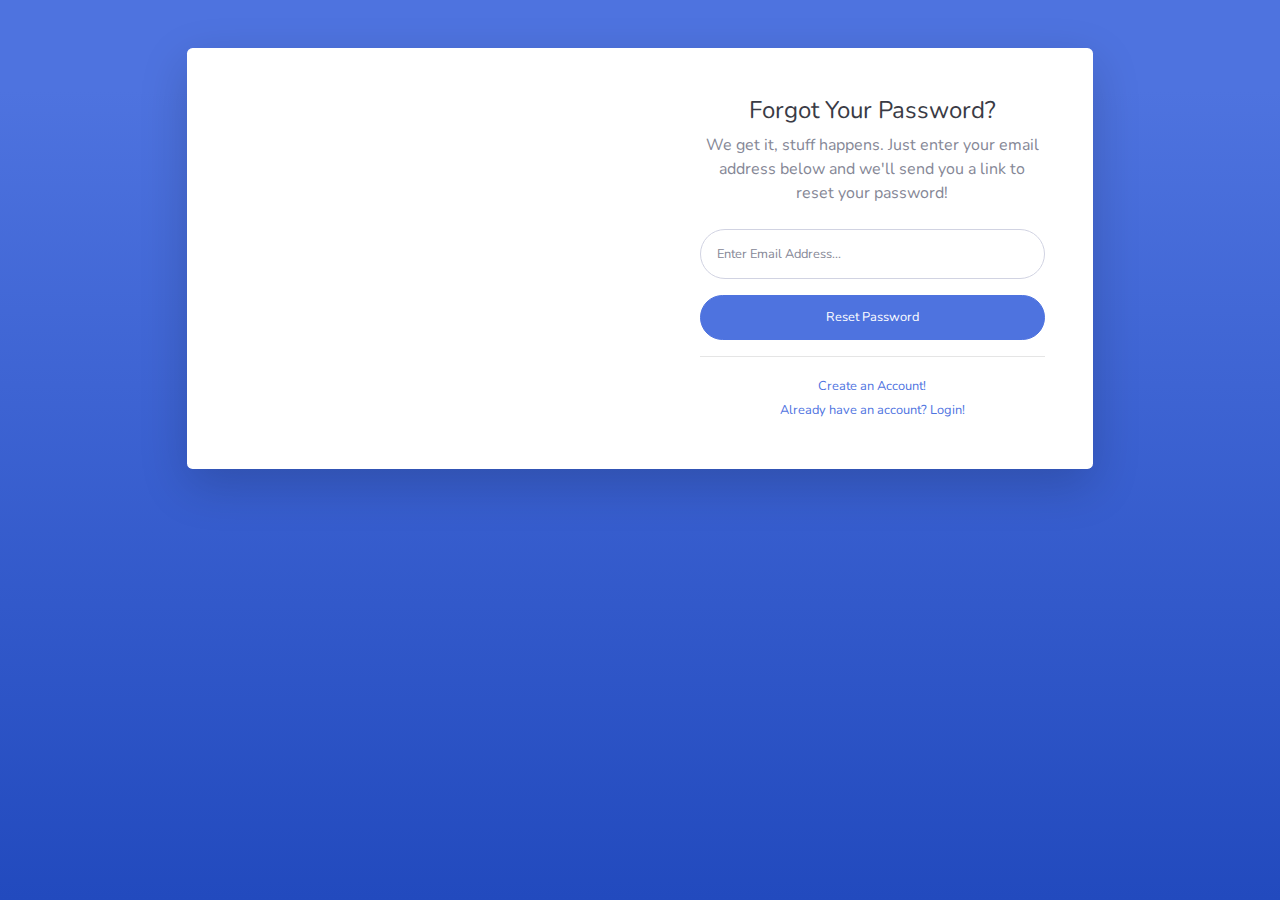
<file: forgot-password.html>
<!DOCTYPE html>
<html lang="en">

<head>

  <meta charset="utf-8">
  <meta http-equiv="X-UA-Compatible" content="IE=edge">
  <meta name="viewport" content="width=device-width, initial-scale=1, shrink-to-fit=no">
  <meta name="description" content="">
  <meta name="author" content="">

  <title>VO Admin  - Forgot Password</title>

  <!-- Custom fonts for this template-->
  <link href="vendor/fontawesome-free/css/all.min.css" rel="stylesheet" type="text/css">
  <link href="https://fonts.googleapis.com/css?family=Nunito:200,200i,300,300i,400,400i,600,600i,700,700i,800,800i,900,900i" rel="stylesheet">

  <!-- Custom styles for this template-->
  <link href="css/main.css" rel="stylesheet">

</head>

<body class="bg-gradient-primary">

  <div class="container">

    <!-- Outer Row -->
    <div class="row justify-content-center">

      <div class="col-xl-10 col-lg-12 col-md-9">

        <div class="card o-hidden border-0 shadow-lg my-5">
          <div class="card-body p-0">
            <!-- Nested Row within Card Body -->
            <div class="row">
              <div class="col-lg-6 d-none d-lg-block bg-password-image"></div>
              <div class="col-lg-6">
                <div class="p-5">
                  <div class="text-center">
                    <h1 class="h4 text-gray-900 mb-2">Forgot Your Password?</h1>
                    <p class="mb-4">We get it, stuff happens. Just enter your email address below and we'll send you a link to reset your password!</p>
                  </div>
                  <form class="user">
                    <div class="form-group">
                      <input type="email" class="form-control form-control-user" id="exampleInputEmail" aria-describedby="emailHelp" placeholder="Enter Email Address...">
                    </div>
                    <a href="login.html" class="btn btn-primary btn-user btn-block">
                      Reset Password
                    </a>
                  </form>
                  <hr>
                  <div class="text-center">
                    <a class="small" href="register.html">Create an Account!</a>
                  </div>
                  <div class="text-center">
                    <a class="small" href="login.html">Already have an account? Login!</a>
                  </div>
                </div>
              </div>
            </div>
          </div>
        </div>

      </div>

    </div>

  </div>

  <!-- Bootstrap core JavaScript-->
  <script src="vendor/jquery/jquery.min.js"></script>
  <script src="vendor/bootstrap/js/bootstrap.bundle.min.js"></script>

  <!-- Core plugin JavaScript-->
  <script src="vendor/jquery-easing/jquery.easing.min.js"></script>

  <!-- Custom scripts for all pages-->
  <script src="js/main.js"></script>

</body>

</html>
</file>
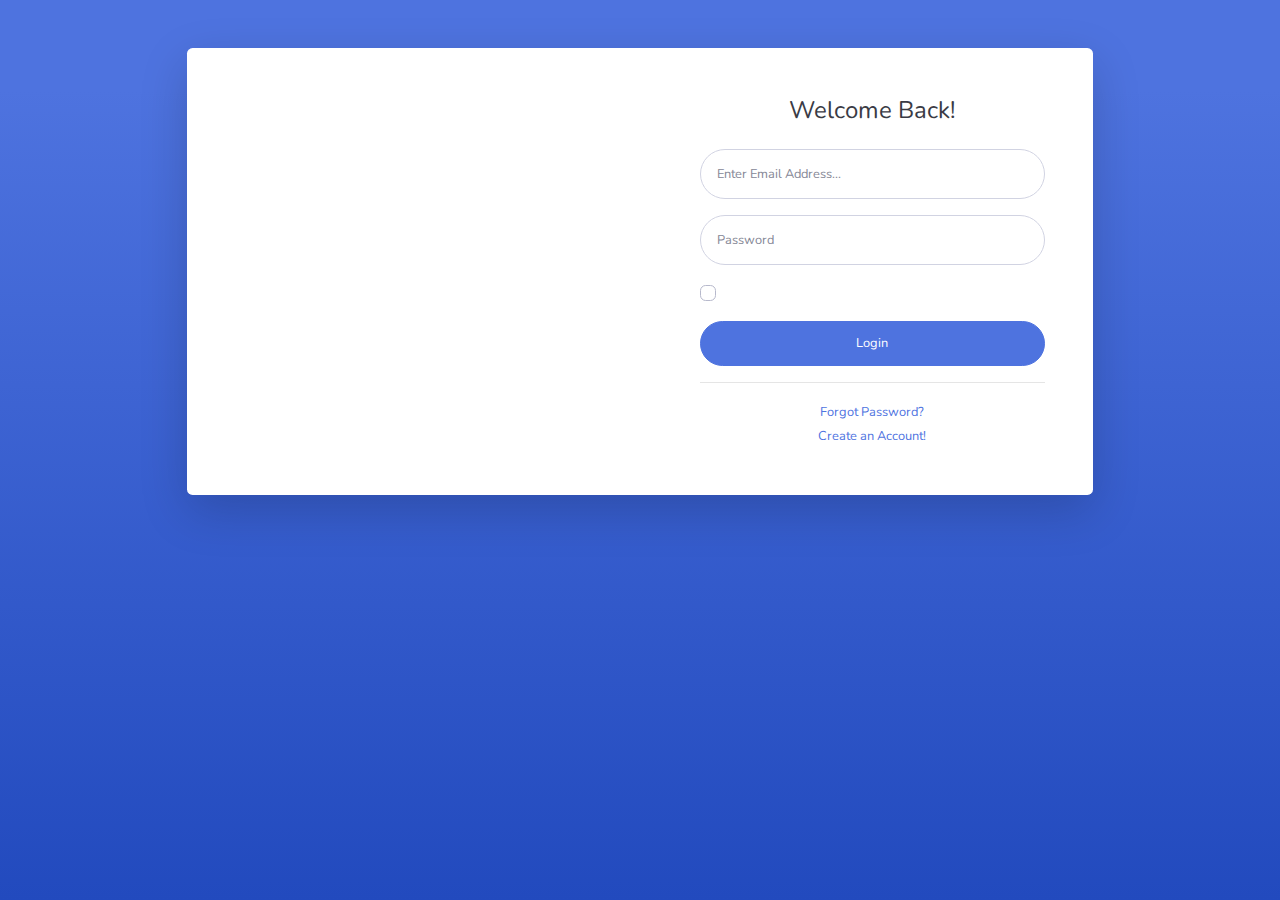
<file: login.html>
<!DOCTYPE html>
<html lang="en">

<head>

  <meta charset="utf-8">
  <meta http-equiv="X-UA-Compatible" content="IE=edge">
  <meta name="viewport" content="width=device-width, initial-scale=1, shrink-to-fit=no">
  <meta name="description" content="">
  <meta name="author" content="">

  <title>Bakubot Admin  - Login</title>

  <!-- Custom fonts for this template-->
  <link href="vendor/fontawesome-free/css/all.min.css" rel="stylesheet" type="text/css">
  <link href="https://fonts.googleapis.com/css?family=Nunito:200,200i,300,300i,400,400i,600,600i,700,700i,800,800i,900,900i" rel="stylesheet">

  <!-- Custom styles for this template-->
  <link href="css/main.css" rel="stylesheet">

</head>

<body class="bg-gradient-primary">

  <div class="container">

    <!-- Outer Row -->
    <div class="row justify-content-center">

      <div class="col-xl-10 col-lg-12 col-md-9">

        <div class="card o-hidden border-0 shadow-lg my-5">
          <div class="card-body p-0">
            <!-- Nested Row within Card Body -->
            <div class="row">
              <div class="col-lg-6 d-none d-lg-block bg-login-image"></div>
              <div class="col-lg-6">
                <div class="p-5">
                  <div class="text-center">
                    <h1 class="h4 text-gray-900 mb-4">Welcome Back!</h1>
                  </div>
                  <form class="user">
                    <div class="form-group">
                      <input type="email" class="form-control form-control-user" id="exampleInputEmail" aria-describedby="emailHelp" placeholder="Enter Email Address...">
                    </div>
                    <div class="form-group">
                      <input type="password" class="form-control form-control-user" id="exampleInputPassword" placeholder="Password">
                    </div>
                    <div class="form-group">
                      <div class="custom-control custom-checkbox small">
                        <input type="checkbox" class="custom-control-input" id="customCheck">
                        <label class="custom-control-label" for="customCheck">Remember Me</label>
                      </div>
                    </div>
                    <a href="index.html" class="btn btn-primary btn-user btn-block">
                      Login
                    </a>
                  </form>
                  <hr>
                  <div class="text-center">
                    <a class="small" href="forgot-password.html">Forgot Password?</a>
                  </div>
                  <div class="text-center">
                    <a class="small" href="register.html">Create an Account!</a>
                  </div>
                </div>
              </div>
            </div>
          </div>
        </div>

      </div>

    </div>

  </div>

  <!-- Bootstrap core JavaScript-->
  <script src="vendor/jquery/jquery.min.js"></script>
  <script src="vendor/bootstrap/js/bootstrap.bundle.min.js"></script>

  <!-- Core plugin JavaScript-->
  <script src="vendor/jquery-easing/jquery.easing.min.js"></script>

  <!-- Custom scripts for all pages-->
  <script src="js/main.js"></script>

</body>

</html>
</file>
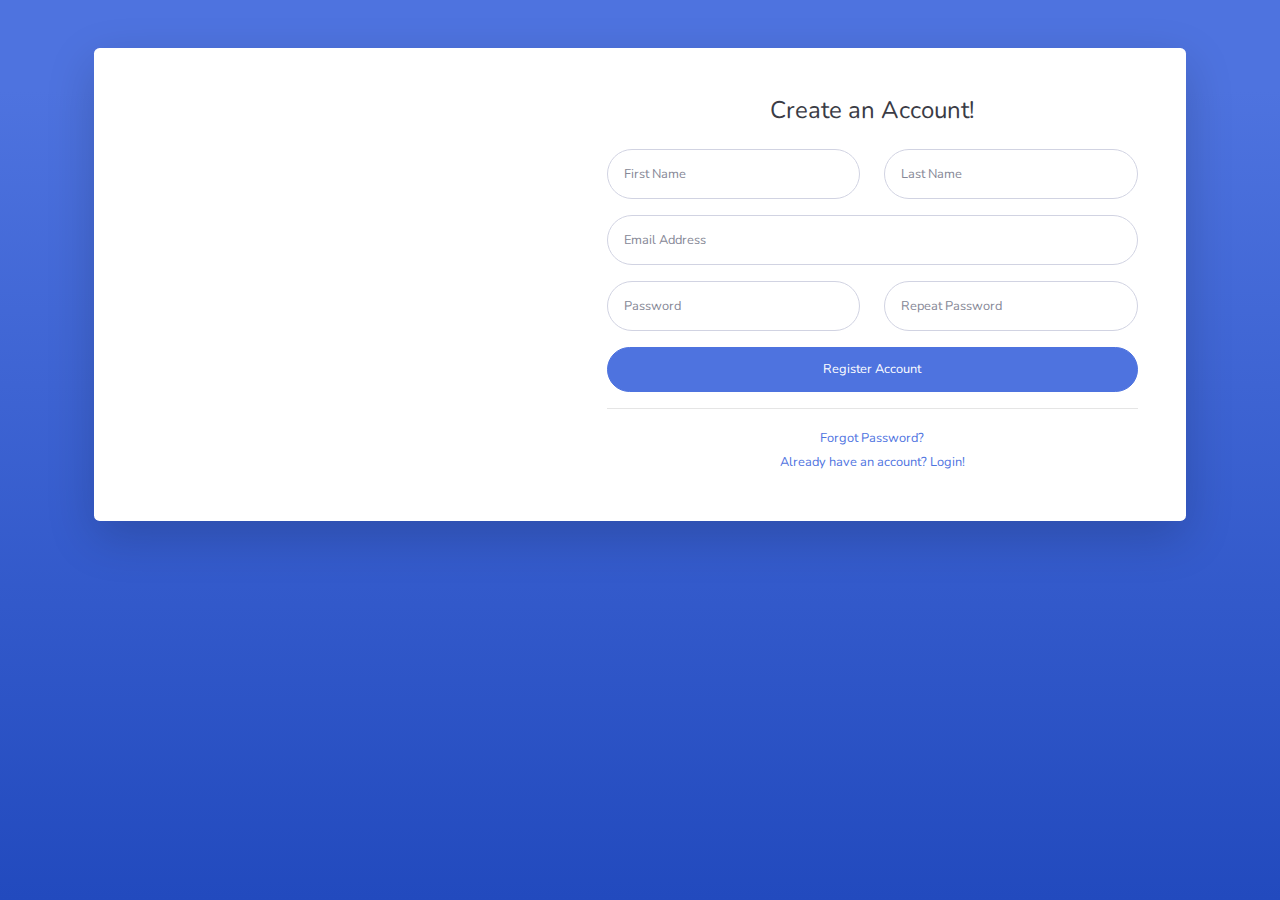
<file: register.html>
<!DOCTYPE html>
<html lang="en">

<head>

  <meta charset="utf-8">
  <meta http-equiv="X-UA-Compatible" content="IE=edge">
  <meta name="viewport" content="width=device-width, initial-scale=1, shrink-to-fit=no">
  <meta name="description" content="">
  <meta name="author" content="">

  <title>Bakubot Admin  - Register</title>

  <!-- Custom fonts for this template-->
  <link href="vendor/fontawesome-free/css/all.min.css" rel="stylesheet" type="text/css">
  <link href="https://fonts.googleapis.com/css?family=Nunito:200,200i,300,300i,400,400i,600,600i,700,700i,800,800i,900,900i" rel="stylesheet">

  <!-- Custom styles for this template-->
  <link href="css/main.css" rel="stylesheet">

</head>

<body class="bg-gradient-primary">

  <div class="container">

    <div class="card o-hidden border-0 shadow-lg my-5">
      <div class="card-body p-0">
        <!-- Nested Row within Card Body -->
        <div class="row">
          <div class="col-lg-5 d-none d-lg-block bg-register-image"></div>
          <div class="col-lg-7">
            <div class="p-5">
              <div class="text-center">
                <h1 class="h4 text-gray-900 mb-4">Create an Account!</h1>
              </div>
              <form class="user">
                <div class="form-group row">
                  <div class="col-sm-6 mb-3 mb-sm-0">
                    <input type="text" class="form-control form-control-user" id="exampleFirstName" placeholder="First Name">
                  </div>
                  <div class="col-sm-6">
                    <input type="text" class="form-control form-control-user" id="exampleLastName" placeholder="Last Name">
                  </div>
                </div>
                <div class="form-group">
                  <input type="email" class="form-control form-control-user" id="exampleInputEmail" placeholder="Email Address">
                </div>
                <div class="form-group row">
                  <div class="col-sm-6 mb-3 mb-sm-0">
                    <input type="password" class="form-control form-control-user" id="exampleInputPassword" placeholder="Password">
                  </div>
                  <div class="col-sm-6">
                    <input type="password" class="form-control form-control-user" id="exampleRepeatPassword" placeholder="Repeat Password">
                  </div>
                </div>
                <a href="login.html" class="btn btn-primary btn-user btn-block">
                  Register Account
                </a>
              </form>
              <hr>
              <div class="text-center">
                <a class="small" href="forgot-password.html">Forgot Password?</a>
              </div>
              <div class="text-center">
                <a class="small" href="login.html">Already have an account? Login!</a>
              </div>
            </div>
          </div>
        </div>
      </div>
    </div>

  </div>

  <!-- Bootstrap core JavaScript-->
  <script src="vendor/jquery/jquery.min.js"></script>
  <script src="vendor/bootstrap/js/bootstrap.bundle.min.js"></script>

  <!-- Core plugin JavaScript-->
  <script src="vendor/jquery-easing/jquery.easing.min.js"></script>

  <!-- Custom scripts for all pages-->
  <script src="js/main.js"></script>

</body>

</html>
</file>
<file: css/main.css>
@import url(https://fonts.googleapis.com/css?family=Raleway:300,400,600);
@import url(https://code.ionicframework.com/ionicons/2.0.1/css/ionicons.min.css);
:root {
  --blue: #4e73df;
  --indigo: #6610f2;
  --purple: #6f42c1;
  --pink: #e83e8c;
  --red: #e74a3b;
  --orange: #fd7e14;
  --yellow: #f6c23e;
  --green: #1cc88a;
  --teal: #20c9a6;
  --cyan: #36b9cc;
  --white: #fff;
  --gray: #858796;
  --gray-dark: #5a5c69;
  --primary: #4e73df;
  --secondary: #858796;
  --success: #1cc88a;
  --info: #36b9cc;
  --warning: #f6c23e;
  --danger: #e74a3b;
  --light: #f8f9fc;
  --dark: #5a5c69;
  --breakpoint-xs: 0;
  --breakpoint-sm: 576px;
  --breakpoint-md: 768px;
  --breakpoint-lg: 992px;
  --breakpoint-xl: 1200px;
  --font-family-sans-serif: "Nunito", -apple-system, BlinkMacSystemFont, "Segoe UI", Roboto, "Helvetica Neue", Arial, sans-serif, "Apple Color Emoji", "Segoe UI Emoji", "Segoe UI Symbol", "Noto Color Emoji";
  --font-family-monospace: SFMono-Regular, Menlo, Monaco, Consolas, "Liberation Mono", "Courier New", monospace;
}

*,
*::before,
*::after {
  box-sizing: border-box;
}

html {
  font-family: sans-serif;
  line-height: 1.15;
  -webkit-text-size-adjust: 100%;
  -webkit-tap-highlight-color: rgba(0, 0, 0, 0);
}

article, aside, figcaption, figure, footer, header, hgroup, main, nav, section {
  display: block;
}

body {
  margin: 0;
  font-family: "Nunito", -apple-system, BlinkMacSystemFont, "Segoe UI", Roboto, "Helvetica Neue", Arial, sans-serif, "Apple Color Emoji", "Segoe UI Emoji", "Segoe UI Symbol", "Noto Color Emoji";
  font-size: 1rem;
  font-weight: 400;
  line-height: 1.5;
  color: #858796;
  text-align: left;
  background-color: #fff;
}

[tabindex="-1"]:focus {
  outline: 0 !important;
}

hr {
  box-sizing: content-box;
  height: 0;
  overflow: visible;
}

h1, h2, h3, h4, h5, h6 {
  margin-top: 0;
  margin-bottom: 0.5rem;
}

p {
  margin-top: 0;
  margin-bottom: 1rem;
}

abbr[title],
abbr[data-original-title] {
  text-decoration: underline;
  -webkit-text-decoration: underline dotted;
  text-decoration: underline dotted;
  cursor: help;
  border-bottom: 0;
  -webkit-text-decoration-skip-ink: none;
  text-decoration-skip-ink: none;
}

address {
  margin-bottom: 1rem;
  font-style: normal;
  line-height: inherit;
}

ol,
ul,
dl {
  margin-top: 0;
  margin-bottom: 1rem;
}

ol ol,
ul ul,
ol ul,
ul ol {
  margin-bottom: 0;
}

dt {
  font-weight: 700;
}

dd {
  margin-bottom: .5rem;
  margin-left: 0;
}

blockquote {
  margin: 0 0 1rem;
}

b,
strong {
  font-weight: bolder;
}

small {
  font-size: 80%;
}

sub,
sup {
  position: relative;
  font-size: 75%;
  line-height: 0;
  vertical-align: baseline;
}

sub {
  bottom: -.25em;
}

sup {
  top: -.5em;
}

a {
  color: #4e73df;
  text-decoration: none;
  background-color: transparent;
}

a:hover {
  color: #224abe;
  text-decoration: underline;
}

a:not([href]):not([tabindex]) {
  color: inherit;
  text-decoration: none;
}

a:not([href]):not([tabindex]):hover, a:not([href]):not([tabindex]):focus {
  color: inherit;
  text-decoration: none;
}

a:not([href]):not([tabindex]):focus {
  outline: 0;
}

pre,
code,
kbd,
samp {
  font-family: SFMono-Regular, Menlo, Monaco, Consolas, "Liberation Mono", "Courier New", monospace;
  font-size: 1em;
}

pre {
  margin-top: 0;
  margin-bottom: 1rem;
  overflow: auto;
}

figure {
  margin: 0 0 1rem;
}

img {
  vertical-align: middle;
  border-style: none;
}

svg {
  overflow: hidden;
  vertical-align: middle;
}

table {
  border-collapse: collapse;
}

caption {
  padding-top: 0.75rem;
  padding-bottom: 0.75rem;
  color: #858796;
  text-align: left;
  caption-side: bottom;
}

th {
  text-align: inherit;
}

label {
  color:#fff;
  display: inline-block;
  margin-bottom: 0.5rem;
}

button {
  border-radius: 0;
}

button:focus {
  outline: 1px dotted;
  outline: 5px auto -webkit-focus-ring-color;
}

input,
button,
select,
optgroup,
textarea {
  margin: 0;
  font-family: inherit;
  font-size: inherit;
  line-height: inherit;
}

button,
input {
  overflow: visible;
}

button,
select {
  text-transform: none;
}

select {
  word-wrap: normal;
}

button,
[type="button"],
[type="reset"],
[type="submit"] {
  -webkit-appearance: button;
}

button:not(:disabled),
[type="button"]:not(:disabled),
[type="reset"]:not(:disabled),
[type="submit"]:not(:disabled) {
  cursor: pointer;
}

button::-moz-focus-inner,
[type="button"]::-moz-focus-inner,
[type="reset"]::-moz-focus-inner,
[type="submit"]::-moz-focus-inner {
  padding: 0;
  border-style: none;
}

input[type="radio"],
input[type="checkbox"] {
  box-sizing: border-box;
  padding: 0;
}

input[type="date"],
input[type="time"],
input[type="datetime-local"],
input[type="month"] {
  -webkit-appearance: listbox;
}

textarea {
  overflow: auto;
  resize: vertical;
}

fieldset {
  min-width: 0;
  padding: 0;
  margin: 0;
  border: 0;
}

legend {
  display: block;
  width: 100%;
  max-width: 100%;
  padding: 0;
  margin-bottom: .5rem;
  font-size: 1.5rem;
  line-height: inherit;
  color: inherit;
  white-space: normal;
}

progress {
  vertical-align: baseline;
}

[type="number"]::-webkit-inner-spin-button,
[type="number"]::-webkit-outer-spin-button {
  height: auto;
}

[type="search"] {
  outline-offset: -2px;
  -webkit-appearance: none;
}

[type="search"]::-webkit-search-decoration {
  -webkit-appearance: none;
}

::-webkit-file-upload-button {
  font: inherit;
  -webkit-appearance: button;
}

output {
  display: inline-block;
}

summary {
  display: list-item;
  cursor: pointer;
}

template {
  display: none;
}

[hidden] {
  display: none !important;
}

h1, h2, h3, h4, h5, h6,
.h1, .h2, .h3, .h4, .h5, .h6 {
  margin-bottom: 0.5rem;
  font-weight: 400;
  line-height: 1.2;
}

h1, .h1 {
  font-size: 2.5rem;
}

h2, .h2 {
  font-size: 2rem;
}

h3, .h3 {
  font-size: 1.75rem;
}

h4, .h4 {
  font-size: 1.5rem;
}

h5, .h5 {
  font-size: 1.25rem;
}

h6, .h6 {
  font-size: 1rem;
}

.lead {
  font-size: 1.25rem;
  font-weight: 300;
}

.display-1 {
  font-size: 6rem;
  font-weight: 300;
  line-height: 1.2;
}

.display-2 {
  font-size: 5.5rem;
  font-weight: 300;
  line-height: 1.2;
}

.display-3 {
  font-size: 4.5rem;
  font-weight: 300;
  line-height: 1.2;
}

.display-4 {
  font-size: 3.5rem;
  font-weight: 300;
  line-height: 1.2;
}

hr {
  margin-top: 1rem;
  margin-bottom: 1rem;
  border: 0;
  border-top: 1px solid rgba(0, 0, 0, 0.1);
}

small,
.small {
  font-size: 80%;
  font-weight: 400;
}

mark,
.mark {
  padding: 0.2em;
  background-color: #fcf8e3;
}

.list-unstyled {
  padding-left: 0;
  list-style: none;
}

.list-inline {
  padding-left: 0;
  list-style: none;
}

.list-inline-item {
  display: inline-block;
}

.list-inline-item:not(:last-child) {
  margin-right: 0.5rem;
}

.initialism {
  font-size: 90%;
  text-transform: uppercase;
}

.blockquote {
  margin-bottom: 1rem;
  font-size: 1.25rem;
}

.blockquote-footer {
  display: block;
  font-size: 80%;
  color: #858796;
}

.blockquote-footer::before {
  content: "\2014\00A0";
}

.img-fluid {
  max-width: 100%;
  height: auto;
}

.img-thumbnail {
  padding: 0.25rem;
  background-color: #fff;
  border: 1px solid #dddfeb;
  border-radius: 0.35rem;
  max-width: 100%;
  height: auto;
}

.figure {
  display: inline-block;
}

.figure-img {
  margin-bottom: 0.5rem;
  line-height: 1;
}

.figure-caption {
  font-size: 90%;
  color: #858796;
}

code {
  font-size: 87.5%;
  color: #e83e8c;
  word-break: break-word;
}

a > code {
  color: inherit;
}

kbd {
  padding: 0.2rem 0.4rem;
  font-size: 87.5%;
  color: #fff;
  background-color: #3a3b45;
  border-radius: 0.2rem;
}

kbd kbd {
  padding: 0;
  font-size: 100%;
  font-weight: 700;
}

pre {
  display: block;
  font-size: 87.5%;
  color: #3a3b45;
}

pre code {
  font-size: inherit;
  color: inherit;
  word-break: normal;
}

.pre-scrollable {
  max-height: 340px;
  overflow-y: scroll;
}

.container {
  width: 100%;
  padding-right: 0.75rem;
  padding-left: 0.75rem;
  margin-right: auto;
  margin-left: auto;
}

@media (min-width: 576px) {
  .container {
    max-width: 540px;
  }
}

@media (min-width: 768px) {
  .container {
    max-width: 720px;
  }
}

@media (min-width: 992px) {
  .container {
    max-width: 960px;
  }
}

@media (min-width: 1200px) {
  .container {
    max-width: 1140px;
  }
}

.container-fluid {
  width: 100%;
  padding-right: 0.75rem;
  padding-left: 0.75rem;
  margin-right: auto;
  margin-left: auto;
}

.row {
  display: flex;
  flex-wrap: wrap;
  margin-right: -0.75rem;
  margin-left: -0.75rem;
}

.no-gutters {
  margin-right: 0;
  margin-left: 0;
}

.no-gutters > .col,
.no-gutters > [class*="col-"] {
  padding-right: 0;
  padding-left: 0;
}

.col-1, .col-2, .col-3, .col-4, .col-5, .col-6, .col-7, .col-8, .col-9, .col-10, .col-11, .col-12, .col,
.col-auto, .col-sm-1, .col-sm-2, .col-sm-3, .col-sm-4, .col-sm-5, .col-sm-6, .col-sm-7, .col-sm-8, .col-sm-9, .col-sm-10, .col-sm-11, .col-sm-12, .col-sm,
.col-sm-auto, .col-md-1, .col-md-2, .col-md-3, .col-md-4, .col-md-5, .col-md-6, .col-md-7, .col-md-8, .col-md-9, .col-md-10, .col-md-11, .col-md-12, .col-md,
.col-md-auto, .col-lg-1, .col-lg-2, .col-lg-3, .col-lg-4, .col-lg-5, .col-lg-6, .col-lg-7, .col-lg-8, .col-lg-9, .col-lg-10, .col-lg-11, .col-lg-12, .col-lg,
.col-lg-auto, .col-xl-1, .col-xl-2, .col-xl-3, .col-xl-4, .col-xl-5, .col-xl-6, .col-xl-7, .col-xl-8, .col-xl-9, .col-xl-10, .col-xl-11, .col-xl-12, .col-xl,
.col-xl-auto {
  position: relative;
  width: 100%;
  padding-right: 0.75rem;
  padding-left: 0.75rem;
}

.col {
  flex-basis: 0;
  flex-grow: 1;
  max-width: 100%;
}

.col-auto {
  flex: 0 0 auto;
  width: auto;
  max-width: 100%;
}

.col-1 {
  flex: 0 0 8.33333%;
  max-width: 8.33333%;
}

.col-2 {
  flex: 0 0 16.66667%;
  max-width: 16.66667%;
}

.col-3 {
  flex: 0 0 25%;
  max-width: 25%;
}

.col-4 {
  flex: 0 0 33.33333%;
  max-width: 33.33333%;
}

.col-5 {
  flex: 0 0 41.66667%;
  max-width: 41.66667%;
}

.col-6 {
  flex: 0 0 50%;
  max-width: 50%;
}

.col-7 {
  flex: 0 0 58.33333%;
  max-width: 58.33333%;
}

.col-8 {
  flex: 0 0 66.66667%;
  max-width: 66.66667%;
}

.col-9 {
  flex: 0 0 75%;
  max-width: 75%;
}

.col-10 {
  flex: 0 0 83.33333%;
  max-width: 83.33333%;
}

.col-11 {
  flex: 0 0 91.66667%;
  max-width: 91.66667%;
}

.col-12 {
  flex: 0 0 100%;
  max-width: 100%;
}

.order-first {
  order: -1;
}

.order-last {
  order: 13;
}

.order-0 {
  order: 0;
}

.order-1 {
  order: 1;
}

.order-2 {
  order: 2;
}

.order-3 {
  order: 3;
}

.order-4 {
  order: 4;
}

.order-5 {
  order: 5;
}

.order-6 {
  order: 6;
}

.order-7 {
  order: 7;
}

.order-8 {
  order: 8;
}

.order-9 {
  order: 9;
}

.order-10 {
  order: 10;
}

.order-11 {
  order: 11;
}

.order-12 {
  order: 12;
}

.offset-1 {
  margin-left: 8.33333%;
}

.offset-2 {
  margin-left: 16.66667%;
}

.offset-3 {
  margin-left: 25%;
}

.offset-4 {
  margin-left: 33.33333%;
}

.offset-5 {
  margin-left: 41.66667%;
}

.offset-6 {
  margin-left: 50%;
}

.offset-7 {
  margin-left: 58.33333%;
}

.offset-8 {
  margin-left: 66.66667%;
}

.offset-9 {
  margin-left: 75%;
}

.offset-10 {
  margin-left: 83.33333%;
}

.offset-11 {
  margin-left: 91.66667%;
}

@media (min-width: 576px) {
  .col-sm {
    flex-basis: 0;
    flex-grow: 1;
    max-width: 100%;
  }
  .col-sm-auto {
    flex: 0 0 auto;
    width: auto;
    max-width: 100%;
  }
  .col-sm-1 {
    flex: 0 0 8.33333%;
    max-width: 8.33333%;
  }
  .col-sm-2 {
    flex: 0 0 16.66667%;
    max-width: 16.66667%;
  }
  .col-sm-3 {
    flex: 0 0 25%;
    max-width: 25%;
  }
  .col-sm-4 {
    flex: 0 0 33.33333%;
    max-width: 33.33333%;
  }
  .col-sm-5 {
    flex: 0 0 41.66667%;
    max-width: 41.66667%;
  }
  .col-sm-6 {
    flex: 0 0 50%;
    max-width: 50%;
  }
  .col-sm-7 {
    flex: 0 0 58.33333%;
    max-width: 58.33333%;
  }
  .col-sm-8 {
    flex: 0 0 66.66667%;
    max-width: 66.66667%;
  }
  .col-sm-9 {
    flex: 0 0 75%;
    max-width: 75%;
  }
  .col-sm-10 {
    flex: 0 0 83.33333%;
    max-width: 83.33333%;
  }
  .col-sm-11 {
    flex: 0 0 91.66667%;
    max-width: 91.66667%;
  }
  .col-sm-12 {
    flex: 0 0 100%;
    max-width: 100%;
  }
  .order-sm-first {
    order: -1;
  }
  .order-sm-last {
    order: 13;
  }
  .order-sm-0 {
    order: 0;
  }
  .order-sm-1 {
    order: 1;
  }
  .order-sm-2 {
    order: 2;
  }
  .order-sm-3 {
    order: 3;
  }
  .order-sm-4 {
    order: 4;
  }
  .order-sm-5 {
    order: 5;
  }
  .order-sm-6 {
    order: 6;
  }
  .order-sm-7 {
    order: 7;
  }
  .order-sm-8 {
    order: 8;
  }
  .order-sm-9 {
    order: 9;
  }
  .order-sm-10 {
    order: 10;
  }
  .order-sm-11 {
    order: 11;
  }
  .order-sm-12 {
    order: 12;
  }
  .offset-sm-0 {
    margin-left: 0;
  }
  .offset-sm-1 {
    margin-left: 8.33333%;
  }
  .offset-sm-2 {
    margin-left: 16.66667%;
  }
  .offset-sm-3 {
    margin-left: 25%;
  }
  .offset-sm-4 {
    margin-left: 33.33333%;
  }
  .offset-sm-5 {
    margin-left: 41.66667%;
  }
  .offset-sm-6 {
    margin-left: 50%;
  }
  .offset-sm-7 {
    margin-left: 58.33333%;
  }
  .offset-sm-8 {
    margin-left: 66.66667%;
  }
  .offset-sm-9 {
    margin-left: 75%;
  }
  .offset-sm-10 {
    margin-left: 83.33333%;
  }
  .offset-sm-11 {
    margin-left: 91.66667%;
  }
}

@media (min-width: 768px) {
  .col-md {
    flex-basis: 0;
    flex-grow: 1;
    max-width: 100%;
  }
  .col-md-auto {
    flex: 0 0 auto;
    width: auto;
    max-width: 100%;
  }
  .col-md-1 {
    flex: 0 0 8.33333%;
    max-width: 8.33333%;
  }
  .col-md-2 {
    flex: 0 0 16.66667%;
    max-width: 16.66667%;
  }
  .col-md-3 {
    flex: 0 0 25%;
    max-width: 25%;
  }
  .col-md-4 {
    flex: 0 0 33.33333%;
    max-width: 33.33333%;
  }
  .col-md-5 {
    flex: 0 0 41.66667%;
    max-width: 41.66667%;
  }
  .col-md-6 {
    flex: 0 0 50%;
    max-width: 50%;
  }
  .col-md-7 {
    flex: 0 0 58.33333%;
    max-width: 58.33333%;
  }
  .col-md-8 {
    flex: 0 0 66.66667%;
    max-width: 66.66667%;
  }
  .col-md-9 {
    flex: 0 0 75%;
    max-width: 75%;
  }
  .col-md-10 {
    flex: 0 0 83.33333%;
    max-width: 83.33333%;
  }
  .col-md-11 {
    flex: 0 0 91.66667%;
    max-width: 91.66667%;
  }
  .col-md-12 {
    flex: 0 0 100%;
    max-width: 100%;
  }
  .order-md-first {
    order: -1;
  }
  .order-md-last {
    order: 13;
  }
  .order-md-0 {
    order: 0;
  }
  .order-md-1 {
    order: 1;
  }
  .order-md-2 {
    order: 2;
  }
  .order-md-3 {
    order: 3;
  }
  .order-md-4 {
    order: 4;
  }
  .order-md-5 {
    order: 5;
  }
  .order-md-6 {
    order: 6;
  }
  .order-md-7 {
    order: 7;
  }
  .order-md-8 {
    order: 8;
  }
  .order-md-9 {
    order: 9;
  }
  .order-md-10 {
    order: 10;
  }
  .order-md-11 {
    order: 11;
  }
  .order-md-12 {
    order: 12;
  }
  .offset-md-0 {
    margin-left: 0;
  }
  .offset-md-1 {
    margin-left: 8.33333%;
  }
  .offset-md-2 {
    margin-left: 16.66667%;
  }
  .offset-md-3 {
    margin-left: 25%;
  }
  .offset-md-4 {
    margin-left: 33.33333%;
  }
  .offset-md-5 {
    margin-left: 41.66667%;
  }
  .offset-md-6 {
    margin-left: 50%;
  }
  .offset-md-7 {
    margin-left: 58.33333%;
  }
  .offset-md-8 {
    margin-left: 66.66667%;
  }
  .offset-md-9 {
    margin-left: 75%;
  }
  .offset-md-10 {
    margin-left: 83.33333%;
  }
  .offset-md-11 {
    margin-left: 91.66667%;
  }
}

@media (min-width: 992px) {
  .col-lg {
    flex-basis: 0;
    flex-grow: 1;
    max-width: 100%;
  }
  .col-lg-auto {
    flex: 0 0 auto;
    width: auto;
    max-width: 100%;
  }
  .col-lg-1 {
    flex: 0 0 8.33333%;
    max-width: 8.33333%;
  }
  .col-lg-2 {
    flex: 0 0 16.66667%;
    max-width: 16.66667%;
  }
  .col-lg-3 {
    flex: 0 0 25%;
    max-width: 25%;
  }
  .col-lg-4 {
    flex: 0 0 33.33333%;
    max-width: 33.33333%;
  }
  .col-lg-5 {
    flex: 0 0 41.66667%;
    max-width: 41.66667%;
  }
  .col-lg-6 {
    flex: 0 0 50%;
    max-width: 50%;
  }
  .col-lg-7 {
    flex: 0 0 58.33333%;
    max-width: 58.33333%;
  }
  .col-lg-8 {
    flex: 0 0 66.66667%;
    max-width: 66.66667%;
  }
  .col-lg-9 {
    flex: 0 0 75%;
    max-width: 75%;
  }
  .col-lg-10 {
    flex: 0 0 83.33333%;
    max-width: 83.33333%;
  }
  .col-lg-11 {
    flex: 0 0 91.66667%;
    max-width: 91.66667%;
  }
  .col-lg-12 {
    flex: 0 0 100%;
    max-width: 100%;
  }
  .order-lg-first {
    order: -1;
  }
  .order-lg-last {
    order: 13;
  }
  .order-lg-0 {
    order: 0;
  }
  .order-lg-1 {
    order: 1;
  }
  .order-lg-2 {
    order: 2;
  }
  .order-lg-3 {
    order: 3;
  }
  .order-lg-4 {
    order: 4;
  }
  .order-lg-5 {
    order: 5;
  }
  .order-lg-6 {
    order: 6;
  }
  .order-lg-7 {
    order: 7;
  }
  .order-lg-8 {
    order: 8;
  }
  .order-lg-9 {
    order: 9;
  }
  .order-lg-10 {
    order: 10;
  }
  .order-lg-11 {
    order: 11;
  }
  .order-lg-12 {
    order: 12;
  }
  .offset-lg-0 {
    margin-left: 0;
  }
  .offset-lg-1 {
    margin-left: 8.33333%;
  }
  .offset-lg-2 {
    margin-left: 16.66667%;
  }
  .offset-lg-3 {
    margin-left: 25%;
  }
  .offset-lg-4 {
    margin-left: 33.33333%;
  }
  .offset-lg-5 {
    margin-left: 41.66667%;
  }
  .offset-lg-6 {
    margin-left: 50%;
  }
  .offset-lg-7 {
    margin-left: 58.33333%;
  }
  .offset-lg-8 {
    margin-left: 66.66667%;
  }
  .offset-lg-9 {
    margin-left: 75%;
  }
  .offset-lg-10 {
    margin-left: 83.33333%;
  }
  .offset-lg-11 {
    margin-left: 91.66667%;
  }
}

@media (min-width: 1200px) {
  .col-xl {
    flex-basis: 0;
    flex-grow: 1;
    max-width: 100%;
  }
  .col-xl-auto {
    flex: 0 0 auto;
    width: auto;
    max-width: 100%;
  }
  .col-xl-1 {
    flex: 0 0 8.33333%;
    max-width: 8.33333%;
  }
  .col-xl-2 {
    flex: 0 0 16.66667%;
    max-width: 16.66667%;
  }
  .col-xl-3 {
    flex: 0 0 25%;
    max-width: 25%;
  }
  .col-xl-4 {
    flex: 0 0 33.33333%;
    max-width: 33.33333%;
  }
  .col-xl-5 {
    flex: 0 0 41.66667%;
    max-width: 41.66667%;
  }
  .col-xl-6 {
    flex: 0 0 50%;
    max-width: 50%;
  }
  .col-xl-7 {
    flex: 0 0 58.33333%;
    max-width: 58.33333%;
  }
  .col-xl-8 {
    flex: 0 0 66.66667%;
    max-width: 66.66667%;
  }
  .col-xl-9 {
    flex: 0 0 75%;
    max-width: 75%;
  }
  .col-xl-10 {
    flex: 0 0 83.33333%;
    max-width: 83.33333%;
  }
  .col-xl-11 {
    flex: 0 0 91.66667%;
    max-width: 91.66667%;
  }
  .col-xl-12 {
    flex: 0 0 100%;
    max-width: 100%;
  }
  .order-xl-first {
    order: -1;
  }
  .order-xl-last {
    order: 13;
  }
  .order-xl-0 {
    order: 0;
  }
  .order-xl-1 {
    order: 1;
  }
  .order-xl-2 {
    order: 2;
  }
  .order-xl-3 {
    order: 3;
  }
  .order-xl-4 {
    order: 4;
  }
  .order-xl-5 {
    order: 5;
  }
  .order-xl-6 {
    order: 6;
  }
  .order-xl-7 {
    order: 7;
  }
  .order-xl-8 {
    order: 8;
  }
  .order-xl-9 {
    order: 9;
  }
  .order-xl-10 {
    order: 10;
  }
  .order-xl-11 {
    order: 11;
  }
  .order-xl-12 {
    order: 12;
  }
  .offset-xl-0 {
    margin-left: 0;
  }
  .offset-xl-1 {
    margin-left: 8.33333%;
  }
  .offset-xl-2 {
    margin-left: 16.66667%;
  }
  .offset-xl-3 {
    margin-left: 25%;
  }
  .offset-xl-4 {
    margin-left: 33.33333%;
  }
  .offset-xl-5 {
    margin-left: 41.66667%;
  }
  .offset-xl-6 {
    margin-left: 50%;
  }
  .offset-xl-7 {
    margin-left: 58.33333%;
  }
  .offset-xl-8 {
    margin-left: 66.66667%;
  }
  .offset-xl-9 {
    margin-left: 75%;
  }
  .offset-xl-10 {
    margin-left: 83.33333%;
  }
  .offset-xl-11 {
    margin-left: 91.66667%;
  }
}

.table {
  width: 100%;
  margin-bottom: 1rem;
  color: #858796;
}

.table th,
.table td {
  padding: 0.75rem;
  vertical-align: top;
  border-top: 1px solid #e3e6f0;
}

.table thead th {
  vertical-align: bottom;
  border-bottom: 2px solid #e3e6f0;
}

.table tbody + tbody {
  border-top: 2px solid #e3e6f0;
}

.table-sm th,
.table-sm td {
  padding: 0.3rem;
}

.table-bordered {
  border: 1px solid #e3e6f0;
}

.table-bordered th,
.table-bordered td {
  border: 1px solid #e3e6f0;
}

.table-bordered thead th,
.table-bordered thead td {
  border-bottom-width: 2px;
}

.table-borderless th,
.table-borderless td,
.table-borderless thead th,
.table-borderless tbody + tbody {
  border: 0;
}

.table-striped tbody tr:nth-of-type(odd) {
  background-color: rgba(0, 0, 0, 0.05);
}

.table-hover tbody tr:hover {
  color: #858796;
  background-color: rgba(0, 0, 0, 0.075);
}

.table-primary,
.table-primary > th,
.table-primary > td {
  background-color: #cdd8f6;
}

.table-primary th,
.table-primary td,
.table-primary thead th,
.table-primary tbody + tbody {
  border-color: #a3b6ee;
}

.table-hover .table-primary:hover {
  background-color: #b7c7f2;
}

.table-hover .table-primary:hover > td,
.table-hover .table-primary:hover > th {
  background-color: #b7c7f2;
}

.table-secondary,
.table-secondary > th,
.table-secondary > td {
  background-color: #dddde2;
}

.table-secondary th,
.table-secondary td,
.table-secondary thead th,
.table-secondary tbody + tbody {
  border-color: #c0c1c8;
}

.table-hover .table-secondary:hover {
  background-color: #cfcfd6;
}

.table-hover .table-secondary:hover > td,
.table-hover .table-secondary:hover > th {
  background-color: #cfcfd6;
}

.table-success,
.table-success > th,
.table-success > td {
  background-color: #bff0de;
}

.table-success th,
.table-success td,
.table-success thead th,
.table-success tbody + tbody {
  border-color: #89e2c2;
}

.table-hover .table-success:hover {
  background-color: #aaebd3;
}

.table-hover .table-success:hover > td,
.table-hover .table-success:hover > th {
  background-color: #aaebd3;
}

.table-info,
.table-info > th,
.table-info > td {
  background-color: #c7ebf1;
}

.table-info th,
.table-info td,
.table-info thead th,
.table-info tbody + tbody {
  border-color: #96dbe4;
}

.table-hover .table-info:hover {
  background-color: #b3e4ec;
}

.table-hover .table-info:hover > td,
.table-hover .table-info:hover > th {
  background-color: #b3e4ec;
}

.table-warning,
.table-warning > th,
.table-warning > td {
  background-color: #fceec9;
}

.table-warning th,
.table-warning td,
.table-warning thead th,
.table-warning tbody + tbody {
  border-color: #fadf9b;
}

.table-hover .table-warning:hover {
  background-color: #fbe6b1;
}

.table-hover .table-warning:hover > td,
.table-hover .table-warning:hover > th {
  background-color: #fbe6b1;
}

.table-danger,
.table-danger > th,
.table-danger > td {
  background-color: #f8ccc8;
}

.table-danger th,
.table-danger td,
.table-danger thead th,
.table-danger tbody + tbody {
  border-color: #f3a199;
}

.table-hover .table-danger:hover {
  background-color: #f5b7b1;
}

.table-hover .table-danger:hover > td,
.table-hover .table-danger:hover > th {
  background-color: #f5b7b1;
}

.table-light,
.table-light > th,
.table-light > td {
  background-color: #fdfdfe;
}

.table-light th,
.table-light td,
.table-light thead th,
.table-light tbody + tbody {
  border-color: #fbfcfd;
}

.table-hover .table-light:hover {
  background-color: #ececf6;
}

.table-hover .table-light:hover > td,
.table-hover .table-light:hover > th {
  background-color: #ececf6;
}

.table-dark,
.table-dark > th,
.table-dark > td {
  background-color: #d1d1d5;
}

.table-dark th,
.table-dark td,
.table-dark thead th,
.table-dark tbody + tbody {
  border-color: #a9aab1;
}

.table-hover .table-dark:hover {
  background-color: #c4c4c9;
}

.table-hover .table-dark:hover > td,
.table-hover .table-dark:hover > th {
  background-color: #c4c4c9;
}

.table-active,
.table-active > th,
.table-active > td {
  background-color: rgba(0, 0, 0, 0.075);
}

.table-hover .table-active:hover {
  background-color: rgba(0, 0, 0, 0.075);
}

.table-hover .table-active:hover > td,
.table-hover .table-active:hover > th {
  background-color: rgba(0, 0, 0, 0.075);
}

.table .thead-dark th {
  color: #fff;
  background-color: #5a5c69;
  border-color: #6c6e7e;
}

.table .thead-light th {
  color: #6e707e;
  background-color: #eaecf4;
  border-color: #e3e6f0;
}

.table-dark {
  color: #fff;
  background-color: #5a5c69;
}

.table-dark th,
.table-dark td,
.table-dark thead th {
  border-color: #6c6e7e;
}

.table-dark.table-bordered {
  border: 0;
}

.table-dark.table-striped tbody tr:nth-of-type(odd) {
  background-color: rgba(255, 255, 255, 0.05);
}

.table-dark.table-hover tbody tr:hover {
  color: #fff;
  background-color: rgba(255, 255, 255, 0.075);
}

@media (max-width: 575.98px) {
  .table-responsive-sm {
    display: block;
    width: 100%;
    overflow-x: auto;
    -webkit-overflow-scrolling: touch;
  }
  .table-responsive-sm > .table-bordered {
    border: 0;
  }
}

@media (max-width: 767.98px) {
  .table-responsive-md {
    display: block;
    width: 100%;
    overflow-x: auto;
    -webkit-overflow-scrolling: touch;
  }
  .table-responsive-md > .table-bordered {
    border: 0;
  }
}

@media (max-width: 991.98px) {
  .table-responsive-lg {
    display: block;
    width: 100%;
    overflow-x: auto;
    -webkit-overflow-scrolling: touch;
  }
  .table-responsive-lg > .table-bordered {
    border: 0;
  }
}

@media (max-width: 1199.98px) {
  .table-responsive-xl {
    display: block;
    width: 100%;
    overflow-x: auto;
    -webkit-overflow-scrolling: touch;
  }
  .table-responsive-xl > .table-bordered {
    border: 0;
  }
}

.table-responsive {
  display: block;
  width: 100%;
  overflow-x: auto;
  -webkit-overflow-scrolling: touch;
}

.table-responsive > .table-bordered {
  border: 0;
}

.form-control {
  display: block;
  width: 100%;
  height: calc(1.5em + 0.75rem + 2px);
  padding: 0.375rem 0.75rem;
  font-size: 1rem;
  font-weight: 400;
  line-height: 1.5;
  color: #6e707e;
  background-color: #fff;
  background-clip: padding-box;
  border: 1px solid #d1d3e2;
  border-radius: 0.35rem;
  transition: border-color 0.15s ease-in-out, box-shadow 0.15s ease-in-out;
}

@media (prefers-reduced-motion: reduce) {
  .form-control {
    transition: none;
  }
}

.form-control::-ms-expand {
  background-color: transparent;
  border: 0;
}

.form-control:focus {
  color: #6e707e;
  background-color: #fff;
  border-color: #bac8f3;
  outline: 0;
  box-shadow: 0 0 0 0.2rem rgba(78, 115, 223, 0.25);
}

.form-control::-webkit-input-placeholder {
  color: #858796;
  opacity: 1;
}

.form-control::-moz-placeholder {
  color: #858796;
  opacity: 1;
}

.form-control:-ms-input-placeholder {
  color: #858796;
  opacity: 1;
}

.form-control::-ms-input-placeholder {
  color: #858796;
  opacity: 1;
}

.form-control::placeholder {
  color: #858796;
  opacity: 1;
}

.form-control:disabled, .form-control[readonly] {
  background-color: #eaecf4;
  opacity: 1;
}

select.form-control:focus::-ms-value {
  color: #6e707e;
  background-color: #fff;
}

.form-control-file,
.form-control-range {
  display: block;
  width: 100%;
}

.col-form-label {
  padding-top: calc(0.375rem + 1px);
  padding-bottom: calc(0.375rem + 1px);
  margin-bottom: 0;
  font-size: inherit;
  line-height: 1.5;
}

.col-form-label-lg {
  padding-top: calc(0.5rem + 1px);
  padding-bottom: calc(0.5rem + 1px);
  font-size: 1.25rem;
  line-height: 1.5;
}

.col-form-label-sm {
  padding-top: calc(0.25rem + 1px);
  padding-bottom: calc(0.25rem + 1px);
  font-size: 0.875rem;
  line-height: 1.5;
}

.form-control-plaintext {
  display: block;
  width: 100%;
  padding-top: 0.375rem;
  padding-bottom: 0.375rem;
  margin-bottom: 0;
  line-height: 1.5;
  color: #858796;
  background-color: transparent;
  border: solid transparent;
  border-width: 1px 0;
}

.form-control-plaintext.form-control-sm, .form-control-plaintext.form-control-lg {
  padding-right: 0;
  padding-left: 0;
}

.form-control-sm {
  height: calc(1.5em + 0.5rem + 2px);
  padding: 0.25rem 0.5rem;
  font-size: 0.875rem;
  line-height: 1.5;
  border-radius: 0.2rem;
}

.form-control-lg {
  height: calc(1.5em + 1rem + 2px);
  padding: 0.5rem 1rem;
  font-size: 1.25rem;
  line-height: 1.5;
  border-radius: 0.3rem;
}

select.form-control[size], select.form-control[multiple] {
  height: auto;
}

textarea.form-control {
  height: auto;
}

.form-group {
  margin-bottom: 1rem;
}

.form-text {
  display: block;
  margin-top: 0.25rem;
}

.form-row {
  display: flex;
  flex-wrap: wrap;
  margin-right: -5px;
  margin-left: -5px;
}

.form-row > .col,
.form-row > [class*="col-"] {
  padding-right: 5px;
  padding-left: 5px;
}

.form-check {
  position: relative;
  display: block;
  padding-left: 1.25rem;
}

.form-check-input {
  position: absolute;
  margin-top: 0.3rem;
  margin-left: -1.25rem;
}

.form-check-input:disabled ~ .form-check-label {
  color: #858796;
}

.form-check-label {
  margin-bottom: 0;
}

.form-check-inline {
  display: inline-flex;
  align-items: center;
  padding-left: 0;
  margin-right: 0.75rem;
}

.form-check-inline .form-check-input {
  position: static;
  margin-top: 0;
  margin-right: 0.3125rem;
  margin-left: 0;
}

.valid-feedback {
  display: none;
  width: 100%;
  margin-top: 0.25rem;
  font-size: 80%;
  color: #1cc88a;
}

.valid-tooltip {
  position: absolute;
  top: 100%;
  z-index: 5;
  display: none;
  max-width: 100%;
  padding: 0.25rem 0.5rem;
  margin-top: .1rem;
  font-size: 0.875rem;
  line-height: 1.5;
  color: #fff;
  background-color: rgba(28, 200, 138, 0.9);
  border-radius: 0.35rem;
}

.was-validated .form-control:valid, .form-control.is-valid {
  border-color: #1cc88a;
  padding-right: calc(1.5em + 0.75rem);
  background-image: url("data:image/svg+xml,%3csvg xmlns='http://www.w3.org/2000/svg' viewBox='0 0 8 8'%3e%3cpath fill='%231cc88a' d='M2.3 6.73L.6 4.53c-.4-1.04.46-1.4 1.1-.8l1.1 1.4 3.4-3.8c.6-.63 1.6-.27 1.2.7l-4 4.6c-.43.5-.8.4-1.1.1z'/%3e%3c/svg%3e");
  background-repeat: no-repeat;
  background-position: center right calc(0.375em + 0.1875rem);
  background-size: calc(0.75em + 0.375rem) calc(0.75em + 0.375rem);
}

.was-validated .form-control:valid:focus, .form-control.is-valid:focus {
  border-color: #1cc88a;
  box-shadow: 0 0 0 0.2rem rgba(28, 200, 138, 0.25);
}

.was-validated .form-control:valid ~ .valid-feedback,
.was-validated .form-control:valid ~ .valid-tooltip, .form-control.is-valid ~ .valid-feedback,
.form-control.is-valid ~ .valid-tooltip {
  display: block;
}

.was-validated textarea.form-control:valid, textarea.form-control.is-valid {
  padding-right: calc(1.5em + 0.75rem);
  background-position: top calc(0.375em + 0.1875rem) right calc(0.375em + 0.1875rem);
}

.was-validated .custom-select:valid, .custom-select.is-valid {
  border-color: #1cc88a;
  padding-right: calc((1em + 0.75rem) * 3 / 4 + 1.75rem);
  background: url("data:image/svg+xml,%3csvg xmlns='http://www.w3.org/2000/svg' viewBox='0 0 4 5'%3e%3cpath fill='%235a5c69' d='M2 0L0 2h4zm0 5L0 3h4z'/%3e%3c/svg%3e") no-repeat right 0.75rem center/8px 10px, url("data:image/svg+xml,%3csvg xmlns='http://www.w3.org/2000/svg' viewBox='0 0 8 8'%3e%3cpath fill='%231cc88a' d='M2.3 6.73L.6 4.53c-.4-1.04.46-1.4 1.1-.8l1.1 1.4 3.4-3.8c.6-.63 1.6-.27 1.2.7l-4 4.6c-.43.5-.8.4-1.1.1z'/%3e%3c/svg%3e") #fff no-repeat center right 1.75rem/calc(0.75em + 0.375rem) calc(0.75em + 0.375rem);
}

.was-validated .custom-select:valid:focus, .custom-select.is-valid:focus {
  border-color: #1cc88a;
  box-shadow: 0 0 0 0.2rem rgba(28, 200, 138, 0.25);
}

.was-validated .custom-select:valid ~ .valid-feedback,
.was-validated .custom-select:valid ~ .valid-tooltip, .custom-select.is-valid ~ .valid-feedback,
.custom-select.is-valid ~ .valid-tooltip {
  display: block;
}

.was-validated .form-control-file:valid ~ .valid-feedback,
.was-validated .form-control-file:valid ~ .valid-tooltip, .form-control-file.is-valid ~ .valid-feedback,
.form-control-file.is-valid ~ .valid-tooltip {
  display: block;
}

.was-validated .form-check-input:valid ~ .form-check-label, .form-check-input.is-valid ~ .form-check-label {
  color: #1cc88a;
}

.was-validated .form-check-input:valid ~ .valid-feedback,
.was-validated .form-check-input:valid ~ .valid-tooltip, .form-check-input.is-valid ~ .valid-feedback,
.form-check-input.is-valid ~ .valid-tooltip {
  display: block;
}

.was-validated .custom-control-input:valid ~ .custom-control-label, .custom-control-input.is-valid ~ .custom-control-label {
  color: #1cc88a;
}

.was-validated .custom-control-input:valid ~ .custom-control-label::before, .custom-control-input.is-valid ~ .custom-control-label::before {
  border-color: #1cc88a;
}

.was-validated .custom-control-input:valid ~ .valid-feedback,
.was-validated .custom-control-input:valid ~ .valid-tooltip, .custom-control-input.is-valid ~ .valid-feedback,
.custom-control-input.is-valid ~ .valid-tooltip {
  display: block;
}

.was-validated .custom-control-input:valid:checked ~ .custom-control-label::before, .custom-control-input.is-valid:checked ~ .custom-control-label::before {
  border-color: #34e3a4;
  background-color: #34e3a4;
}

.was-validated .custom-control-input:valid:focus ~ .custom-control-label::before, .custom-control-input.is-valid:focus ~ .custom-control-label::before {
  box-shadow: 0 0 0 0.2rem rgba(28, 200, 138, 0.25);
}

.was-validated .custom-control-input:valid:focus:not(:checked) ~ .custom-control-label::before, .custom-control-input.is-valid:focus:not(:checked) ~ .custom-control-label::before {
  border-color: #1cc88a;
}

.was-validated .custom-file-input:valid ~ .custom-file-label, .custom-file-input.is-valid ~ .custom-file-label {
  border-color: #1cc88a;
}

.was-validated .custom-file-input:valid ~ .valid-feedback,
.was-validated .custom-file-input:valid ~ .valid-tooltip, .custom-file-input.is-valid ~ .valid-feedback,
.custom-file-input.is-valid ~ .valid-tooltip {
  display: block;
}

.was-validated .custom-file-input:valid:focus ~ .custom-file-label, .custom-file-input.is-valid:focus ~ .custom-file-label {
  border-color: #1cc88a;
  box-shadow: 0 0 0 0.2rem rgba(28, 200, 138, 0.25);
}

.invalid-feedback {
  display: none;
  width: 100%;
  margin-top: 0.25rem;
  font-size: 80%;
  color: #e74a3b;
}

.invalid-tooltip {
  position: absolute;
  top: 100%;
  z-index: 5;
  display: none;
  max-width: 100%;
  padding: 0.25rem 0.5rem;
  margin-top: .1rem;
  font-size: 0.875rem;
  line-height: 1.5;
  color: #fff;
  background-color: rgba(231, 74, 59, 0.9);
  border-radius: 0.35rem;
}

.was-validated .form-control:invalid, .form-control.is-invalid {
  border-color: #e74a3b;
  padding-right: calc(1.5em + 0.75rem);
  background-image: url("data:image/svg+xml,%3csvg xmlns='http://www.w3.org/2000/svg' fill='%23e74a3b' viewBox='-2 -2 7 7'%3e%3cpath stroke='%23e74a3b' d='M0 0l3 3m0-3L0 3'/%3e%3ccircle r='.5'/%3e%3ccircle cx='3' r='.5'/%3e%3ccircle cy='3' r='.5'/%3e%3ccircle cx='3' cy='3' r='.5'/%3e%3c/svg%3E");
  background-repeat: no-repeat;
  background-position: center right calc(0.375em + 0.1875rem);
  background-size: calc(0.75em + 0.375rem) calc(0.75em + 0.375rem);
}

.was-validated .form-control:invalid:focus, .form-control.is-invalid:focus {
  border-color: #e74a3b;
  box-shadow: 0 0 0 0.2rem rgba(231, 74, 59, 0.25);
}

.was-validated .form-control:invalid ~ .invalid-feedback,
.was-validated .form-control:invalid ~ .invalid-tooltip, .form-control.is-invalid ~ .invalid-feedback,
.form-control.is-invalid ~ .invalid-tooltip {
  display: block;
}

.was-validated textarea.form-control:invalid, textarea.form-control.is-invalid {
  padding-right: calc(1.5em + 0.75rem);
  background-position: top calc(0.375em + 0.1875rem) right calc(0.375em + 0.1875rem);
}

.was-validated .custom-select:invalid, .custom-select.is-invalid {
  border-color: #e74a3b;
  padding-right: calc((1em + 0.75rem) * 3 / 4 + 1.75rem);
  background: url("data:image/svg+xml,%3csvg xmlns='http://www.w3.org/2000/svg' viewBox='0 0 4 5'%3e%3cpath fill='%235a5c69' d='M2 0L0 2h4zm0 5L0 3h4z'/%3e%3c/svg%3e") no-repeat right 0.75rem center/8px 10px, url("data:image/svg+xml,%3csvg xmlns='http://www.w3.org/2000/svg' fill='%23e74a3b' viewBox='-2 -2 7 7'%3e%3cpath stroke='%23e74a3b' d='M0 0l3 3m0-3L0 3'/%3e%3ccircle r='.5'/%3e%3ccircle cx='3' r='.5'/%3e%3ccircle cy='3' r='.5'/%3e%3ccircle cx='3' cy='3' r='.5'/%3e%3c/svg%3E") #fff no-repeat center right 1.75rem/calc(0.75em + 0.375rem) calc(0.75em + 0.375rem);
}

.was-validated .custom-select:invalid:focus, .custom-select.is-invalid:focus {
  border-color: #e74a3b;
  box-shadow: 0 0 0 0.2rem rgba(231, 74, 59, 0.25);
}

.was-validated .custom-select:invalid ~ .invalid-feedback,
.was-validated .custom-select:invalid ~ .invalid-tooltip, .custom-select.is-invalid ~ .invalid-feedback,
.custom-select.is-invalid ~ .invalid-tooltip {
  display: block;
}

.was-validated .form-control-file:invalid ~ .invalid-feedback,
.was-validated .form-control-file:invalid ~ .invalid-tooltip, .form-control-file.is-invalid ~ .invalid-feedback,
.form-control-file.is-invalid ~ .invalid-tooltip {
  display: block;
}

.was-validated .form-check-input:invalid ~ .form-check-label, .form-check-input.is-invalid ~ .form-check-label {
  color: #e74a3b;
}

.was-validated .form-check-input:invalid ~ .invalid-feedback,
.was-validated .form-check-input:invalid ~ .invalid-tooltip, .form-check-input.is-invalid ~ .invalid-feedback,
.form-check-input.is-invalid ~ .invalid-tooltip {
  display: block;
}

.was-validated .custom-control-input:invalid ~ .custom-control-label, .custom-control-input.is-invalid ~ .custom-control-label {
  color: #e74a3b;
}

.was-validated .custom-control-input:invalid ~ .custom-control-label::before, .custom-control-input.is-invalid ~ .custom-control-label::before {
  border-color: #e74a3b;
}

.was-validated .custom-control-input:invalid ~ .invalid-feedback,
.was-validated .custom-control-input:invalid ~ .invalid-tooltip, .custom-control-input.is-invalid ~ .invalid-feedback,
.custom-control-input.is-invalid ~ .invalid-tooltip {
  display: block;
}

.was-validated .custom-control-input:invalid:checked ~ .custom-control-label::before, .custom-control-input.is-invalid:checked ~ .custom-control-label::before {
  border-color: #ed7468;
  background-color: #ed7468;
}

.was-validated .custom-control-input:invalid:focus ~ .custom-control-label::before, .custom-control-input.is-invalid:focus ~ .custom-control-label::before {
  box-shadow: 0 0 0 0.2rem rgba(231, 74, 59, 0.25);
}

.was-validated .custom-control-input:invalid:focus:not(:checked) ~ .custom-control-label::before, .custom-control-input.is-invalid:focus:not(:checked) ~ .custom-control-label::before {
  border-color: #e74a3b;
}

.was-validated .custom-file-input:invalid ~ .custom-file-label, .custom-file-input.is-invalid ~ .custom-file-label {
  border-color: #e74a3b;
}

.was-validated .custom-file-input:invalid ~ .invalid-feedback,
.was-validated .custom-file-input:invalid ~ .invalid-tooltip, .custom-file-input.is-invalid ~ .invalid-feedback,
.custom-file-input.is-invalid ~ .invalid-tooltip {
  display: block;
}

.was-validated .custom-file-input:invalid:focus ~ .custom-file-label, .custom-file-input.is-invalid:focus ~ .custom-file-label {
  border-color: #e74a3b;
  box-shadow: 0 0 0 0.2rem rgba(231, 74, 59, 0.25);
}

.form-inline {
  display: flex;
  flex-flow: row wrap;
  align-items: center;
}

.form-inline .form-check {
  width: 100%;
}

@media (min-width: 576px) {
  .form-inline label {
    display: flex;
    align-items: center;
    justify-content: center;
    margin-bottom: 0;
  }
  .form-inline .form-group {
    display: flex;
    flex: 0 0 auto;
    flex-flow: row wrap;
    align-items: center;
    margin-bottom: 0;
  }
  .form-inline .form-control {
    display: inline-block;
    width: auto;
    vertical-align: middle;
  }
  .form-inline .form-control-plaintext {
    display: inline-block;
  }
  .form-inline .input-group,
  .form-inline .custom-select {
    width: auto;
  }
  .form-inline .form-check {
    display: flex;
    align-items: center;
    justify-content: center;
    width: auto;
    padding-left: 0;
  }
  .form-inline .form-check-input {
    position: relative;
    flex-shrink: 0;
    margin-top: 0;
    margin-right: 0.25rem;
    margin-left: 0;
  }
  .form-inline .custom-control {
    align-items: center;
    justify-content: center;
  }
  .form-inline .custom-control-label {
    margin-bottom: 0;
  }
}

.btn {
  display: inline-block;
  font-weight: 400;
  color: #858796;
  text-align: center;
  vertical-align: middle;
  -webkit-user-select: none;
  -moz-user-select: none;
  -ms-user-select: none;
  user-select: none;
  background-color: transparent;
  border: 1px solid transparent;
  padding: 0.375rem 0.75rem;
  font-size: 1rem;
  line-height: 1.5;
  border-radius: 0.35rem;
  transition: color 0.15s ease-in-out, background-color 0.15s ease-in-out, border-color 0.15s ease-in-out, box-shadow 0.15s ease-in-out;
}

@media (prefers-reduced-motion: reduce) {
  .btn {
    transition: none;
  }
}

.btn:hover {
  color: #858796;
  text-decoration: none;
}

.btn:focus, .btn.focus {
  outline: 0;
  box-shadow: 0 0 0 0.2rem rgba(78, 115, 223, 0.25);
}

.btn.disabled, .btn:disabled {
  opacity: 0.65;
}

a.btn.disabled,
fieldset:disabled a.btn {
  pointer-events: none;
}

.btn-primary {
  color: #fff;
  background-color: #4e73df;
  border-color: #4e73df;
}

.btn-primary:hover {
  color: #fff;
  background-color: #2e59d9;
  border-color: #2653d4;
}

.btn-primary:focus, .btn-primary.focus {
  box-shadow: 0 0 0 0.2rem rgba(105, 136, 228, 0.5);
}

.btn-primary.disabled, .btn-primary:disabled {
  color: #fff;
  background-color: #4e73df;
  border-color: #4e73df;
}

.btn-primary:not(:disabled):not(.disabled):active, .btn-primary:not(:disabled):not(.disabled).active,
.show > .btn-primary.dropdown-toggle {
  color: #fff;
  background-color: #2653d4;
  border-color: #244ec9;
}

.btn-primary:not(:disabled):not(.disabled):active:focus, .btn-primary:not(:disabled):not(.disabled).active:focus,
.show > .btn-primary.dropdown-toggle:focus {
  box-shadow: 0 0 0 0.2rem rgba(105, 136, 228, 0.5);
}

.btn-secondary {
  color: #fff;
  background-color: #858796;
  border-color: #858796;
}

.btn-secondary:hover {
  color: #fff;
  background-color: #717384;
  border-color: #6b6d7d;
}

.btn-secondary:focus, .btn-secondary.focus {
  box-shadow: 0 0 0 0.2rem rgba(151, 153, 166, 0.5);
}

.btn-secondary.disabled, .btn-secondary:disabled {
  color: #fff;
  background-color: #858796;
  border-color: #858796;
}

.btn-secondary:not(:disabled):not(.disabled):active, .btn-secondary:not(:disabled):not(.disabled).active,
.show > .btn-secondary.dropdown-toggle {
  color: #fff;
  background-color: #6b6d7d;
  border-color: #656776;
}

.btn-secondary:not(:disabled):not(.disabled):active:focus, .btn-secondary:not(:disabled):not(.disabled).active:focus,
.show > .btn-secondary.dropdown-toggle:focus {
  box-shadow: 0 0 0 0.2rem rgba(151, 153, 166, 0.5);
}

.btn-success {
  color: #fff;
  background-color: #1cc88a;
  border-color: #1cc88a;
}

.btn-success:hover {
  color: #fff;
  background-color: #17a673;
  border-color: #169b6b;
}

.btn-success:focus, .btn-success.focus {
  box-shadow: 0 0 0 0.2rem rgba(62, 208, 156, 0.5);
}

.btn-success.disabled, .btn-success:disabled {
  color: #fff;
  background-color: #1cc88a;
  border-color: #1cc88a;
}

.btn-success:not(:disabled):not(.disabled):active, .btn-success:not(:disabled):not(.disabled).active,
.show > .btn-success.dropdown-toggle {
  color: #fff;
  background-color: #169b6b;
  border-color: #149063;
}

.btn-success:not(:disabled):not(.disabled):active:focus, .btn-success:not(:disabled):not(.disabled).active:focus,
.show > .btn-success.dropdown-toggle:focus {
  box-shadow: 0 0 0 0.2rem rgba(62, 208, 156, 0.5);
}

.btn-info {
  color: #fff;
  background-color: #36b9cc;
  border-color: #36b9cc;
}

.btn-info:hover {
  color: #fff;
  background-color: #2c9faf;
  border-color: #2a96a5;
}

.btn-info:focus, .btn-info.focus {
  box-shadow: 0 0 0 0.2rem rgba(84, 196, 212, 0.5);
}

.btn-info.disabled, .btn-info:disabled {
  color: #fff;
  background-color: #36b9cc;
  border-color: #36b9cc;
}

.btn-info:not(:disabled):not(.disabled):active, .btn-info:not(:disabled):not(.disabled).active,
.show > .btn-info.dropdown-toggle {
  color: #fff;
  background-color: #2a96a5;
  border-color: #278c9b;
}

.btn-info:not(:disabled):not(.disabled):active:focus, .btn-info:not(:disabled):not(.disabled).active:focus,
.show > .btn-info.dropdown-toggle:focus {
  box-shadow: 0 0 0 0.2rem rgba(84, 196, 212, 0.5);
}

.btn-warning {
  color: #fff;
  background-color: #f6c23e;
  border-color: #f6c23e;
}

.btn-warning:hover {
  color: #fff;
  background-color: #f4b619;
  border-color: #f4b30d;
}

.btn-warning:focus, .btn-warning.focus {
  box-shadow: 0 0 0 0.2rem rgba(247, 203, 91, 0.5);
}

.btn-warning.disabled, .btn-warning:disabled {
  color: #fff;
  background-color: #f6c23e;
  border-color: #f6c23e;
}

.btn-warning:not(:disabled):not(.disabled):active, .btn-warning:not(:disabled):not(.disabled).active,
.show > .btn-warning.dropdown-toggle {
  color: #fff;
  background-color: #f4b30d;
  border-color: #e9aa0b;
}

.btn-warning:not(:disabled):not(.disabled):active:focus, .btn-warning:not(:disabled):not(.disabled).active:focus,
.show > .btn-warning.dropdown-toggle:focus {
  box-shadow: 0 0 0 0.2rem rgba(247, 203, 91, 0.5);
}

.btn-danger {
  color: #fff;
  background-color: #e74a3b;
  border-color: #e74a3b;
}

.btn-danger:hover {
  color: #fff;
  background-color: #e02d1b;
  border-color: #d52a1a;
}

.btn-danger:focus, .btn-danger.focus {
  box-shadow: 0 0 0 0.2rem rgba(235, 101, 88, 0.5);
}

.btn-danger.disabled, .btn-danger:disabled {
  color: #fff;
  background-color: #e74a3b;
  border-color: #e74a3b;
}

.btn-danger:not(:disabled):not(.disabled):active, .btn-danger:not(:disabled):not(.disabled).active,
.show > .btn-danger.dropdown-toggle {
  color: #fff;
  background-color: #d52a1a;
  border-color: #ca2819;
}

.btn-danger:not(:disabled):not(.disabled):active:focus, .btn-danger:not(:disabled):not(.disabled).active:focus,
.show > .btn-danger.dropdown-toggle:focus {
  box-shadow: 0 0 0 0.2rem rgba(235, 101, 88, 0.5);
}

.btn-light {
  color: #3a3b45;
  background-color: #f8f9fc;
  border-color: #f8f9fc;
}

.btn-light:hover {
  color: #3a3b45;
  background-color: #dde2f1;
  border-color: #d4daed;
}

.btn-light:focus, .btn-light.focus {
  box-shadow: 0 0 0 0.2rem rgba(220, 221, 225, 0.5);
}

.btn-light.disabled, .btn-light:disabled {
  color: #3a3b45;
  background-color: #f8f9fc;
  border-color: #f8f9fc;
}

.btn-light:not(:disabled):not(.disabled):active, .btn-light:not(:disabled):not(.disabled).active,
.show > .btn-light.dropdown-toggle {
  color: #3a3b45;
  background-color: #d4daed;
  border-color: #cbd3e9;
}

.btn-light:not(:disabled):not(.disabled):active:focus, .btn-light:not(:disabled):not(.disabled).active:focus,
.show > .btn-light.dropdown-toggle:focus {
  box-shadow: 0 0 0 0.2rem rgba(220, 221, 225, 0.5);
}

.btn-dark {
  color: #fff;
  background-color: #5a5c69;
  border-color: #5a5c69;
}

.btn-dark:hover {
  color: #fff;
  background-color: #484a54;
  border-color: #42444e;
}

.btn-dark:focus, .btn-dark.focus {
  box-shadow: 0 0 0 0.2rem rgba(115, 116, 128, 0.5);
}

.btn-dark.disabled, .btn-dark:disabled {
  color: #fff;
  background-color: #5a5c69;
  border-color: #5a5c69;
}

.btn-dark:not(:disabled):not(.disabled):active, .btn-dark:not(:disabled):not(.disabled).active,
.show > .btn-dark.dropdown-toggle {
  color: #fff;
  background-color: #42444e;
  border-color: #3d3e47;
}

.btn-dark:not(:disabled):not(.disabled):active:focus, .btn-dark:not(:disabled):not(.disabled).active:focus,
.show > .btn-dark.dropdown-toggle:focus {
  box-shadow: 0 0 0 0.2rem rgba(115, 116, 128, 0.5);
}

.btn-outline-primary {
  color: #4e73df;
  border-color: #4e73df;
}

.btn-outline-primary:hover {
  color: #fff;
  background-color: #4e73df;
  border-color: #4e73df;
}

.btn-outline-primary:focus, .btn-outline-primary.focus {
  box-shadow: 0 0 0 0.2rem rgba(78, 115, 223, 0.5);
}

.btn-outline-primary.disabled, .btn-outline-primary:disabled {
  color: #4e73df;
  background-color: transparent;
}

.btn-outline-primary:not(:disabled):not(.disabled):active, .btn-outline-primary:not(:disabled):not(.disabled).active,
.show > .btn-outline-primary.dropdown-toggle {
  color: #fff;
  background-color: #4e73df;
  border-color: #4e73df;
}

.btn-outline-primary:not(:disabled):not(.disabled):active:focus, .btn-outline-primary:not(:disabled):not(.disabled).active:focus,
.show > .btn-outline-primary.dropdown-toggle:focus {
  box-shadow: 0 0 0 0.2rem rgba(78, 115, 223, 0.5);
}

.btn-outline-secondary {
  color: #858796;
  border-color: #858796;
}

.btn-outline-secondary:hover {
  color: #fff;
  background-color: #858796;
  border-color: #858796;
}

.btn-outline-secondary:focus, .btn-outline-secondary.focus {
  box-shadow: 0 0 0 0.2rem rgba(133, 135, 150, 0.5);
}

.btn-outline-secondary.disabled, .btn-outline-secondary:disabled {
  color: #858796;
  background-color: transparent;
}

.btn-outline-secondary:not(:disabled):not(.disabled):active, .btn-outline-secondary:not(:disabled):not(.disabled).active,
.show > .btn-outline-secondary.dropdown-toggle {
  color: #fff;
  background-color: #858796;
  border-color: #858796;
}

.btn-outline-secondary:not(:disabled):not(.disabled):active:focus, .btn-outline-secondary:not(:disabled):not(.disabled).active:focus,
.show > .btn-outline-secondary.dropdown-toggle:focus {
  box-shadow: 0 0 0 0.2rem rgba(133, 135, 150, 0.5);
}

.btn-outline-success {
  color: #1cc88a;
  border-color: #1cc88a;
}

.btn-outline-success:hover {
  color: #fff;
  background-color: #1cc88a;
  border-color: #1cc88a;
}

.btn-outline-success:focus, .btn-outline-success.focus {
  box-shadow: 0 0 0 0.2rem rgba(28, 200, 138, 0.5);
}

.btn-outline-success.disabled, .btn-outline-success:disabled {
  color: #1cc88a;
  background-color: transparent;
}

.btn-outline-success:not(:disabled):not(.disabled):active, .btn-outline-success:not(:disabled):not(.disabled).active,
.show > .btn-outline-success.dropdown-toggle {
  color: #fff;
  background-color: #1cc88a;
  border-color: #1cc88a;
}

.btn-outline-success:not(:disabled):not(.disabled):active:focus, .btn-outline-success:not(:disabled):not(.disabled).active:focus,
.show > .btn-outline-success.dropdown-toggle:focus {
  box-shadow: 0 0 0 0.2rem rgba(28, 200, 138, 0.5);
}

.btn-outline-info {
  color: #36b9cc;
  border-color: #36b9cc;
}

.btn-outline-info:hover {
  color: #fff;
  background-color: #36b9cc;
  border-color: #36b9cc;
}

.btn-outline-info:focus, .btn-outline-info.focus {
  box-shadow: 0 0 0 0.2rem rgba(54, 185, 204, 0.5);
}

.btn-outline-info.disabled, .btn-outline-info:disabled {
  color: #36b9cc;
  background-color: transparent;
}

.btn-outline-info:not(:disabled):not(.disabled):active, .btn-outline-info:not(:disabled):not(.disabled).active,
.show > .btn-outline-info.dropdown-toggle {
  color: #fff;
  background-color: #36b9cc;
  border-color: #36b9cc;
}

.btn-outline-info:not(:disabled):not(.disabled):active:focus, .btn-outline-info:not(:disabled):not(.disabled).active:focus,
.show > .btn-outline-info.dropdown-toggle:focus {
  box-shadow: 0 0 0 0.2rem rgba(54, 185, 204, 0.5);
}

.btn-outline-warning {
  color: #f6c23e;
  border-color: #f6c23e;
}

.btn-outline-warning:hover {
  color: #fff;
  background-color: #f6c23e;
  border-color: #f6c23e;
}

.btn-outline-warning:focus, .btn-outline-warning.focus {
  box-shadow: 0 0 0 0.2rem rgba(246, 194, 62, 0.5);
}

.btn-outline-warning.disabled, .btn-outline-warning:disabled {
  color: #f6c23e;
  background-color: transparent;
}

.btn-outline-warning:not(:disabled):not(.disabled):active, .btn-outline-warning:not(:disabled):not(.disabled).active,
.show > .btn-outline-warning.dropdown-toggle {
  color: #fff;
  background-color: #f6c23e;
  border-color: #f6c23e;
}

.btn-outline-warning:not(:disabled):not(.disabled):active:focus, .btn-outline-warning:not(:disabled):not(.disabled).active:focus,
.show > .btn-outline-warning.dropdown-toggle:focus {
  box-shadow: 0 0 0 0.2rem rgba(246, 194, 62, 0.5);
}

.btn-outline-danger {
  color: #e74a3b;
  border-color: #e74a3b;
}

.btn-outline-danger:hover {
  color: #fff;
  background-color: #e74a3b;
  border-color: #e74a3b;
}

.btn-outline-danger:focus, .btn-outline-danger.focus {
  box-shadow: 0 0 0 0.2rem rgba(231, 74, 59, 0.5);
}

.btn-outline-danger.disabled, .btn-outline-danger:disabled {
  color: #e74a3b;
  background-color: transparent;
}

.btn-outline-danger:not(:disabled):not(.disabled):active, .btn-outline-danger:not(:disabled):not(.disabled).active,
.show > .btn-outline-danger.dropdown-toggle {
  color: #fff;
  background-color: #e74a3b;
  border-color: #e74a3b;
}

.btn-outline-danger:not(:disabled):not(.disabled):active:focus, .btn-outline-danger:not(:disabled):not(.disabled).active:focus,
.show > .btn-outline-danger.dropdown-toggle:focus {
  box-shadow: 0 0 0 0.2rem rgba(231, 74, 59, 0.5);
}

.btn-outline-light {
  color: #f8f9fc;
  border-color: #f8f9fc;
}

.btn-outline-light:hover {
  color: #3a3b45;
  background-color: #f8f9fc;
  border-color: #f8f9fc;
}

.btn-outline-light:focus, .btn-outline-light.focus {
  box-shadow: 0 0 0 0.2rem rgba(248, 249, 252, 0.5);
}

.btn-outline-light.disabled, .btn-outline-light:disabled {
  color: #f8f9fc;
  background-color: transparent;
}

.btn-outline-light:not(:disabled):not(.disabled):active, .btn-outline-light:not(:disabled):not(.disabled).active,
.show > .btn-outline-light.dropdown-toggle {
  color: #3a3b45;
  background-color: #f8f9fc;
  border-color: #f8f9fc;
}

.btn-outline-light:not(:disabled):not(.disabled):active:focus, .btn-outline-light:not(:disabled):not(.disabled).active:focus,
.show > .btn-outline-light.dropdown-toggle:focus {
  box-shadow: 0 0 0 0.2rem rgba(248, 249, 252, 0.5);
}

.btn-outline-dark {
  color: #5a5c69;
  border-color: #5a5c69;
}

.btn-outline-dark:hover {
  color: #fff;
  background-color: #5a5c69;
  border-color: #5a5c69;
}

.btn-outline-dark:focus, .btn-outline-dark.focus {
  box-shadow: 0 0 0 0.2rem rgba(90, 92, 105, 0.5);
}

.btn-outline-dark.disabled, .btn-outline-dark:disabled {
  color: #5a5c69;
  background-color: transparent;
}

.btn-outline-dark:not(:disabled):not(.disabled):active, .btn-outline-dark:not(:disabled):not(.disabled).active,
.show > .btn-outline-dark.dropdown-toggle {
  color: #fff;
  background-color: #5a5c69;
  border-color: #5a5c69;
}

.btn-outline-dark:not(:disabled):not(.disabled):active:focus, .btn-outline-dark:not(:disabled):not(.disabled).active:focus,
.show > .btn-outline-dark.dropdown-toggle:focus {
  box-shadow: 0 0 0 0.2rem rgba(90, 92, 105, 0.5);
}

.btn-link {
  font-weight: 400;
  color: #4e73df;
  text-decoration: none;
}

.btn-link:hover {
  color: #224abe;
  text-decoration: underline;
}

.btn-link:focus, .btn-link.focus {
  text-decoration: underline;
  box-shadow: none;
}

.btn-link:disabled, .btn-link.disabled {
  color: #858796;
  pointer-events: none;
}

.btn-lg, .btn-group-lg > .btn {
  padding: 0.5rem 1rem;
  font-size: 1.25rem;
  line-height: 1.5;
  border-radius: 0.3rem;
}

.btn-sm, .btn-group-sm > .btn {
  padding: 0.25rem 0.5rem;
  font-size: 0.875rem;
  line-height: 1.5;
  border-radius: 0.2rem;
}

.btn-block {
  display: block;
  width: 100%;
}

.btn-block + .btn-block {
  margin-top: 0.5rem;
}

input[type="submit"].btn-block,
input[type="reset"].btn-block,
input[type="button"].btn-block {
  width: 100%;
}

.fade {
  transition: opacity 0.15s linear;
}

@media (prefers-reduced-motion: reduce) {
  .fade {
    transition: none;
  }
}

.fade:not(.show) {
  opacity: 0;
}

.collapse:not(.show) {
  display: none;
}

.collapsing {
  position: relative;
  height: 0;
  overflow: hidden;
  transition: height 0.15s ease;
}

@media (prefers-reduced-motion: reduce) {
  .collapsing {
    transition: none;
  }
}

.dropup,
.dropright,
.dropdown,
.dropleft {
  position: relative;
}

.dropdown-toggle {
  white-space: nowrap;
}

.dropdown-toggle::after {
  display: inline-block;
  margin-left: 0.255em;
  vertical-align: 0.255em;
  content: "";
  border-top: 0.3em solid;
  border-right: 0.3em solid transparent;
  border-bottom: 0;
  border-left: 0.3em solid transparent;
}

.dropdown-toggle:empty::after {
  margin-left: 0;
}

.dropdown-menu {
  position: absolute;
  top: 100%;
  left: 0;
  z-index: 1000;
  display: none;
  float: left;
  min-width: 10rem;
  padding: 0.5rem 0;
  margin: 0.125rem 0 0;
  font-size: 0.85rem;
  color: #858796;
  text-align: left;
  list-style: none;
  background-color: #fff;
  background-clip: padding-box;
  border: 1px solid #e3e6f0;
  border-radius: 0.35rem;
}

.dropdown-menu-left {
  right: auto;
  left: 0;
}

.dropdown-menu-right {
  right: 0;
  left: auto;
}

@media (min-width: 576px) {
  .dropdown-menu-sm-left {
    right: auto;
    left: 0;
  }
  .dropdown-menu-sm-right {
    right: 0;
    left: auto;
  }
}

@media (min-width: 768px) {
  .dropdown-menu-md-left {
    right: auto;
    left: 0;
  }
  .dropdown-menu-md-right {
    right: 0;
    left: auto;
  }
}

@media (min-width: 992px) {
  .dropdown-menu-lg-left {
    right: auto;
    left: 0;
  }
  .dropdown-menu-lg-right {
    right: 0;
    left: auto;
  }
}

@media (min-width: 1200px) {
  .dropdown-menu-xl-left {
    right: auto;
    left: 0;
  }
  .dropdown-menu-xl-right {
    right: 0;
    left: auto;
  }
}

.dropup .dropdown-menu {
  top: auto;
  bottom: 100%;
  margin-top: 0;
  margin-bottom: 0.125rem;
}

.dropup .dropdown-toggle::after {
  display: inline-block;
  margin-left: 0.255em;
  vertical-align: 0.255em;
  content: "";
  border-top: 0;
  border-right: 0.3em solid transparent;
  border-bottom: 0.3em solid;
  border-left: 0.3em solid transparent;
}

.dropup .dropdown-toggle:empty::after {
  margin-left: 0;
}

.dropright .dropdown-menu {
  top: 0;
  right: auto;
  left: 100%;
  margin-top: 0;
  margin-left: 0.125rem;
}

.dropright .dropdown-toggle::after {
  display: inline-block;
  margin-left: 0.255em;
  vertical-align: 0.255em;
  content: "";
  border-top: 0.3em solid transparent;
  border-right: 0;
  border-bottom: 0.3em solid transparent;
  border-left: 0.3em solid;
}

.dropright .dropdown-toggle:empty::after {
  margin-left: 0;
}

.dropright .dropdown-toggle::after {
  vertical-align: 0;
}

.dropleft .dropdown-menu {
  top: 0;
  right: 100%;
  left: auto;
  margin-top: 0;
  margin-right: 0.125rem;
}

.dropleft .dropdown-toggle::after {
  display: inline-block;
  margin-left: 0.255em;
  vertical-align: 0.255em;
  content: "";
}

.dropleft .dropdown-toggle::after {
  display: none;
}

.dropleft .dropdown-toggle::before {
  display: inline-block;
  margin-right: 0.255em;
  vertical-align: 0.255em;
  content: "";
  border-top: 0.3em solid transparent;
  border-right: 0.3em solid;
  border-bottom: 0.3em solid transparent;
}

.dropleft .dropdown-toggle:empty::after {
  margin-left: 0;
}

.dropleft .dropdown-toggle::before {
  vertical-align: 0;
}

.dropdown-menu[x-placement^="top"], .dropdown-menu[x-placement^="right"], .dropdown-menu[x-placement^="bottom"], .dropdown-menu[x-placement^="left"] {
  right: auto;
  bottom: auto;
}

.dropdown-divider {
  height: 0;
  margin: 0.5rem 0;
  overflow: hidden;
  border-top: 1px solid #eaecf4;
}

.dropdown-item {
  display: block;
  width: 100%;
  padding: 0.25rem 1.5rem;
  clear: both;
  font-weight: 400;
  color: #3a3b45;
  text-align: inherit;
  white-space: nowrap;
  background-color: transparent;
  border: 0;
}

.dropdown-item:hover, .dropdown-item:focus {
  color: #2e2f37;
  text-decoration: none;
  background-color: #f8f9fc;
}

.dropdown-item.active, .dropdown-item:active {
  color: #fff;
  text-decoration: none;
  background-color: #4e73df;
}

.dropdown-item.disabled, .dropdown-item:disabled {
  color: #858796;
  pointer-events: none;
  background-color: transparent;
}

.dropdown-menu.show {
  display: block;
}

.dropdown-header {
  display: block;
  padding: 0.5rem 1.5rem;
  margin-bottom: 0;
  font-size: 0.875rem;
  color: #858796;
  white-space: nowrap;
}

.dropdown-item-text {
  display: block;
  padding: 0.25rem 1.5rem;
  color: #3a3b45;
}

.btn-group,
.btn-group-vertical {
  position: relative;
  display: inline-flex;
  vertical-align: middle;
}

.btn-group > .btn,
.btn-group-vertical > .btn {
  position: relative;
  flex: 1 1 auto;
}

.btn-group > .btn:hover,
.btn-group-vertical > .btn:hover {
  z-index: 1;
}

.btn-group > .btn:focus, .btn-group > .btn:active, .btn-group > .btn.active,
.btn-group-vertical > .btn:focus,
.btn-group-vertical > .btn:active,
.btn-group-vertical > .btn.active {
  z-index: 1;
}

.btn-toolbar {
  display: flex;
  flex-wrap: wrap;
  justify-content: flex-start;
}

.btn-toolbar .input-group {
  width: auto;
}

.btn-group > .btn:not(:first-child),
.btn-group > .btn-group:not(:first-child) {
  margin-left: -1px;
}

.btn-group > .btn:not(:last-child):not(.dropdown-toggle),
.btn-group > .btn-group:not(:last-child) > .btn {
  border-top-right-radius: 0;
  border-bottom-right-radius: 0;
}

.btn-group > .btn:not(:first-child),
.btn-group > .btn-group:not(:first-child) > .btn {
  border-top-left-radius: 0;
  border-bottom-left-radius: 0;
}

.dropdown-toggle-split {
  padding-right: 0.5625rem;
  padding-left: 0.5625rem;
}

.dropdown-toggle-split::after,
.dropup .dropdown-toggle-split::after,
.dropright .dropdown-toggle-split::after {
  margin-left: 0;
}

.dropleft .dropdown-toggle-split::before {
  margin-right: 0;
}

.btn-sm + .dropdown-toggle-split, .btn-group-sm > .btn + .dropdown-toggle-split {
  padding-right: 0.375rem;
  padding-left: 0.375rem;
}

.btn-lg + .dropdown-toggle-split, .btn-group-lg > .btn + .dropdown-toggle-split {
  padding-right: 0.75rem;
  padding-left: 0.75rem;
}

.btn-group-vertical {
  flex-direction: column;
  align-items: flex-start;
  justify-content: center;
}

.btn-group-vertical > .btn,
.btn-group-vertical > .btn-group {
  width: 100%;
}

.btn-group-vertical > .btn:not(:first-child),
.btn-group-vertical > .btn-group:not(:first-child) {
  margin-top: -1px;
}

.btn-group-vertical > .btn:not(:last-child):not(.dropdown-toggle),
.btn-group-vertical > .btn-group:not(:last-child) > .btn {
  border-bottom-right-radius: 0;
  border-bottom-left-radius: 0;
}

.btn-group-vertical > .btn:not(:first-child),
.btn-group-vertical > .btn-group:not(:first-child) > .btn {
  border-top-left-radius: 0;
  border-top-right-radius: 0;
}

.btn-group-toggle > .btn,
.btn-group-toggle > .btn-group > .btn {
  margin-bottom: 0;
}

.btn-group-toggle > .btn input[type="radio"],
.btn-group-toggle > .btn input[type="checkbox"],
.btn-group-toggle > .btn-group > .btn input[type="radio"],
.btn-group-toggle > .btn-group > .btn input[type="checkbox"] {
  position: absolute;
  clip: rect(0, 0, 0, 0);
  pointer-events: none;
}

.input-group {
  position: relative;
  display: flex;
  flex-wrap: wrap;
  align-items: stretch;
  width: 100%;
}

.input-group > .form-control,
.input-group > .form-control-plaintext,
.input-group > .custom-select,
.input-group > .custom-file {
  position: relative;
  flex: 1 1 auto;
  width: 1%;
  margin-bottom: 0;
}

.input-group > .form-control + .form-control,
.input-group > .form-control + .custom-select,
.input-group > .form-control + .custom-file,
.input-group > .form-control-plaintext + .form-control,
.input-group > .form-control-plaintext + .custom-select,
.input-group > .form-control-plaintext + .custom-file,
.input-group > .custom-select + .form-control,
.input-group > .custom-select + .custom-select,
.input-group > .custom-select + .custom-file,
.input-group > .custom-file + .form-control,
.input-group > .custom-file + .custom-select,
.input-group > .custom-file + .custom-file {
  margin-left: -1px;
}

.input-group > .form-control:focus,
.input-group > .custom-select:focus,
.input-group > .custom-file .custom-file-input:focus ~ .custom-file-label {
  z-index: 3;
}

.input-group > .custom-file .custom-file-input:focus {
  z-index: 4;
}

.input-group > .form-control:not(:last-child),
.input-group > .custom-select:not(:last-child) {
  border-top-right-radius: 0;
  border-bottom-right-radius: 0;
}

.input-group > .form-control:not(:first-child),
.input-group > .custom-select:not(:first-child) {
  border-top-left-radius: 0;
  border-bottom-left-radius: 0;
}

.input-group > .custom-file {
  display: flex;
  align-items: center;
}

.input-group > .custom-file:not(:last-child) .custom-file-label,
.input-group > .custom-file:not(:last-child) .custom-file-label::after {
  border-top-right-radius: 0;
  border-bottom-right-radius: 0;
}

.input-group > .custom-file:not(:first-child) .custom-file-label {
  border-top-left-radius: 0;
  border-bottom-left-radius: 0;
}

.input-group-prepend,
.input-group-append {
  display: flex;
}

.input-group-prepend .btn,
.input-group-append .btn {
  position: relative;
  z-index: 2;
}

.input-group-prepend .btn:focus,
.input-group-append .btn:focus {
  z-index: 3;
}

.input-group-prepend .btn + .btn,
.input-group-prepend .btn + .input-group-text,
.input-group-prepend .input-group-text + .input-group-text,
.input-group-prepend .input-group-text + .btn,
.input-group-append .btn + .btn,
.input-group-append .btn + .input-group-text,
.input-group-append .input-group-text + .input-group-text,
.input-group-append .input-group-text + .btn {
  margin-left: -1px;
}

.input-group-prepend {
  margin-right: -1px;
}

.input-group-append {
  margin-left: -1px;
}

.input-group-text {
  display: flex;
  align-items: center;
  padding: 0.375rem 0.75rem;
  margin-bottom: 0;
  font-size: 1rem;
  font-weight: 400;
  line-height: 1.5;
  color: #6e707e;
  text-align: center;
  white-space: nowrap;
  background-color: #eaecf4;
  border: 1px solid #d1d3e2;
  border-radius: 0.35rem;
}

.input-group-text input[type="radio"],
.input-group-text input[type="checkbox"] {
  margin-top: 0;
}

.input-group-lg > .form-control:not(textarea),
.input-group-lg > .custom-select {
  height: calc(1.5em + 1rem + 2px);
}

.input-group-lg > .form-control,
.input-group-lg > .custom-select,
.input-group-lg > .input-group-prepend > .input-group-text,
.input-group-lg > .input-group-append > .input-group-text,
.input-group-lg > .input-group-prepend > .btn,
.input-group-lg > .input-group-append > .btn {
  padding: 0.5rem 1rem;
  font-size: 1.25rem;
  line-height: 1.5;
  border-radius: 0.3rem;
}

.input-group-sm > .form-control:not(textarea),
.input-group-sm > .custom-select {
  height: calc(1.5em + 0.5rem + 2px);
}

.input-group-sm > .form-control,
.input-group-sm > .custom-select,
.input-group-sm > .input-group-prepend > .input-group-text,
.input-group-sm > .input-group-append > .input-group-text,
.input-group-sm > .input-group-prepend > .btn,
.input-group-sm > .input-group-append > .btn {
  padding: 0.25rem 0.5rem;
  font-size: 0.875rem;
  line-height: 1.5;
  border-radius: 0.2rem;
}

.input-group-lg > .custom-select,
.input-group-sm > .custom-select {
  padding-right: 1.75rem;
}

.input-group > .input-group-prepend > .btn,
.input-group > .input-group-prepend > .input-group-text,
.input-group > .input-group-append:not(:last-child) > .btn,
.input-group > .input-group-append:not(:last-child) > .input-group-text,
.input-group > .input-group-append:last-child > .btn:not(:last-child):not(.dropdown-toggle),
.input-group > .input-group-append:last-child > .input-group-text:not(:last-child) {
  border-top-right-radius: 0;
  border-bottom-right-radius: 0;
}

.input-group > .input-group-append > .btn,
.input-group > .input-group-append > .input-group-text,
.input-group > .input-group-prepend:not(:first-child) > .btn,
.input-group > .input-group-prepend:not(:first-child) > .input-group-text,
.input-group > .input-group-prepend:first-child > .btn:not(:first-child),
.input-group > .input-group-prepend:first-child > .input-group-text:not(:first-child) {
  border-top-left-radius: 0;
  border-bottom-left-radius: 0;
}

.custom-control {
  position: relative;
  display: block;
  min-height: 1.5rem;
  padding-left: 1.5rem;
}

.custom-control-inline {
  display: inline-flex;
  margin-right: 1rem;
}

.custom-control-input {
  position: absolute;
  z-index: -1;
  opacity: 0;
}

.custom-control-input:checked ~ .custom-control-label::before {
  color: #fff;
  border-color: #4e73df;
  background-color: #4e73df;
}

.custom-control-input:focus ~ .custom-control-label::before {
  box-shadow: 0 0 0 0.2rem rgba(78, 115, 223, 0.25);
}

.custom-control-input:focus:not(:checked) ~ .custom-control-label::before {
  border-color: #bac8f3;
}

.custom-control-input:not(:disabled):active ~ .custom-control-label::before {
  color: #fff;
  background-color: #e5ebfa;
  border-color: #e5ebfa;
}

.custom-control-input:disabled ~ .custom-control-label {
  color: #858796;
}

.custom-control-input:disabled ~ .custom-control-label::before {
  background-color: #eaecf4;
}

.custom-control-label {
  position: relative;
  margin-bottom: 0;
  vertical-align: top;
}

.custom-control-label::before {
  position: absolute;
  top: 0.25rem;
  left: -1.5rem;
  display: block;
  width: 1rem;
  height: 1rem;
  pointer-events: none;
  content: "";
  background-color: #fff;
  border: #b7b9cc solid 1px;
}

.custom-control-label::after {
  position: absolute;
  top: 0.25rem;
  left: -1.5rem;
  display: block;
  width: 1rem;
  height: 1rem;
  content: "";
  background: no-repeat 50% / 50% 50%;
}

.custom-checkbox .custom-control-label::before {
  border-radius: 0.35rem;
}

.custom-checkbox .custom-control-input:checked ~ .custom-control-label::after {
  background-image: url("data:image/svg+xml,%3csvg xmlns='http://www.w3.org/2000/svg' viewBox='0 0 8 8'%3e%3cpath fill='%23fff' d='M6.564.75l-3.59 3.612-1.538-1.55L0 4.26 2.974 7.25 8 2.193z'/%3e%3c/svg%3e");
}

.custom-checkbox .custom-control-input:indeterminate ~ .custom-control-label::before {
  border-color: #4e73df;
  background-color: #4e73df;
}

.custom-checkbox .custom-control-input:indeterminate ~ .custom-control-label::after {
  background-image: url("data:image/svg+xml,%3csvg xmlns='http://www.w3.org/2000/svg' viewBox='0 0 4 4'%3e%3cpath stroke='%23fff' d='M0 2h4'/%3e%3c/svg%3e");
}

.custom-checkbox .custom-control-input:disabled:checked ~ .custom-control-label::before {
  background-color: rgba(78, 115, 223, 0.5);
}

.custom-checkbox .custom-control-input:disabled:indeterminate ~ .custom-control-label::before {
  background-color: rgba(78, 115, 223, 0.5);
}

.custom-radio .custom-control-label::before {
  border-radius: 50%;
}

.custom-radio .custom-control-input:checked ~ .custom-control-label::after {
  background-image: url("data:image/svg+xml,%3csvg xmlns='http://www.w3.org/2000/svg' viewBox='-4 -4 8 8'%3e%3ccircle r='3' fill='%23fff'/%3e%3c/svg%3e");
}

.custom-radio .custom-control-input:disabled:checked ~ .custom-control-label::before {
  background-color: rgba(78, 115, 223, 0.5);
}

.custom-switch {
  padding-left: 2.25rem;
}

.custom-switch .custom-control-label::before {
  left: -2.25rem;
  width: 1.75rem;
  pointer-events: all;
  border-radius: 0.5rem;
}

.custom-switch .custom-control-label::after {
  top: calc(0.25rem + 2px);
  left: calc(-2.25rem + 2px);
  width: calc(1rem - 4px);
  height: calc(1rem - 4px);
  background-color: #b7b9cc;
  border-radius: 0.5rem;
  transition: transform 0.15s ease-in-out, background-color 0.15s ease-in-out, border-color 0.15s ease-in-out, box-shadow 0.15s ease-in-out;
}

@media (prefers-reduced-motion: reduce) {
  .custom-switch .custom-control-label::after {
    transition: none;
  }
}

.custom-switch .custom-control-input:checked ~ .custom-control-label::after {
  background-color: #fff;
  transform: translateX(0.75rem);
}

.custom-switch .custom-control-input:disabled:checked ~ .custom-control-label::before {
  background-color: rgba(78, 115, 223, 0.5);
}

.custom-select {
  display: inline-block;
  width: 100%;
  height: calc(1.5em + 0.75rem + 2px);
  padding: 0.375rem 1.75rem 0.375rem 0.75rem;
  font-size: 1rem;
  font-weight: 400;
  line-height: 1.5;
  color: #6e707e;
  vertical-align: middle;
  background: url("data:image/svg+xml,%3csvg xmlns='http://www.w3.org/2000/svg' viewBox='0 0 4 5'%3e%3cpath fill='%235a5c69' d='M2 0L0 2h4zm0 5L0 3h4z'/%3e%3c/svg%3e") no-repeat right 0.75rem center/8px 10px;
  background-color: #fff;
  border: 1px solid #d1d3e2;
  border-radius: 0.35rem;
  -webkit-appearance: none;
  -moz-appearance: none;
  appearance: none;
}

.custom-select:focus {
  border-color: #bac8f3;
  outline: 0;
  box-shadow: 0 0 0 0.2rem rgba(78, 115, 223, 0.25);
}

.custom-select:focus::-ms-value {
  color: #6e707e;
  background-color: #fff;
}

.custom-select[multiple], .custom-select[size]:not([size="1"]) {
  height: auto;
  padding-right: 0.75rem;
  background-image: none;
}

.custom-select:disabled {
  color: #858796;
  background-color: #eaecf4;
}

.custom-select::-ms-expand {
  display: none;
}

.custom-select-sm {
  height: calc(1.5em + 0.5rem + 2px);
  padding-top: 0.25rem;
  padding-bottom: 0.25rem;
  padding-left: 0.5rem;
  font-size: 0.875rem;
}

.custom-select-lg {
  height: calc(1.5em + 1rem + 2px);
  padding-top: 0.5rem;
  padding-bottom: 0.5rem;
  padding-left: 1rem;
  font-size: 1.25rem;
}

.custom-file {
  position: relative;
  display: inline-block;
  width: 100%;
  height: calc(1.5em + 0.75rem + 2px);
  margin-bottom: 0;
}

.custom-file-input {
  position: relative;
  z-index: 2;
  width: 100%;
  height: calc(1.5em + 0.75rem + 2px);
  margin: 0;
  opacity: 0;
}

.custom-file-input:focus ~ .custom-file-label {
  border-color: #bac8f3;
  box-shadow: 0 0 0 0.2rem rgba(78, 115, 223, 0.25);
}

.custom-file-input:disabled ~ .custom-file-label {
  background-color: #eaecf4;
}

.custom-file-input:lang(en) ~ .custom-file-label::after {
  content: "Browse";
}

.custom-file-input ~ .custom-file-label[data-browse]::after {
  content: attr(data-browse);
}

.custom-file-label {
  position: absolute;
  top: 0;
  right: 0;
  left: 0;
  z-index: 1;
  height: calc(1.5em + 0.75rem + 2px);
  padding: 0.375rem 0.75rem;
  font-weight: 400;
  line-height: 1.5;
  color: #6e707e;
  background-color: #fff;
  border: 1px solid #d1d3e2;
  border-radius: 0.35rem;
}

.custom-file-label::after {
  position: absolute;
  top: 0;
  right: 0;
  bottom: 0;
  z-index: 3;
  display: block;
  height: calc(1.5em + 0.75rem);
  padding: 0.375rem 0.75rem;
  line-height: 1.5;
  color: #6e707e;
  content: "Browse";
  background-color: #eaecf4;
  border-left: inherit;
  border-radius: 0 0.35rem 0.35rem 0;
}

.custom-range {
  width: 100%;
  height: calc(1rem + 0.4rem);
  padding: 0;
  background-color: transparent;
  -webkit-appearance: none;
  -moz-appearance: none;
  appearance: none;
}

.custom-range:focus {
  outline: none;
}

.custom-range:focus::-webkit-slider-thumb {
  box-shadow: 0 0 0 1px #fff, 0 0 0 0.2rem rgba(78, 115, 223, 0.25);
}

.custom-range:focus::-moz-range-thumb {
  box-shadow: 0 0 0 1px #fff, 0 0 0 0.2rem rgba(78, 115, 223, 0.25);
}

.custom-range:focus::-ms-thumb {
  box-shadow: 0 0 0 1px #fff, 0 0 0 0.2rem rgba(78, 115, 223, 0.25);
}

.custom-range::-moz-focus-outer {
  border: 0;
}

.custom-range::-webkit-slider-thumb {
  width: 1rem;
  height: 1rem;
  margin-top: -0.25rem;
  background-color: #4e73df;
  border: 0;
  border-radius: 1rem;
  transition: background-color 0.15s ease-in-out, border-color 0.15s ease-in-out, box-shadow 0.15s ease-in-out;
  -webkit-appearance: none;
  appearance: none;
}

@media (prefers-reduced-motion: reduce) {
  .custom-range::-webkit-slider-thumb {
    transition: none;
  }
}

.custom-range::-webkit-slider-thumb:active {
  background-color: #e5ebfa;
}

.custom-range::-webkit-slider-runnable-track {
  width: 100%;
  height: 0.5rem;
  color: transparent;
  cursor: pointer;
  background-color: #dddfeb;
  border-color: transparent;
  border-radius: 1rem;
}

.custom-range::-moz-range-thumb {
  width: 1rem;
  height: 1rem;
  background-color: #4e73df;
  border: 0;
  border-radius: 1rem;
  transition: background-color 0.15s ease-in-out, border-color 0.15s ease-in-out, box-shadow 0.15s ease-in-out;
  -moz-appearance: none;
  appearance: none;
}

@media (prefers-reduced-motion: reduce) {
  .custom-range::-moz-range-thumb {
    transition: none;
  }
}

.custom-range::-moz-range-thumb:active {
  background-color: #e5ebfa;
}

.custom-range::-moz-range-track {
  width: 100%;
  height: 0.5rem;
  color: transparent;
  cursor: pointer;
  background-color: #dddfeb;
  border-color: transparent;
  border-radius: 1rem;
}

.custom-range::-ms-thumb {
  width: 1rem;
  height: 1rem;
  margin-top: 0;
  margin-right: 0.2rem;
  margin-left: 0.2rem;
  background-color: #4e73df;
  border: 0;
  border-radius: 1rem;
  transition: background-color 0.15s ease-in-out, border-color 0.15s ease-in-out, box-shadow 0.15s ease-in-out;
  appearance: none;
}

@media (prefers-reduced-motion: reduce) {
  .custom-range::-ms-thumb {
    transition: none;
  }
}

.custom-range::-ms-thumb:active {
  background-color: #e5ebfa;
}

.custom-range::-ms-track {
  width: 100%;
  height: 0.5rem;
  color: transparent;
  cursor: pointer;
  background-color: transparent;
  border-color: transparent;
  border-width: 0.5rem;
}

.custom-range::-ms-fill-lower {
  background-color: #dddfeb;
  border-radius: 1rem;
}

.custom-range::-ms-fill-upper {
  margin-right: 15px;
  background-color: #dddfeb;
  border-radius: 1rem;
}

.custom-range:disabled::-webkit-slider-thumb {
  background-color: #b7b9cc;
}

.custom-range:disabled::-webkit-slider-runnable-track {
  cursor: default;
}

.custom-range:disabled::-moz-range-thumb {
  background-color: #b7b9cc;
}

.custom-range:disabled::-moz-range-track {
  cursor: default;
}

.custom-range:disabled::-ms-thumb {
  background-color: #b7b9cc;
}

.custom-control-label::before,
.custom-file-label,
.custom-select {
  transition: background-color 0.15s ease-in-out, border-color 0.15s ease-in-out, box-shadow 0.15s ease-in-out;
}

@media (prefers-reduced-motion: reduce) {
  .custom-control-label::before,
  .custom-file-label,
  .custom-select {
    transition: none;
  }
}

.nav {
  display: flex;
  flex-wrap: wrap;
  padding-left: 0;
  margin-bottom: 0;
  list-style: none;
}

.nav-link {
  display: block;
  padding: 0.5rem 1rem;
}

.nav-link:hover, .nav-link:focus {
  text-decoration: none;
}

.nav-link.disabled {
  color: #858796;
  pointer-events: none;
  cursor: default;
}

.nav-tabs {
  border-bottom: 1px solid #dddfeb;
}

.nav-tabs .nav-item {
  margin-bottom: -1px;
}

.nav-tabs .nav-link {
  border: 1px solid transparent;
  border-top-left-radius: 0.35rem;
  border-top-right-radius: 0.35rem;
}

.nav-tabs .nav-link:hover, .nav-tabs .nav-link:focus {
  border-color: #eaecf4 #eaecf4 #dddfeb;
}

.nav-tabs .nav-link.disabled {
  color: #858796;
  background-color: transparent;
  border-color: transparent;
}

.nav-tabs .nav-link.active,
.nav-tabs .nav-item.show .nav-link {
  color: #6e707e;
  background-color: #fff;
  border-color: #dddfeb #dddfeb #fff;
}

.nav-tabs .dropdown-menu {
  margin-top: -1px;
  border-top-left-radius: 0;
  border-top-right-radius: 0;
}

.nav-pills .nav-link {
  border-radius: 0.35rem;
}

.nav-pills .nav-link.active,
.nav-pills .show > .nav-link {
  color: #fff;
  background-color: #4e73df;
}

.nav-fill .nav-item {
  flex: 1 1 auto;
  text-align: center;
}

.nav-justified .nav-item {
  flex-basis: 0;
  flex-grow: 1;
  text-align: center;
}

.tab-content > .tab-pane {
  display: none;
}

.tab-content > .active {
  display: block;
}

.navbar {
  position: relative;
  display: flex;
  flex-wrap: wrap;
  align-items: center;
  justify-content: space-between;
  padding: 0.5rem 1rem;
}

.navbar > .container,
.navbar > .container-fluid {
  display: flex;
  flex-wrap: wrap;
  align-items: center;
  justify-content: space-between;
}

.navbar-brand {
  display: inline-block;
  padding-top: 0.3125rem;
  padding-bottom: 0.3125rem;
  margin-right: 1rem;
  font-size: 1.25rem;
  line-height: inherit;
  white-space: nowrap;
}

.navbar-brand:hover, .navbar-brand:focus {
  text-decoration: none;
}

.navbar-nav {
  display: flex;
  flex-direction: column;
  padding-left: 0;
  margin-bottom: 0;
  list-style: none;
}

.navbar-nav .nav-link {
  padding-right: 0;
  padding-left: 0;
}

.navbar-nav .dropdown-menu {
  position: static;
  float: none;
}

.navbar-text {
  display: inline-block;
  padding-top: 0.5rem;
  padding-bottom: 0.5rem;
}

.navbar-collapse {
  flex-basis: 100%;
  flex-grow: 1;
  align-items: center;
}

.navbar-toggler {
  padding: 0.25rem 0.75rem;
  font-size: 1.25rem;
  line-height: 1;
  background-color: transparent;
  border: 1px solid transparent;
  border-radius: 0.35rem;
}

.navbar-toggler:hover, .navbar-toggler:focus {
  text-decoration: none;
}

.navbar-toggler-icon {
  display: inline-block;
  width: 1.5em;
  height: 1.5em;
  vertical-align: middle;
  content: "";
  background: no-repeat center center;
  background-size: 100% 100%;
}

@media (max-width: 575.98px) {
  .navbar-expand-sm > .container,
  .navbar-expand-sm > .container-fluid {
    padding-right: 0;
    padding-left: 0;
  }
}

@media (min-width: 576px) {
  .navbar-expand-sm {
    flex-flow: row nowrap;
    justify-content: flex-start;
  }
  .navbar-expand-sm .navbar-nav {
    flex-direction: row;
  }
  .navbar-expand-sm .navbar-nav .dropdown-menu {
    position: absolute;
  }
  .navbar-expand-sm .navbar-nav .nav-link {
    padding-right: 0.5rem;
    padding-left: 0.5rem;
  }
  .navbar-expand-sm > .container,
  .navbar-expand-sm > .container-fluid {
    flex-wrap: nowrap;
  }
  .navbar-expand-sm .navbar-collapse {
    display: flex !important;
    flex-basis: auto;
  }
  .navbar-expand-sm .navbar-toggler {
    display: none;
  }
}

@media (max-width: 767.98px) {
  .navbar-expand-md > .container,
  .navbar-expand-md > .container-fluid {
    padding-right: 0;
    padding-left: 0;
  }
}

@media (min-width: 768px) {
  .navbar-expand-md {
    flex-flow: row nowrap;
    justify-content: flex-start;
  }
  .navbar-expand-md .navbar-nav {
    flex-direction: row;
  }
  .navbar-expand-md .navbar-nav .dropdown-menu {
    position: absolute;
  }
  .navbar-expand-md .navbar-nav .nav-link {
    padding-right: 0.5rem;
    padding-left: 0.5rem;
  }
  .navbar-expand-md > .container,
  .navbar-expand-md > .container-fluid {
    flex-wrap: nowrap;
  }
  .navbar-expand-md .navbar-collapse {
    display: flex !important;
    flex-basis: auto;
  }
  .navbar-expand-md .navbar-toggler {
    display: none;
  }
}

@media (max-width: 991.98px) {
  .navbar-expand-lg > .container,
  .navbar-expand-lg > .container-fluid {
    padding-right: 0;
    padding-left: 0;
  }
}

@media (min-width: 992px) {
  .navbar-expand-lg {
    flex-flow: row nowrap;
    justify-content: flex-start;
  }
  .navbar-expand-lg .navbar-nav {
    flex-direction: row;
  }
  .navbar-expand-lg .navbar-nav .dropdown-menu {
    position: absolute;
  }
  .navbar-expand-lg .navbar-nav .nav-link {
    padding-right: 0.5rem;
    padding-left: 0.5rem;
  }
  .navbar-expand-lg > .container,
  .navbar-expand-lg > .container-fluid {
    flex-wrap: nowrap;
  }
  .navbar-expand-lg .navbar-collapse {
    display: flex !important;
    flex-basis: auto;
  }
  .navbar-expand-lg .navbar-toggler {
    display: none;
  }
}

@media (max-width: 1199.98px) {
  .navbar-expand-xl > .container,
  .navbar-expand-xl > .container-fluid {
    padding-right: 0;
    padding-left: 0;
  }
}

@media (min-width: 1200px) {
  .navbar-expand-xl {
    flex-flow: row nowrap;
    justify-content: flex-start;
  }
  .navbar-expand-xl .navbar-nav {
    flex-direction: row;
  }
  .navbar-expand-xl .navbar-nav .dropdown-menu {
    position: absolute;
  }
  .navbar-expand-xl .navbar-nav .nav-link {
    padding-right: 0.5rem;
    padding-left: 0.5rem;
  }
  .navbar-expand-xl > .container,
  .navbar-expand-xl > .container-fluid {
    flex-wrap: nowrap;
  }
  .navbar-expand-xl .navbar-collapse {
    display: flex !important;
    flex-basis: auto;
  }
  .navbar-expand-xl .navbar-toggler {
    display: none;
  }
}

.navbar-expand {
  flex-flow: row nowrap;
  justify-content: flex-start;
}

.navbar-expand > .container,
.navbar-expand > .container-fluid {
  padding-right: 0;
  padding-left: 0;
}

.navbar-expand .navbar-nav {
  flex-direction: row;
}

.navbar-expand .navbar-nav .dropdown-menu {
  position: absolute;
}

.navbar-expand .navbar-nav .nav-link {
  padding-right: 0.5rem;
  padding-left: 0.5rem;
}

.navbar-expand > .container,
.navbar-expand > .container-fluid {
  flex-wrap: nowrap;
}

.navbar-expand .navbar-collapse {
  display: flex !important;
  flex-basis: auto;
}

.navbar-expand .navbar-toggler {
  display: none;
}

.navbar-light .navbar-brand {
  color: rgba(0, 0, 0, 0.9);
}

.navbar-light .navbar-brand:hover, .navbar-light .navbar-brand:focus {
  color: rgba(0, 0, 0, 0.9);
}

.navbar-light .navbar-nav .nav-link {
  color: rgba(0, 0, 0, 0.5);
}

.navbar-light .navbar-nav .nav-link:hover, .navbar-light .navbar-nav .nav-link:focus {
  color: rgba(0, 0, 0, 0.7);
}

.navbar-light .navbar-nav .nav-link.disabled {
  color: rgba(0, 0, 0, 0.3);
}

.navbar-light .navbar-nav .show > .nav-link,
.navbar-light .navbar-nav .active > .nav-link,
.navbar-light .navbar-nav .nav-link.show,
.navbar-light .navbar-nav .nav-link.active {
  color: rgba(0, 0, 0, 0.9);
}

.navbar-light .navbar-toggler {
  color: rgba(0, 0, 0, 0.5);
  border-color: rgba(0, 0, 0, 0.1);
}

.navbar-light .navbar-toggler-icon {
  background-image: url("data:image/svg+xml,%3csvg viewBox='0 0 30 30' xmlns='http://www.w3.org/2000/svg'%3e%3cpath stroke='rgba(0, 0, 0, 0.5)' stroke-width='2' stroke-linecap='round' stroke-miterlimit='10' d='M4 7h22M4 15h22M4 23h22'/%3e%3c/svg%3e");
}

.navbar-light .navbar-text {
  color: rgba(0, 0, 0, 0.5);
}

.navbar-light .navbar-text a {
  color: rgba(0, 0, 0, 0.9);
}

.navbar-light .navbar-text a:hover, .navbar-light .navbar-text a:focus {
  color: rgba(0, 0, 0, 0.9);
}

.navbar-dark .navbar-brand {
  color: #fff;
}

.navbar-dark .navbar-brand:hover, .navbar-dark .navbar-brand:focus {
  color: #fff;
}

.navbar-dark .navbar-nav .nav-link {
  color: rgba(255, 255, 255, 0.5);
}

.navbar-dark .navbar-nav .nav-link:hover, .navbar-dark .navbar-nav .nav-link:focus {
  color: rgba(255, 255, 255, 0.75);
}

.navbar-dark .navbar-nav .nav-link.disabled {
  color: rgba(255, 255, 255, 0.25);
}

.navbar-dark .navbar-nav .show > .nav-link,
.navbar-dark .navbar-nav .active > .nav-link,
.navbar-dark .navbar-nav .nav-link.show,
.navbar-dark .navbar-nav .nav-link.active {
  color: #fff;
}

.navbar-dark .navbar-toggler {
  color: rgba(255, 255, 255, 0.5);
  border-color: rgba(255, 255, 255, 0.1);
}

.navbar-dark .navbar-toggler-icon {
  background-image: url("data:image/svg+xml,%3csvg viewBox='0 0 30 30' xmlns='http://www.w3.org/2000/svg'%3e%3cpath stroke='rgba(255, 255, 255, 0.5)' stroke-width='2' stroke-linecap='round' stroke-miterlimit='10' d='M4 7h22M4 15h22M4 23h22'/%3e%3c/svg%3e");
}

.navbar-dark .navbar-text {
  color: rgba(255, 255, 255, 0.5);
}

.navbar-dark .navbar-text a {
  color: #fff;
}

.navbar-dark .navbar-text a:hover, .navbar-dark .navbar-text a:focus {
  color: #fff;
}

.card {
  position: relative;
  display: flex;
  flex-direction: column;
  min-width: 0;
  word-wrap: break-word;
  background-color: #fff;
  background-clip: border-box;
  border: 1px solid #e3e6f0;
  border-radius: 0.35rem;
}

.card > hr {
  margin-right: 0;
  margin-left: 0;
}

.card > .list-group:first-child .list-group-item:first-child {
  border-top-left-radius: 0.35rem;
  border-top-right-radius: 0.35rem;
}

.card > .list-group:last-child .list-group-item:last-child {
  border-bottom-right-radius: 0.35rem;
  border-bottom-left-radius: 0.35rem;
}

.card-body {
  flex: 1 1 auto;
  padding: 1.25rem;
}

.card-title {
  margin-bottom: 0.75rem;
}

.card-subtitle {
  margin-top: -0.375rem;
  margin-bottom: 0;
}

.card-text:last-child {
  margin-bottom: 0;
}

.card-link:hover {
  text-decoration: none;
}

.card-link + .card-link {
  margin-left: 1.25rem;
}

.card-header {
  padding: 0.75rem 1.25rem;
  margin-bottom: 0;
  background-color: #f8f9fc;
  border-bottom: 1px solid #e3e6f0;
}

.card-header:first-child {
  border-radius: calc(0.35rem - 1px) calc(0.35rem - 1px) 0 0;
}

.card-header + .list-group .list-group-item:first-child {
  border-top: 0;
}

.card-footer {
  padding: 0.75rem 1.25rem;
  background-color: #f8f9fc;
  border-top: 1px solid #e3e6f0;
}

.card-footer:last-child {
  border-radius: 0 0 calc(0.35rem - 1px) calc(0.35rem - 1px);
}

.card-header-tabs {
  margin-right: -0.625rem;
  margin-bottom: -0.75rem;
  margin-left: -0.625rem;
  border-bottom: 0;
}

.card-header-pills {
  margin-right: -0.625rem;
  margin-left: -0.625rem;
}

.card-img-overlay {
  position: absolute;
  top: 0;
  right: 0;
  bottom: 0;
  left: 0;
  padding: 1.25rem;
}

.card-img {
  width: 100%;
  border-radius: calc(0.35rem - 1px);
}

.card-img-top {
  width: 100%;
  border-top-left-radius: calc(0.35rem - 1px);
  border-top-right-radius: calc(0.35rem - 1px);
}

.card-img-bottom {
  width: 100%;
  border-bottom-right-radius: calc(0.35rem - 1px);
  border-bottom-left-radius: calc(0.35rem - 1px);
}

.card-deck {
  display: flex;
  flex-direction: column;
}

.card-deck .card {
  margin-bottom: 0.75rem;
}

@media (min-width: 576px) {
  .card-deck {
    flex-flow: row wrap;
    margin-right: -0.75rem;
    margin-left: -0.75rem;
  }
  .card-deck .card {
    display: flex;
    flex: 1 0 0%;
    flex-direction: column;
    margin-right: 0.75rem;
    margin-bottom: 0;
    margin-left: 0.75rem;
  }
}

.card-group {
  display: flex;
  flex-direction: column;
}

.card-group > .card {
  margin-bottom: 0.75rem;
}

@media (min-width: 576px) {
  .card-group {
    flex-flow: row wrap;
  }
  .card-group > .card {
    flex: 1 0 0%;
    margin-bottom: 0;
  }
  .card-group > .card + .card {
    margin-left: 0;
    border-left: 0;
  }
  .card-group > .card:not(:last-child) {
    border-top-right-radius: 0;
    border-bottom-right-radius: 0;
  }
  .card-group > .card:not(:last-child) .card-img-top,
  .card-group > .card:not(:last-child) .card-header {
    border-top-right-radius: 0;
  }
  .card-group > .card:not(:last-child) .card-img-bottom,
  .card-group > .card:not(:last-child) .card-footer {
    border-bottom-right-radius: 0;
  }
  .card-group > .card:not(:first-child) {
    border-top-left-radius: 0;
    border-bottom-left-radius: 0;
  }
  .card-group > .card:not(:first-child) .card-img-top,
  .card-group > .card:not(:first-child) .card-header {
    border-top-left-radius: 0;
  }
  .card-group > .card:not(:first-child) .card-img-bottom,
  .card-group > .card:not(:first-child) .card-footer {
    border-bottom-left-radius: 0;
  }
}

.card-columns .card {
  margin-bottom: 0.75rem;
}

@media (min-width: 576px) {
  .card-columns {
    -moz-column-count: 3;
    column-count: 3;
    -moz-column-gap: 1.25rem;
    column-gap: 1.25rem;
    orphans: 1;
    widows: 1;
  }
  .card-columns .card {
    display: inline-block;
    width: 100%;
  }
}

.accordion > .card {
  overflow: hidden;
}

.accordion > .card:not(:first-of-type) .card-header:first-child {
  border-radius: 0;
}

.accordion > .card:not(:first-of-type):not(:last-of-type) {
  border-bottom: 0;
  border-radius: 0;
}

.accordion > .card:first-of-type {
  border-bottom: 0;
  border-bottom-right-radius: 0;
  border-bottom-left-radius: 0;
}

.accordion > .card:last-of-type {
  border-top-left-radius: 0;
  border-top-right-radius: 0;
}

.accordion > .card .card-header {
  margin-bottom: -1px;
}

.breadcrumb {
  display: flex;
  flex-wrap: wrap;
  padding: 0.75rem 1rem;
  margin-bottom: 1rem;
  list-style: none;
  background-color: #eaecf4;
  border-radius: 0.35rem;
}

.breadcrumb-item + .breadcrumb-item {
  padding-left: 0.5rem;
}

.breadcrumb-item + .breadcrumb-item::before {
  display: inline-block;
  padding-right: 0.5rem;
  color: #858796;
  content: "/";
}

.breadcrumb-item + .breadcrumb-item:hover::before {
  text-decoration: underline;
}

.breadcrumb-item + .breadcrumb-item:hover::before {
  text-decoration: none;
}

.breadcrumb-item.active {
  color: #858796;
}

.pagination {
  display: flex;
  padding-left: 0;
  list-style: none;
  border-radius: 0.35rem;
}

.page-link {
  position: relative;
  display: block;
  padding: 0.5rem 0.75rem;
  margin-left: -1px;
  line-height: 1.25;
  color: #4e73df;
  background-color: #fff;
  border: 1px solid #dddfeb;
}

.page-link:hover {
  z-index: 2;
  color: #224abe;
  text-decoration: none;
  background-color: #eaecf4;
  border-color: #dddfeb;
}

.page-link:focus {
  z-index: 2;
  outline: 0;
  box-shadow: 0 0 0 0.2rem rgba(78, 115, 223, 0.25);
}

.page-item:first-child .page-link {
  margin-left: 0;
  border-top-left-radius: 0.35rem;
  border-bottom-left-radius: 0.35rem;
}

.page-item:last-child .page-link {
  border-top-right-radius: 0.35rem;
  border-bottom-right-radius: 0.35rem;
}

.page-item.active .page-link {
  z-index: 1;
  color: #fff;
  background-color: #4e73df;
  border-color: #4e73df;
}

.page-item.disabled .page-link {
  color: #858796;
  pointer-events: none;
  cursor: auto;
  background-color: #fff;
  border-color: #dddfeb;
}

.pagination-lg .page-link {
  padding: 0.75rem 1.5rem;
  font-size: 1.25rem;
  line-height: 1.5;
}

.pagination-lg .page-item:first-child .page-link {
  border-top-left-radius: 0.3rem;
  border-bottom-left-radius: 0.3rem;
}

.pagination-lg .page-item:last-child .page-link {
  border-top-right-radius: 0.3rem;
  border-bottom-right-radius: 0.3rem;
}

.pagination-sm .page-link {
  padding: 0.25rem 0.5rem;
  font-size: 0.875rem;
  line-height: 1.5;
}

.pagination-sm .page-item:first-child .page-link {
  border-top-left-radius: 0.2rem;
  border-bottom-left-radius: 0.2rem;
}

.pagination-sm .page-item:last-child .page-link {
  border-top-right-radius: 0.2rem;
  border-bottom-right-radius: 0.2rem;
}

.badge {
  display: inline-block;
  padding: 0.25em 0.4em;
  font-size: 75%;
  font-weight: 700;
  line-height: 1;
  text-align: center;
  white-space: nowrap;
  vertical-align: baseline;
  border-radius: 0.35rem;
  transition: color 0.15s ease-in-out, background-color 0.15s ease-in-out, border-color 0.15s ease-in-out, box-shadow 0.15s ease-in-out;
}

@media (prefers-reduced-motion: reduce) {
  .badge {
    transition: none;
  }
}

a.badge:hover, a.badge:focus {
  text-decoration: none;
}

.badge:empty {
  display: none;
}

.btn .badge {
  position: relative;
  top: -1px;
}

.badge-pill {
  padding-right: 0.6em;
  padding-left: 0.6em;
  border-radius: 10rem;
}

.badge-primary {
  color: #fff;
  background-color: #4e73df;
}

a.badge-primary:hover, a.badge-primary:focus {
  color: #fff;
  background-color: #2653d4;
}

a.badge-primary:focus, a.badge-primary.focus {
  outline: 0;
  box-shadow: 0 0 0 0.2rem rgba(78, 115, 223, 0.5);
}

.badge-secondary {
  color: #fff;
  background-color: #858796;
}

a.badge-secondary:hover, a.badge-secondary:focus {
  color: #fff;
  background-color: #6b6d7d;
}

a.badge-secondary:focus, a.badge-secondary.focus {
  outline: 0;
  box-shadow: 0 0 0 0.2rem rgba(133, 135, 150, 0.5);
}

.badge-success {
  color: #fff;
  background-color: #1cc88a;
}

a.badge-success:hover, a.badge-success:focus {
  color: #fff;
  background-color: #169b6b;
}

a.badge-success:focus, a.badge-success.focus {
  outline: 0;
  box-shadow: 0 0 0 0.2rem rgba(28, 200, 138, 0.5);
}

.badge-info {
  color: #fff;
  background-color: #36b9cc;
}

a.badge-info:hover, a.badge-info:focus {
  color: #fff;
  background-color: #2a96a5;
}

a.badge-info:focus, a.badge-info.focus {
  outline: 0;
  box-shadow: 0 0 0 0.2rem rgba(54, 185, 204, 0.5);
}

.badge-warning {
  color: #fff;
  background-color: #f6c23e;
}

a.badge-warning:hover, a.badge-warning:focus {
  color: #fff;
  background-color: #f4b30d;
}

a.badge-warning:focus, a.badge-warning.focus {
  outline: 0;
  box-shadow: 0 0 0 0.2rem rgba(246, 194, 62, 0.5);
}

.badge-danger {
  color: #fff;
  background-color: #e74a3b;
}

a.badge-danger:hover, a.badge-danger:focus {
  color: #fff;
  background-color: #d52a1a;
}

a.badge-danger:focus, a.badge-danger.focus {
  outline: 0;
  box-shadow: 0 0 0 0.2rem rgba(231, 74, 59, 0.5);
}

.badge-light {
  color: #3a3b45;
  background-color: #f8f9fc;
}

a.badge-light:hover, a.badge-light:focus {
  color: #3a3b45;
  background-color: #d4daed;
}

a.badge-light:focus, a.badge-light.focus {
  outline: 0;
  box-shadow: 0 0 0 0.2rem rgba(248, 249, 252, 0.5);
}

.badge-dark {
  color: #fff;
  background-color: #5a5c69;
}

a.badge-dark:hover, a.badge-dark:focus {
  color: #fff;
  background-color: #42444e;
}

a.badge-dark:focus, a.badge-dark.focus {
  outline: 0;
  box-shadow: 0 0 0 0.2rem rgba(90, 92, 105, 0.5);
}

.jumbotron {
  padding: 2rem 1rem;
  margin-bottom: 2rem;
  background-color: #eaecf4;
  border-radius: 0.3rem;
}

@media (min-width: 576px) {
  .jumbotron {
    padding: 4rem 2rem;
  }
}

.jumbotron-fluid {
  padding-right: 0;
  padding-left: 0;
  border-radius: 0;
}

.alert {
  position: relative;
  padding: 0.75rem 1.25rem;
  margin-bottom: 1rem;
  border: 1px solid transparent;
  border-radius: 0.35rem;
}

.alert-heading {
  color: inherit;
}

.alert-link {
  font-weight: 700;
}

.alert-dismissible {
  padding-right: 4rem;
}

.alert-dismissible .close {
  position: absolute;
  top: 0;
  right: 0;
  padding: 0.75rem 1.25rem;
  color: inherit;
}

.alert-primary {
  color: #293c74;
  background-color: #dce3f9;
  border-color: #cdd8f6;
}

.alert-primary hr {
  border-top-color: #b7c7f2;
}

.alert-primary .alert-link {
  color: #1c294e;
}

.alert-secondary {
  color: #45464e;
  background-color: #e7e7ea;
  border-color: #dddde2;
}

.alert-secondary hr {
  border-top-color: #cfcfd6;
}

.alert-secondary .alert-link {
  color: #2d2e33;
}

.alert-success {
  color: #0f6848;
  background-color: #d2f4e8;
  border-color: #bff0de;
}

.alert-success hr {
  border-top-color: #aaebd3;
}

.alert-success .alert-link {
  color: #093b29;
}

.alert-info {
  color: #1c606a;
  background-color: #d7f1f5;
  border-color: #c7ebf1;
}

.alert-info hr {
  border-top-color: #b3e4ec;
}

.alert-info .alert-link {
  color: #113b42;
}

.alert-warning {
  color: #806520;
  background-color: #fdf3d8;
  border-color: #fceec9;
}

.alert-warning hr {
  border-top-color: #fbe6b1;
}

.alert-warning .alert-link {
  color: #574516;
}

.alert-danger {
  color: #78261f;
  background-color: #fadbd8;
  border-color: #f8ccc8;
}

.alert-danger hr {
  border-top-color: #f5b7b1;
}

.alert-danger .alert-link {
  color: #4f1915;
}

.alert-light {
  color: #818183;
  background-color: #fefefe;
  border-color: #fdfdfe;
}

.alert-light hr {
  border-top-color: #ececf6;
}

.alert-light .alert-link {
  color: #686869;
}

.alert-dark {
  color: #2f3037;
  background-color: #dedee1;
  border-color: #d1d1d5;
}

.alert-dark hr {
  border-top-color: #c4c4c9;
}

.alert-dark .alert-link {
  color: #18181c;
}

@-webkit-keyframes progress-bar-stripes {
  from {
    background-position: 1rem 0;
  }
  to {
    background-position: 0 0;
  }
}

@keyframes progress-bar-stripes {
  from {
    background-position: 1rem 0;
  }
  to {
    background-position: 0 0;
  }
}

.progress {
  display: flex;
  height: 1rem;
  overflow: hidden;
  font-size: 0.75rem;
  background-color: #eaecf4;
  border-radius: 0.35rem;
}

.progress-bar {
  display: flex;
  flex-direction: column;
  justify-content: center;
  color: #fff;
  text-align: center;
  white-space: nowrap;
  background-color: #4e73df;
  transition: width 0.6s ease;
}

@media (prefers-reduced-motion: reduce) {
  .progress-bar {
    transition: none;
  }
}

.progress-bar-striped {
  background-image: linear-gradient(45deg, rgba(255, 255, 255, 0.15) 25%, transparent 25%, transparent 50%, rgba(255, 255, 255, 0.15) 50%, rgba(255, 255, 255, 0.15) 75%, transparent 75%, transparent);
  background-size: 1rem 1rem;
}

.progress-bar-animated {
  -webkit-animation: progress-bar-stripes 1s linear infinite;
  animation: progress-bar-stripes 1s linear infinite;
}

@media (prefers-reduced-motion: reduce) {
  .progress-bar-animated {
    -webkit-animation: none;
    animation: none;
  }
}

.media {
  display: flex;
  align-items: flex-start;
}

.media-body {
  flex: 1;
}

.list-group {
  display: flex;
  flex-direction: column;
  padding-left: 0;
  margin-bottom: 0;
}

.list-group-item-action {
  width: 100%;
  color: #6e707e;
  text-align: inherit;
}

.list-group-item-action:hover, .list-group-item-action:focus {
  z-index: 1;
  color: #6e707e;
  text-decoration: none;
  background-color: #f8f9fc;
}

.list-group-item-action:active {
  color: #858796;
  background-color: #eaecf4;
}

.list-group-item {
  position: relative;
  display: block;
  padding: 0.75rem 1.25rem;
  margin-bottom: -1px;
  background-color: #fff;
  border: 1px solid rgba(0, 0, 0, 0.125);
}

.list-group-item:first-child {
  border-top-left-radius: 0.35rem;
  border-top-right-radius: 0.35rem;
}

.list-group-item:last-child {
  margin-bottom: 0;
  border-bottom-right-radius: 0.35rem;
  border-bottom-left-radius: 0.35rem;
}

.list-group-item.disabled, .list-group-item:disabled {
  color: #858796;
  pointer-events: none;
  background-color: #fff;
}

.list-group-item.active {
  z-index: 2;
  color: #fff;
  background-color: #4e73df;
  border-color: #4e73df;
}

.list-group-horizontal {
  flex-direction: row;
}

.list-group-horizontal .list-group-item {
  margin-right: -1px;
  margin-bottom: 0;
}

.list-group-horizontal .list-group-item:first-child {
  border-top-left-radius: 0.35rem;
  border-bottom-left-radius: 0.35rem;
  border-top-right-radius: 0;
}

.list-group-horizontal .list-group-item:last-child {
  margin-right: 0;
  border-top-right-radius: 0.35rem;
  border-bottom-right-radius: 0.35rem;
  border-bottom-left-radius: 0;
}

@media (min-width: 576px) {
  .list-group-horizontal-sm {
    flex-direction: row;
  }
  .list-group-horizontal-sm .list-group-item {
    margin-right: -1px;
    margin-bottom: 0;
  }
  .list-group-horizontal-sm .list-group-item:first-child {
    border-top-left-radius: 0.35rem;
    border-bottom-left-radius: 0.35rem;
    border-top-right-radius: 0;
  }
  .list-group-horizontal-sm .list-group-item:last-child {
    margin-right: 0;
    border-top-right-radius: 0.35rem;
    border-bottom-right-radius: 0.35rem;
    border-bottom-left-radius: 0;
  }
}

@media (min-width: 768px) {
  .list-group-horizontal-md {
    flex-direction: row;
  }
  .list-group-horizontal-md .list-group-item {
    margin-right: -1px;
    margin-bottom: 0;
  }
  .list-group-horizontal-md .list-group-item:first-child {
    border-top-left-radius: 0.35rem;
    border-bottom-left-radius: 0.35rem;
    border-top-right-radius: 0;
  }
  .list-group-horizontal-md .list-group-item:last-child {
    margin-right: 0;
    border-top-right-radius: 0.35rem;
    border-bottom-right-radius: 0.35rem;
    border-bottom-left-radius: 0;
  }
}

@media (min-width: 992px) {
  .list-group-horizontal-lg {
    flex-direction: row;
  }
  .list-group-horizontal-lg .list-group-item {
    margin-right: -1px;
    margin-bottom: 0;
  }
  .list-group-horizontal-lg .list-group-item:first-child {
    border-top-left-radius: 0.35rem;
    border-bottom-left-radius: 0.35rem;
    border-top-right-radius: 0;
  }
  .list-group-horizontal-lg .list-group-item:last-child {
    margin-right: 0;
    border-top-right-radius: 0.35rem;
    border-bottom-right-radius: 0.35rem;
    border-bottom-left-radius: 0;
  }
}

@media (min-width: 1200px) {
  .list-group-horizontal-xl {
    flex-direction: row;
  }
  .list-group-horizontal-xl .list-group-item {
    margin-right: -1px;
    margin-bottom: 0;
  }
  .list-group-horizontal-xl .list-group-item:first-child {
    border-top-left-radius: 0.35rem;
    border-bottom-left-radius: 0.35rem;
    border-top-right-radius: 0;
  }
  .list-group-horizontal-xl .list-group-item:last-child {
    margin-right: 0;
    border-top-right-radius: 0.35rem;
    border-bottom-right-radius: 0.35rem;
    border-bottom-left-radius: 0;
  }
}

.list-group-flush .list-group-item {
  border-right: 0;
  border-left: 0;
  border-radius: 0;
}

.list-group-flush .list-group-item:last-child {
  margin-bottom: -1px;
}

.list-group-flush:first-child .list-group-item:first-child {
  border-top: 0;
}

.list-group-flush:last-child .list-group-item:last-child {
  margin-bottom: 0;
  border-bottom: 0;
}

.list-group-item-primary {
  color: #293c74;
  background-color: #cdd8f6;
}

.list-group-item-primary.list-group-item-action:hover, .list-group-item-primary.list-group-item-action:focus {
  color: #293c74;
  background-color: #b7c7f2;
}

.list-group-item-primary.list-group-item-action.active {
  color: #fff;
  background-color: #293c74;
  border-color: #293c74;
}

.list-group-item-secondary {
  color: #45464e;
  background-color: #dddde2;
}

.list-group-item-secondary.list-group-item-action:hover, .list-group-item-secondary.list-group-item-action:focus {
  color: #45464e;
  background-color: #cfcfd6;
}

.list-group-item-secondary.list-group-item-action.active {
  color: #fff;
  background-color: #45464e;
  border-color: #45464e;
}

.list-group-item-success {
  color: #0f6848;
  background-color: #bff0de;
}

.list-group-item-success.list-group-item-action:hover, .list-group-item-success.list-group-item-action:focus {
  color: #0f6848;
  background-color: #aaebd3;
}

.list-group-item-success.list-group-item-action.active {
  color: #fff;
  background-color: #0f6848;
  border-color: #0f6848;
}

.list-group-item-info {
  color: #1c606a;
  background-color: #c7ebf1;
}

.list-group-item-info.list-group-item-action:hover, .list-group-item-info.list-group-item-action:focus {
  color: #1c606a;
  background-color: #b3e4ec;
}

.list-group-item-info.list-group-item-action.active {
  color: #fff;
  background-color: #1c606a;
  border-color: #1c606a;
}

.list-group-item-warning {
  color: #806520;
  background-color: #fceec9;
}

.list-group-item-warning.list-group-item-action:hover, .list-group-item-warning.list-group-item-action:focus {
  color: #806520;
  background-color: #fbe6b1;
}

.list-group-item-warning.list-group-item-action.active {
  color: #fff;
  background-color: #806520;
  border-color: #806520;
}

.list-group-item-danger {
  color: #78261f;
  background-color: #f8ccc8;
}

.list-group-item-danger.list-group-item-action:hover, .list-group-item-danger.list-group-item-action:focus {
  color: #78261f;
  background-color: #f5b7b1;
}

.list-group-item-danger.list-group-item-action.active {
  color: #fff;
  background-color: #78261f;
  border-color: #78261f;
}

.list-group-item-light {
  color: #818183;
  background-color: #fdfdfe;
}

.list-group-item-light.list-group-item-action:hover, .list-group-item-light.list-group-item-action:focus {
  color: #818183;
  background-color: #ececf6;
}

.list-group-item-light.list-group-item-action.active {
  color: #fff;
  background-color: #818183;
  border-color: #818183;
}

.list-group-item-dark {
  color: #2f3037;
  background-color: #d1d1d5;
}

.list-group-item-dark.list-group-item-action:hover, .list-group-item-dark.list-group-item-action:focus {
  color: #2f3037;
  background-color: #c4c4c9;
}

.list-group-item-dark.list-group-item-action.active {
  color: #fff;
  background-color: #2f3037;
  border-color: #2f3037;
}

.close {
  float: right;
  font-size: 1.5rem;
  font-weight: 700;
  line-height: 1;
  color: #000;
  text-shadow: 0 1px 0 #fff;
  opacity: .5;
}

.close:hover {
  color: #000;
  text-decoration: none;
}

.close:not(:disabled):not(.disabled):hover, .close:not(:disabled):not(.disabled):focus {
  opacity: .75;
}

button.close {
  padding: 0;
  background-color: transparent;
  border: 0;
  -webkit-appearance: none;
  -moz-appearance: none;
  appearance: none;
}

a.close.disabled {
  pointer-events: none;
}

.toast {
  max-width: 350px;
  overflow: hidden;
  font-size: 0.875rem;
  background-color: rgba(255, 255, 255, 0.85);
  background-clip: padding-box;
  border: 1px solid rgba(0, 0, 0, 0.1);
  box-shadow: 0 0.25rem 0.75rem rgba(0, 0, 0, 0.1);
  -webkit-backdrop-filter: blur(10px);
  backdrop-filter: blur(10px);
  opacity: 0;
  border-radius: 0.25rem;
}

.toast:not(:last-child) {
  margin-bottom: 0.75rem;
}

.toast.showing {
  opacity: 1;
}

.toast.show {
  display: block;
  opacity: 1;
}

.toast.hide {
  display: none;
}

.toast-header {
  display: flex;
  align-items: center;
  padding: 0.25rem 0.75rem;
  color: #858796;
  background-color: rgba(255, 255, 255, 0.85);
  background-clip: padding-box;
  border-bottom: 1px solid rgba(0, 0, 0, 0.05);
}

.toast-body {
  padding: 0.75rem;
}

.modal-open {
  overflow: hidden;
}

.modal-open .modal {
  overflow-x: hidden;
  overflow-y: auto;
}

.modal {
  position: fixed;
  top: 0;
  left: 0;
  z-index: 1050;
  display: none;
  width: 100%;
  height: 100%;
  overflow: hidden;
  outline: 0;
}

.modal-dialog {
  position: relative;
  width: auto;
  margin: 0.5rem;
  pointer-events: none;
}

.modal.fade .modal-dialog {
  transition: transform 0.3s ease-out;
  transform: translate(0, -50px);
}

@media (prefers-reduced-motion: reduce) {
  .modal.fade .modal-dialog {
    transition: none;
  }
}

.modal.show .modal-dialog {
  transform: none;
}

.modal-dialog-scrollable {
  display: flex;
  max-height: calc(100% - 1rem);
}

.modal-dialog-scrollable .modal-content {
  max-height: calc(100vh - 1rem);
  overflow: hidden;
}

.modal-dialog-scrollable .modal-header,
.modal-dialog-scrollable .modal-footer {
  flex-shrink: 0;
}

.modal-dialog-scrollable .modal-body {
  overflow-y: auto;
}

.modal-dialog-centered {
  display: flex;
  align-items: center;
  min-height: calc(100% - 1rem);
}

.modal-dialog-centered::before {
  display: block;
  height: calc(100vh - 1rem);
  content: "";
}

.modal-dialog-centered.modal-dialog-scrollable {
  flex-direction: column;
  justify-content: center;
  height: 100%;
}

.modal-dialog-centered.modal-dialog-scrollable .modal-content {
  max-height: none;
}

.modal-dialog-centered.modal-dialog-scrollable::before {
  content: none;
}

.modal-content {
  position: relative;
  display: flex;
  flex-direction: column;
  width: 100%;
  pointer-events: auto;
  background-color: #fff;
  background-clip: padding-box;
  border: 1px solid rgba(0, 0, 0, 0.2);
  border-radius: 0.3rem;
  outline: 0;
}

.modal-backdrop {
  position: fixed;
  top: 0;
  left: 0;
  z-index: 1040;
  width: 100vw;
  height: 100vh;
  background-color: #000;
}

.modal-backdrop.fade {
  opacity: 0;
}

.modal-backdrop.show {
  opacity: 0.5;
}

.modal-header {
  display: flex;
  align-items: flex-start;
  justify-content: space-between;
  padding: 1rem 1rem;
  border-bottom: 1px solid #e3e6f0;
  border-top-left-radius: 0.3rem;
  border-top-right-radius: 0.3rem;
}

.modal-header .close {
  padding: 1rem 1rem;
  margin: -1rem -1rem -1rem auto;
}

.modal-title {
  margin-bottom: 0;
  line-height: 1.5;
}

.modal-body {
  position: relative;
  flex: 1 1 auto;
  padding: 1rem;
}

.modal-footer {
  display: flex;
  align-items: center;
  justify-content: flex-end;
  padding: 1rem;
  border-top: 1px solid #e3e6f0;
  border-bottom-right-radius: 0.3rem;
  border-bottom-left-radius: 0.3rem;
}

.modal-footer > :not(:first-child) {
  margin-left: .25rem;
}

.modal-footer > :not(:last-child) {
  margin-right: .25rem;
}

.modal-scrollbar-measure {
  position: absolute;
  top: -9999px;
  width: 50px;
  height: 50px;
  overflow: scroll;
}

@media (min-width: 576px) {
  .modal-dialog {
    max-width: 500px;
    margin: 1.75rem auto;
  }
  .modal-dialog-scrollable {
    max-height: calc(100% - 3.5rem);
  }
  .modal-dialog-scrollable .modal-content {
    max-height: calc(100vh - 3.5rem);
  }
  .modal-dialog-centered {
    min-height: calc(100% - 3.5rem);
  }
  .modal-dialog-centered::before {
    height: calc(100vh - 3.5rem);
  }
  .modal-sm {
    max-width: 300px;
  }
}

@media (min-width: 992px) {
  .modal-lg,
  .modal-xl {
    max-width: 800px;
  }
}

@media (min-width: 1200px) {
  .modal-xl {
    max-width: 1140px;
  }
}

.tooltip {
  position: absolute;
  z-index: 1070;
  display: block;
  margin: 0;
  font-family: "Nunito", -apple-system, BlinkMacSystemFont, "Segoe UI", Roboto, "Helvetica Neue", Arial, sans-serif, "Apple Color Emoji", "Segoe UI Emoji", "Segoe UI Symbol", "Noto Color Emoji";
  font-style: normal;
  font-weight: 400;
  line-height: 1.5;
  text-align: left;
  text-align: start;
  text-decoration: none;
  text-shadow: none;
  text-transform: none;
  letter-spacing: normal;
  word-break: normal;
  word-spacing: normal;
  white-space: normal;
  line-break: auto;
  font-size: 0.875rem;
  word-wrap: break-word;
  opacity: 0;
}

.tooltip.show {
  opacity: 0.9;
}

.tooltip .arrow {
  position: absolute;
  display: block;
  width: 0.8rem;
  height: 0.4rem;
}

.tooltip .arrow::before {
  position: absolute;
  content: "";
  border-color: transparent;
  border-style: solid;
}

.bs-tooltip-top, .bs-tooltip-auto[x-placement^="top"] {
  padding: 0.4rem 0;
}

.bs-tooltip-top .arrow, .bs-tooltip-auto[x-placement^="top"] .arrow {
  bottom: 0;
}

.bs-tooltip-top .arrow::before, .bs-tooltip-auto[x-placement^="top"] .arrow::before {
  top: 0;
  border-width: 0.4rem 0.4rem 0;
  border-top-color: #000;
}

.bs-tooltip-right, .bs-tooltip-auto[x-placement^="right"] {
  padding: 0 0.4rem;
}

.bs-tooltip-right .arrow, .bs-tooltip-auto[x-placement^="right"] .arrow {
  left: 0;
  width: 0.4rem;
  height: 0.8rem;
}

.bs-tooltip-right .arrow::before, .bs-tooltip-auto[x-placement^="right"] .arrow::before {
  right: 0;
  border-width: 0.4rem 0.4rem 0.4rem 0;
  border-right-color: #000;
}

.bs-tooltip-bottom, .bs-tooltip-auto[x-placement^="bottom"] {
  padding: 0.4rem 0;
}

.bs-tooltip-bottom .arrow, .bs-tooltip-auto[x-placement^="bottom"] .arrow {
  top: 0;
}

.bs-tooltip-bottom .arrow::before, .bs-tooltip-auto[x-placement^="bottom"] .arrow::before {
  bottom: 0;
  border-width: 0 0.4rem 0.4rem;
  border-bottom-color: #000;
}

.bs-tooltip-left, .bs-tooltip-auto[x-placement^="left"] {
  padding: 0 0.4rem;
}

.bs-tooltip-left .arrow, .bs-tooltip-auto[x-placement^="left"] .arrow {
  right: 0;
  width: 0.4rem;
  height: 0.8rem;
}

.bs-tooltip-left .arrow::before, .bs-tooltip-auto[x-placement^="left"] .arrow::before {
  left: 0;
  border-width: 0.4rem 0 0.4rem 0.4rem;
  border-left-color: #000;
}

.tooltip-inner {
  max-width: 200px;
  padding: 0.25rem 0.5rem;
  color: #fff;
  text-align: center;
  background-color: #000;
  border-radius: 0.35rem;
}

.popover {
  position: absolute;
  top: 0;
  left: 0;
  z-index: 1060;
  display: block;
  max-width: 276px;
  font-family: "Nunito", -apple-system, BlinkMacSystemFont, "Segoe UI", Roboto, "Helvetica Neue", Arial, sans-serif, "Apple Color Emoji", "Segoe UI Emoji", "Segoe UI Symbol", "Noto Color Emoji";
  font-style: normal;
  font-weight: 400;
  line-height: 1.5;
  text-align: left;
  text-align: start;
  text-decoration: none;
  text-shadow: none;
  text-transform: none;
  letter-spacing: normal;
  word-break: normal;
  word-spacing: normal;
  white-space: normal;
  line-break: auto;
  font-size: 0.875rem;
  word-wrap: break-word;
  background-color: #fff;
  background-clip: padding-box;
  border: 1px solid rgba(0, 0, 0, 0.2);
  border-radius: 0.3rem;
}

.popover .arrow {
  position: absolute;
  display: block;
  width: 1rem;
  height: 0.5rem;
  margin: 0 0.3rem;
}

.popover .arrow::before, .popover .arrow::after {
  position: absolute;
  display: block;
  content: "";
  border-color: transparent;
  border-style: solid;
}

.bs-popover-top, .bs-popover-auto[x-placement^="top"] {
  margin-bottom: 0.5rem;
}

.bs-popover-top > .arrow, .bs-popover-auto[x-placement^="top"] > .arrow {
  bottom: calc((0.5rem + 1px) * -1);
}

.bs-popover-top > .arrow::before, .bs-popover-auto[x-placement^="top"] > .arrow::before {
  bottom: 0;
  border-width: 0.5rem 0.5rem 0;
  border-top-color: rgba(0, 0, 0, 0.25);
}

.bs-popover-top > .arrow::after, .bs-popover-auto[x-placement^="top"] > .arrow::after {
  bottom: 1px;
  border-width: 0.5rem 0.5rem 0;
  border-top-color: #fff;
}

.bs-popover-right, .bs-popover-auto[x-placement^="right"] {
  margin-left: 0.5rem;
}

.bs-popover-right > .arrow, .bs-popover-auto[x-placement^="right"] > .arrow {
  left: calc((0.5rem + 1px) * -1);
  width: 0.5rem;
  height: 1rem;
  margin: 0.3rem 0;
}

.bs-popover-right > .arrow::before, .bs-popover-auto[x-placement^="right"] > .arrow::before {
  left: 0;
  border-width: 0.5rem 0.5rem 0.5rem 0;
  border-right-color: rgba(0, 0, 0, 0.25);
}

.bs-popover-right > .arrow::after, .bs-popover-auto[x-placement^="right"] > .arrow::after {
  left: 1px;
  border-width: 0.5rem 0.5rem 0.5rem 0;
  border-right-color: #fff;
}

.bs-popover-bottom, .bs-popover-auto[x-placement^="bottom"] {
  margin-top: 0.5rem;
}

.bs-popover-bottom > .arrow, .bs-popover-auto[x-placement^="bottom"] > .arrow {
  top: calc((0.5rem + 1px) * -1);
}

.bs-popover-bottom > .arrow::before, .bs-popover-auto[x-placement^="bottom"] > .arrow::before {
  top: 0;
  border-width: 0 0.5rem 0.5rem 0.5rem;
  border-bottom-color: rgba(0, 0, 0, 0.25);
}

.bs-popover-bottom > .arrow::after, .bs-popover-auto[x-placement^="bottom"] > .arrow::after {
  top: 1px;
  border-width: 0 0.5rem 0.5rem 0.5rem;
  border-bottom-color: #fff;
}

.bs-popover-bottom .popover-header::before, .bs-popover-auto[x-placement^="bottom"] .popover-header::before {
  position: absolute;
  top: 0;
  left: 50%;
  display: block;
  width: 1rem;
  margin-left: -0.5rem;
  content: "";
  border-bottom: 1px solid #f7f7f7;
}

.bs-popover-left, .bs-popover-auto[x-placement^="left"] {
  margin-right: 0.5rem;
}

.bs-popover-left > .arrow, .bs-popover-auto[x-placement^="left"] > .arrow {
  right: calc((0.5rem + 1px) * -1);
  width: 0.5rem;
  height: 1rem;
  margin: 0.3rem 0;
}

.bs-popover-left > .arrow::before, .bs-popover-auto[x-placement^="left"] > .arrow::before {
  right: 0;
  border-width: 0.5rem 0 0.5rem 0.5rem;
  border-left-color: rgba(0, 0, 0, 0.25);
}

.bs-popover-left > .arrow::after, .bs-popover-auto[x-placement^="left"] > .arrow::after {
  right: 1px;
  border-width: 0.5rem 0 0.5rem 0.5rem;
  border-left-color: #fff;
}

.popover-header {
  padding: 0.5rem 0.75rem;
  margin-bottom: 0;
  font-size: 1rem;
  background-color: #f7f7f7;
  border-bottom: 1px solid #ebebeb;
  border-top-left-radius: calc(0.3rem - 1px);
  border-top-right-radius: calc(0.3rem - 1px);
}

.popover-header:empty {
  display: none;
}

.popover-body {
  padding: 0.5rem 0.75rem;
  color: #858796;
}

.carousel {
  position: relative;
}

.carousel.pointer-event {
  touch-action: pan-y;
}

.carousel-inner {
  position: relative;
  width: 100%;
  overflow: hidden;
}

.carousel-inner::after {
  display: block;
  clear: both;
  content: "";
}

.carousel-item {
  position: relative;
  display: none;
  float: left;
  width: 100%;
  margin-right: -100%;
  -webkit-backface-visibility: hidden;
  backface-visibility: hidden;
  transition: transform 0.6s ease-in-out;
}

@media (prefers-reduced-motion: reduce) {
  .carousel-item {
    transition: none;
  }
}

.carousel-item.active,
.carousel-item-next,
.carousel-item-prev {
  display: block;
}

.carousel-item-next:not(.carousel-item-left),
.active.carousel-item-right {
  transform: translateX(100%);
}

.carousel-item-prev:not(.carousel-item-right),
.active.carousel-item-left {
  transform: translateX(-100%);
}

.carousel-fade .carousel-item {
  opacity: 0;
  transition-property: opacity;
  transform: none;
}

.carousel-fade .carousel-item.active,
.carousel-fade .carousel-item-next.carousel-item-left,
.carousel-fade .carousel-item-prev.carousel-item-right {
  z-index: 1;
  opacity: 1;
}

.carousel-fade .active.carousel-item-left,
.carousel-fade .active.carousel-item-right {
  z-index: 0;
  opacity: 0;
  transition: 0s 0.6s opacity;
}

@media (prefers-reduced-motion: reduce) {
  .carousel-fade .active.carousel-item-left,
  .carousel-fade .active.carousel-item-right {
    transition: none;
  }
}

.carousel-control-prev,
.carousel-control-next {
  position: absolute;
  top: 0;
  bottom: 0;
  z-index: 1;
  display: flex;
  align-items: center;
  justify-content: center;
  width: 15%;
  color: #fff;
  text-align: center;
  opacity: 0.5;
  transition: opacity 0.15s ease;
}

@media (prefers-reduced-motion: reduce) {
  .carousel-control-prev,
  .carousel-control-next {
    transition: none;
  }
}

.carousel-control-prev:hover, .carousel-control-prev:focus,
.carousel-control-next:hover,
.carousel-control-next:focus {
  color: #fff;
  text-decoration: none;
  outline: 0;
  opacity: 0.9;
}

.carousel-control-prev {
  left: 0;
}

.carousel-control-next {
  right: 0;
}

.carousel-control-prev-icon,
.carousel-control-next-icon {
  display: inline-block;
  width: 20px;
  height: 20px;
  background: no-repeat 50% / 100% 100%;
}

.carousel-control-prev-icon {
  background-image: url("data:image/svg+xml,%3csvg xmlns='http://www.w3.org/2000/svg' fill='%23fff' viewBox='0 0 8 8'%3e%3cpath d='M5.25 0l-4 4 4 4 1.5-1.5-2.5-2.5 2.5-2.5-1.5-1.5z'/%3e%3c/svg%3e");
}

.carousel-control-next-icon {
  background-image: url("data:image/svg+xml,%3csvg xmlns='http://www.w3.org/2000/svg' fill='%23fff' viewBox='0 0 8 8'%3e%3cpath d='M2.75 0l-1.5 1.5 2.5 2.5-2.5 2.5 1.5 1.5 4-4-4-4z'/%3e%3c/svg%3e");
}

.carousel-indicators {
  position: absolute;
  right: 0;
  bottom: 0;
  left: 0;
  z-index: 15;
  display: flex;
  justify-content: center;
  padding-left: 0;
  margin-right: 15%;
  margin-left: 15%;
  list-style: none;
}

.carousel-indicators li {
  box-sizing: content-box;
  flex: 0 1 auto;
  width: 30px;
  height: 3px;
  margin-right: 3px;
  margin-left: 3px;
  text-indent: -999px;
  cursor: pointer;
  background-color: #fff;
  background-clip: padding-box;
  border-top: 10px solid transparent;
  border-bottom: 10px solid transparent;
  opacity: .5;
  transition: opacity 0.6s ease;
}

@media (prefers-reduced-motion: reduce) {
  .carousel-indicators li {
    transition: none;
  }
}

.carousel-indicators .active {
  opacity: 1;
}

.carousel-caption {
  position: absolute;
  right: 15%;
  bottom: 20px;
  left: 15%;
  z-index: 10;
  padding-top: 20px;
  padding-bottom: 20px;
  color: #fff;
  text-align: center;
}

@-webkit-keyframes spinner-border {
  to {
    transform: rotate(360deg);
  }
}

@keyframes spinner-border {
  to {
    transform: rotate(360deg);
  }
}

.spinner-border {
  display: inline-block;
  width: 2rem;
  height: 2rem;
  vertical-align: text-bottom;
  border: 0.25em solid currentColor;
  border-right-color: transparent;
  border-radius: 50%;
  -webkit-animation: spinner-border .75s linear infinite;
  animation: spinner-border .75s linear infinite;
}

.spinner-border-sm {
  width: 1rem;
  height: 1rem;
  border-width: 0.2em;
}

@-webkit-keyframes spinner-grow {
  0% {
    transform: scale(0);
  }
  50% {
    opacity: 1;
  }
}

@keyframes spinner-grow {
  0% {
    transform: scale(0);
  }
  50% {
    opacity: 1;
  }
}

.spinner-grow {
  display: inline-block;
  width: 2rem;
  height: 2rem;
  vertical-align: text-bottom;
  background-color: currentColor;
  border-radius: 50%;
  opacity: 0;
  -webkit-animation: spinner-grow .75s linear infinite;
  animation: spinner-grow .75s linear infinite;
}

.spinner-grow-sm {
  width: 1rem;
  height: 1rem;
}

.align-baseline {
  vertical-align: baseline !important;
}

.align-top {
  vertical-align: top !important;
}

.align-middle {
  vertical-align: middle !important;
}

.align-bottom {
  vertical-align: bottom !important;
}

.align-text-bottom {
  vertical-align: text-bottom !important;
}

.align-text-top {
  vertical-align: text-top !important;
}

.bg-primary {
  background-color: #4e73df !important;
}

a.bg-primary:hover, a.bg-primary:focus,
button.bg-primary:hover,
button.bg-primary:focus {
  background-color: #2653d4 !important;
}

.bg-secondary {
  background-color: #858796 !important;
}

a.bg-secondary:hover, a.bg-secondary:focus,
button.bg-secondary:hover,
button.bg-secondary:focus {
  background-color: #6b6d7d !important;
}

.bg-success {
  background-color: #1cc88a !important;
}

a.bg-success:hover, a.bg-success:focus,
button.bg-success:hover,
button.bg-success:focus {
  background-color: #169b6b !important;
}

.bg-info {
  background-color: #36b9cc !important;
}

a.bg-info:hover, a.bg-info:focus,
button.bg-info:hover,
button.bg-info:focus {
  background-color: #2a96a5 !important;
}

.bg-warning {
  background-color: #f6c23e !important;
}

a.bg-warning:hover, a.bg-warning:focus,
button.bg-warning:hover,
button.bg-warning:focus {
  background-color: #f4b30d !important;
}

.bg-danger {
  background-color: #e74a3b !important;
}

a.bg-danger:hover, a.bg-danger:focus,
button.bg-danger:hover,
button.bg-danger:focus {
  background-color: #d52a1a !important;
}

.bg-light {
  background-color: #f8f9fc !important;
}

a.bg-light:hover, a.bg-light:focus,
button.bg-light:hover,
button.bg-light:focus {
  background-color: #d4daed !important;
}

.bg-dark {
  background-color: #5a5c69 !important;
}

a.bg-dark:hover, a.bg-dark:focus,
button.bg-dark:hover,
button.bg-dark:focus {
  background-color: #42444e !important;
}

.bg-white {
  background-color: #fff !important;
}

.bg-transparent {
  background-color: transparent !important;
}

.border {
  border: 1px solid #e3e6f0 !important;
}

.border-top {
  border-top: 1px solid #e3e6f0 !important;
}

.border-right {
  border-right: 1px solid #e3e6f0 !important;
}

.border-bottom {
  border-bottom: 1px solid #e3e6f0 !important;
}

.border-left {
  border-left: 1px solid #e3e6f0 !important;
}

.border-0 {
  border: 0 !important;
}

.border-top-0 {
  border-top: 0 !important;
}

.border-right-0 {
  border-right: 0 !important;
}

.border-bottom-0 {
  border-bottom: 0 !important;
}

.border-left-0 {
  border-left: 0 !important;
}

.border-primary {
  border-color: #4e73df !important;
}

.border-secondary {
  border-color: #858796 !important;
}

.border-success {
  border-color: #1cc88a !important;
}

.border-info {
  border-color: #36b9cc !important;
}

.border-warning {
  border-color: #f6c23e !important;
}

.border-danger {
  border-color: #e74a3b !important;
}

.border-light {
  border-color: #f8f9fc !important;
}

.border-dark {
  border-color: #5a5c69 !important;
}

.border-white {
  border-color: #fff !important;
}

.rounded-sm {
  border-radius: 0.2rem !important;
}

.rounded {
  border-radius: 0.35rem !important;
}

.rounded-top {
  border-top-left-radius: 0.35rem !important;
  border-top-right-radius: 0.35rem !important;
}

.rounded-right {
  border-top-right-radius: 0.35rem !important;
  border-bottom-right-radius: 0.35rem !important;
}

.rounded-bottom {
  border-bottom-right-radius: 0.35rem !important;
  border-bottom-left-radius: 0.35rem !important;
}

.rounded-left {
  border-top-left-radius: 0.35rem !important;
  border-bottom-left-radius: 0.35rem !important;
}

.rounded-lg {
  border-radius: 0.3rem !important;
}

.rounded-circle {
  border-radius: 50% !important;
}

.rounded-pill {
  border-radius: 50rem !important;
}

.rounded-0 {
  border-radius: 0 !important;
}

.clearfix::after {
  display: block;
  clear: both;
  content: "";
}

.d-none {
  display: none !important;
}

.d-inline {
  display: inline !important;
}

.d-inline-block {
  display: inline-block !important;
}

.d-block {
  display: block !important;
}

.d-table {
  display: table !important;
}

.d-table-row {
  display: table-row !important;
}

.d-table-cell {
  display: table-cell !important;
}

.d-flex {
  display: flex !important;
}

.d-inline-flex {
  display: inline-flex !important;
}

@media (min-width: 576px) {
  .d-sm-none {
    display: none !important;
  }
  .d-sm-inline {
    display: inline !important;
  }
  .d-sm-inline-block {
    display: inline-block !important;
  }
  .d-sm-block {
    display: block !important;
  }
  .d-sm-table {
    display: table !important;
  }
  .d-sm-table-row {
    display: table-row !important;
  }
  .d-sm-table-cell {
    display: table-cell !important;
  }
  .d-sm-flex {
    display: flex !important;
  }
  .d-sm-inline-flex {
    display: inline-flex !important;
  }
}

@media (min-width: 768px) {
  .d-md-none {
    display: none !important;
  }
  .d-md-inline {
    display: inline !important;
  }
  .d-md-inline-block {
    display: inline-block !important;
  }
  .d-md-block {
    display: block !important;
  }
  .d-md-table {
    display: table !important;
  }
  .d-md-table-row {
    display: table-row !important;
  }
  .d-md-table-cell {
    display: table-cell !important;
  }
  .d-md-flex {
    display: flex !important;
  }
  .d-md-inline-flex {
    display: inline-flex !important;
  }
}

@media (min-width: 992px) {
  .d-lg-none {
    display: none !important;
  }
  .d-lg-inline {
    display: inline !important;
  }
  .d-lg-inline-block {
    display: inline-block !important;
  }
  .d-lg-block {
    display: block !important;
  }
  .d-lg-table {
    display: table !important;
  }
  .d-lg-table-row {
    display: table-row !important;
  }
  .d-lg-table-cell {
    display: table-cell !important;
  }
  .d-lg-flex {
    display: flex !important;
  }
  .d-lg-inline-flex {
    display: inline-flex !important;
  }
}

@media (min-width: 1200px) {
  .d-xl-none {
    display: none !important;
  }
  .d-xl-inline {
    display: inline !important;
  }
  .d-xl-inline-block {
    display: inline-block !important;
  }
  .d-xl-block {
    display: block !important;
  }
  .d-xl-table {
    display: table !important;
  }
  .d-xl-table-row {
    display: table-row !important;
  }
  .d-xl-table-cell {
    display: table-cell !important;
  }
  .d-xl-flex {
    display: flex !important;
  }
  .d-xl-inline-flex {
    display: inline-flex !important;
  }
}

@media print {
  .d-print-none {
    display: none !important;
  }
  .d-print-inline {
    display: inline !important;
  }
  .d-print-inline-block {
    display: inline-block !important;
  }
  .d-print-block {
    display: block !important;
  }
  .d-print-table {
    display: table !important;
  }
  .d-print-table-row {
    display: table-row !important;
  }
  .d-print-table-cell {
    display: table-cell !important;
  }
  .d-print-flex {
    display: flex !important;
  }
  .d-print-inline-flex {
    display: inline-flex !important;
  }
}

.embed-responsive {
  position: relative;
  display: block;
  width: 100%;
  padding: 0;
  overflow: hidden;
}

.embed-responsive::before {
  display: block;
  content: "";
}

.embed-responsive .embed-responsive-item,
.embed-responsive iframe,
.embed-responsive embed,
.embed-responsive object,
.embed-responsive video {
  position: absolute;
  top: 0;
  bottom: 0;
  left: 0;
  width: 100%;
  height: 100%;
  border: 0;
}

.embed-responsive-21by9::before {
  padding-top: 42.85714%;
}

.embed-responsive-16by9::before {
  padding-top: 56.25%;
}

.embed-responsive-4by3::before {
  padding-top: 75%;
}

.embed-responsive-1by1::before {
  padding-top: 100%;
}

.flex-row {
  flex-direction: row !important;
}

.flex-column {
  flex-direction: column !important;
}

.flex-row-reverse {
  flex-direction: row-reverse !important;
}

.flex-column-reverse {
  flex-direction: column-reverse !important;
}

.flex-wrap {
  flex-wrap: wrap !important;
}

.flex-nowrap {
  flex-wrap: nowrap !important;
}

.flex-wrap-reverse {
  flex-wrap: wrap-reverse !important;
}

.flex-fill {
  flex: 1 1 auto !important;
}

.flex-grow-0 {
  flex-grow: 0 !important;
}

.flex-grow-1 {
  flex-grow: 1 !important;
}

.flex-shrink-0 {
  flex-shrink: 0 !important;
}

.flex-shrink-1 {
  flex-shrink: 1 !important;
}

.justify-content-start {
  justify-content: flex-start !important;
}

.justify-content-end {
  justify-content: flex-end !important;
}

.justify-content-center {
  justify-content: center !important;
}

.justify-content-between {
  justify-content: space-between !important;
}

.justify-content-around {
  justify-content: space-around !important;
}

.align-items-start {
  align-items: flex-start !important;
}

.align-items-end {
  align-items: flex-end !important;
}

.align-items-center {
  align-items: center !important;
}

.align-items-baseline {
  align-items: baseline !important;
}

.align-items-stretch {
  align-items: stretch !important;
}

.align-content-start {
  align-content: flex-start !important;
}

.align-content-end {
  align-content: flex-end !important;
}

.align-content-center {
  align-content: center !important;
}

.align-content-between {
  align-content: space-between !important;
}

.align-content-around {
  align-content: space-around !important;
}

.align-content-stretch {
  align-content: stretch !important;
}

.align-self-auto {
  align-self: auto !important;
}

.align-self-start {
  align-self: flex-start !important;
}

.align-self-end {
  align-self: flex-end !important;
}

.align-self-center {
  align-self: center !important;
}

.align-self-baseline {
  align-self: baseline !important;
}

.align-self-stretch {
  align-self: stretch !important;
}

@media (min-width: 576px) {
  .flex-sm-row {
    flex-direction: row !important;
  }
  .flex-sm-column {
    flex-direction: column !important;
  }
  .flex-sm-row-reverse {
    flex-direction: row-reverse !important;
  }
  .flex-sm-column-reverse {
    flex-direction: column-reverse !important;
  }
  .flex-sm-wrap {
    flex-wrap: wrap !important;
  }
  .flex-sm-nowrap {
    flex-wrap: nowrap !important;
  }
  .flex-sm-wrap-reverse {
    flex-wrap: wrap-reverse !important;
  }
  .flex-sm-fill {
    flex: 1 1 auto !important;
  }
  .flex-sm-grow-0 {
    flex-grow: 0 !important;
  }
  .flex-sm-grow-1 {
    flex-grow: 1 !important;
  }
  .flex-sm-shrink-0 {
    flex-shrink: 0 !important;
  }
  .flex-sm-shrink-1 {
    flex-shrink: 1 !important;
  }
  .justify-content-sm-start {
    justify-content: flex-start !important;
  }
  .justify-content-sm-end {
    justify-content: flex-end !important;
  }
  .justify-content-sm-center {
    justify-content: center !important;
  }
  .justify-content-sm-between {
    justify-content: space-between !important;
  }
  .justify-content-sm-around {
    justify-content: space-around !important;
  }
  .align-items-sm-start {
    align-items: flex-start !important;
  }
  .align-items-sm-end {
    align-items: flex-end !important;
  }
  .align-items-sm-center {
    align-items: center !important;
  }
  .align-items-sm-baseline {
    align-items: baseline !important;
  }
  .align-items-sm-stretch {
    align-items: stretch !important;
  }
  .align-content-sm-start {
    align-content: flex-start !important;
  }
  .align-content-sm-end {
    align-content: flex-end !important;
  }
  .align-content-sm-center {
    align-content: center !important;
  }
  .align-content-sm-between {
    align-content: space-between !important;
  }
  .align-content-sm-around {
    align-content: space-around !important;
  }
  .align-content-sm-stretch {
    align-content: stretch !important;
  }
  .align-self-sm-auto {
    align-self: auto !important;
  }
  .align-self-sm-start {
    align-self: flex-start !important;
  }
  .align-self-sm-end {
    align-self: flex-end !important;
  }
  .align-self-sm-center {
    align-self: center !important;
  }
  .align-self-sm-baseline {
    align-self: baseline !important;
  }
  .align-self-sm-stretch {
    align-self: stretch !important;
  }
}

@media (min-width: 768px) {
  .flex-md-row {
    flex-direction: row !important;
  }
  .flex-md-column {
    flex-direction: column !important;
  }
  .flex-md-row-reverse {
    flex-direction: row-reverse !important;
  }
  .flex-md-column-reverse {
    flex-direction: column-reverse !important;
  }
  .flex-md-wrap {
    flex-wrap: wrap !important;
  }
  .flex-md-nowrap {
    flex-wrap: nowrap !important;
  }
  .flex-md-wrap-reverse {
    flex-wrap: wrap-reverse !important;
  }
  .flex-md-fill {
    flex: 1 1 auto !important;
  }
  .flex-md-grow-0 {
    flex-grow: 0 !important;
  }
  .flex-md-grow-1 {
    flex-grow: 1 !important;
  }
  .flex-md-shrink-0 {
    flex-shrink: 0 !important;
  }
  .flex-md-shrink-1 {
    flex-shrink: 1 !important;
  }
  .justify-content-md-start {
    justify-content: flex-start !important;
  }
  .justify-content-md-end {
    justify-content: flex-end !important;
  }
  .justify-content-md-center {
    justify-content: center !important;
  }
  .justify-content-md-between {
    justify-content: space-between !important;
  }
  .justify-content-md-around {
    justify-content: space-around !important;
  }
  .align-items-md-start {
    align-items: flex-start !important;
  }
  .align-items-md-end {
    align-items: flex-end !important;
  }
  .align-items-md-center {
    align-items: center !important;
  }
  .align-items-md-baseline {
    align-items: baseline !important;
  }
  .align-items-md-stretch {
    align-items: stretch !important;
  }
  .align-content-md-start {
    align-content: flex-start !important;
  }
  .align-content-md-end {
    align-content: flex-end !important;
  }
  .align-content-md-center {
    align-content: center !important;
  }
  .align-content-md-between {
    align-content: space-between !important;
  }
  .align-content-md-around {
    align-content: space-around !important;
  }
  .align-content-md-stretch {
    align-content: stretch !important;
  }
  .align-self-md-auto {
    align-self: auto !important;
  }
  .align-self-md-start {
    align-self: flex-start !important;
  }
  .align-self-md-end {
    align-self: flex-end !important;
  }
  .align-self-md-center {
    align-self: center !important;
  }
  .align-self-md-baseline {
    align-self: baseline !important;
  }
  .align-self-md-stretch {
    align-self: stretch !important;
  }
}

@media (min-width: 992px) {
  .flex-lg-row {
    flex-direction: row !important;
  }
  .flex-lg-column {
    flex-direction: column !important;
  }
  .flex-lg-row-reverse {
    flex-direction: row-reverse !important;
  }
  .flex-lg-column-reverse {
    flex-direction: column-reverse !important;
  }
  .flex-lg-wrap {
    flex-wrap: wrap !important;
  }
  .flex-lg-nowrap {
    flex-wrap: nowrap !important;
  }
  .flex-lg-wrap-reverse {
    flex-wrap: wrap-reverse !important;
  }
  .flex-lg-fill {
    flex: 1 1 auto !important;
  }
  .flex-lg-grow-0 {
    flex-grow: 0 !important;
  }
  .flex-lg-grow-1 {
    flex-grow: 1 !important;
  }
  .flex-lg-shrink-0 {
    flex-shrink: 0 !important;
  }
  .flex-lg-shrink-1 {
    flex-shrink: 1 !important;
  }
  .justify-content-lg-start {
    justify-content: flex-start !important;
  }
  .justify-content-lg-end {
    justify-content: flex-end !important;
  }
  .justify-content-lg-center {
    justify-content: center !important;
  }
  .justify-content-lg-between {
    justify-content: space-between !important;
  }
  .justify-content-lg-around {
    justify-content: space-around !important;
  }
  .align-items-lg-start {
    align-items: flex-start !important;
  }
  .align-items-lg-end {
    align-items: flex-end !important;
  }
  .align-items-lg-center {
    align-items: center !important;
  }
  .align-items-lg-baseline {
    align-items: baseline !important;
  }
  .align-items-lg-stretch {
    align-items: stretch !important;
  }
  .align-content-lg-start {
    align-content: flex-start !important;
  }
  .align-content-lg-end {
    align-content: flex-end !important;
  }
  .align-content-lg-center {
    align-content: center !important;
  }
  .align-content-lg-between {
    align-content: space-between !important;
  }
  .align-content-lg-around {
    align-content: space-around !important;
  }
  .align-content-lg-stretch {
    align-content: stretch !important;
  }
  .align-self-lg-auto {
    align-self: auto !important;
  }
  .align-self-lg-start {
    align-self: flex-start !important;
  }
  .align-self-lg-end {
    align-self: flex-end !important;
  }
  .align-self-lg-center {
    align-self: center !important;
  }
  .align-self-lg-baseline {
    align-self: baseline !important;
  }
  .align-self-lg-stretch {
    align-self: stretch !important;
  }
}

@media (min-width: 1200px) {
  .flex-xl-row {
    flex-direction: row !important;
  }
  .flex-xl-column {
    flex-direction: column !important;
  }
  .flex-xl-row-reverse {
    flex-direction: row-reverse !important;
  }
  .flex-xl-column-reverse {
    flex-direction: column-reverse !important;
  }
  .flex-xl-wrap {
    flex-wrap: wrap !important;
  }
  .flex-xl-nowrap {
    flex-wrap: nowrap !important;
  }
  .flex-xl-wrap-reverse {
    flex-wrap: wrap-reverse !important;
  }
  .flex-xl-fill {
    flex: 1 1 auto !important;
  }
  .flex-xl-grow-0 {
    flex-grow: 0 !important;
  }
  .flex-xl-grow-1 {
    flex-grow: 1 !important;
  }
  .flex-xl-shrink-0 {
    flex-shrink: 0 !important;
  }
  .flex-xl-shrink-1 {
    flex-shrink: 1 !important;
  }
  .justify-content-xl-start {
    justify-content: flex-start !important;
  }
  .justify-content-xl-end {
    justify-content: flex-end !important;
  }
  .justify-content-xl-center {
    justify-content: center !important;
  }
  .justify-content-xl-between {
    justify-content: space-between !important;
  }
  .justify-content-xl-around {
    justify-content: space-around !important;
  }
  .align-items-xl-start {
    align-items: flex-start !important;
  }
  .align-items-xl-end {
    align-items: flex-end !important;
  }
  .align-items-xl-center {
    align-items: center !important;
  }
  .align-items-xl-baseline {
    align-items: baseline !important;
  }
  .align-items-xl-stretch {
    align-items: stretch !important;
  }
  .align-content-xl-start {
    align-content: flex-start !important;
  }
  .align-content-xl-end {
    align-content: flex-end !important;
  }
  .align-content-xl-center {
    align-content: center !important;
  }
  .align-content-xl-between {
    align-content: space-between !important;
  }
  .align-content-xl-around {
    align-content: space-around !important;
  }
  .align-content-xl-stretch {
    align-content: stretch !important;
  }
  .align-self-xl-auto {
    align-self: auto !important;
  }
  .align-self-xl-start {
    align-self: flex-start !important;
  }
  .align-self-xl-end {
    align-self: flex-end !important;
  }
  .align-self-xl-center {
    align-self: center !important;
  }
  .align-self-xl-baseline {
    align-self: baseline !important;
  }
  .align-self-xl-stretch {
    align-self: stretch !important;
  }
}

.float-left {
  float: left !important;
}

.float-right {
  float: right !important;
}

.float-none {
  float: none !important;
}

@media (min-width: 576px) {
  .float-sm-left {
    float: left !important;
  }
  .float-sm-right {
    float: right !important;
  }
  .float-sm-none {
    float: none !important;
  }
}

@media (min-width: 768px) {
  .float-md-left {
    float: left !important;
  }
  .float-md-right {
    float: right !important;
  }
  .float-md-none {
    float: none !important;
  }
}

@media (min-width: 992px) {
  .float-lg-left {
    float: left !important;
  }
  .float-lg-right {
    float: right !important;
  }
  .float-lg-none {
    float: none !important;
  }
}

@media (min-width: 1200px) {
  .float-xl-left {
    float: left !important;
  }
  .float-xl-right {
    float: right !important;
  }
  .float-xl-none {
    float: none !important;
  }
}

.overflow-auto {
  overflow: auto !important;
}

.overflow-hidden {
  overflow: hidden !important;
}

.position-static {
  position: static !important;
}

.position-relative {
  position: relative !important;
}

.position-absolute {
  position: absolute !important;
}

.position-fixed {
  position: fixed !important;
}

.position-sticky {
  position: -webkit-sticky !important;
  position: sticky !important;
}

.fixed-top {
  position: fixed;
  top: 0;
  right: 0;
  left: 0;
  z-index: 1030;
}

.fixed-bottom {
  position: fixed;
  right: 0;
  bottom: 0;
  left: 0;
  z-index: 1030;
}

@supports ((position: -webkit-sticky) or (position: sticky)) {
  .sticky-top {
    position: -webkit-sticky;
    position: sticky;
    top: 0;
    z-index: 1020;
  }
}

.sr-only {
  position: absolute;
  width: 1px;
  height: 1px;
  padding: 0;
  overflow: hidden;
  clip: rect(0, 0, 0, 0);
  white-space: nowrap;
  border: 0;
}

.sr-only-focusable:active, .sr-only-focusable:focus {
  position: static;
  width: auto;
  height: auto;
  overflow: visible;
  clip: auto;
  white-space: normal;
}

.shadow-sm {
  box-shadow: 0 0.125rem 0.25rem 0 rgba(58, 59, 69, 0.2) !important;
}

.shadow {
  box-shadow: 0 0.15rem 1.75rem 0 rgba(58, 59, 69, 0.15) !important;
}

.shadow-lg {
  box-shadow: 0 1rem 3rem rgba(0, 0, 0, 0.175) !important;
}

.shadow-none {
  box-shadow: none !important;
}

.w-25 {
  width: 25% !important;
}

.w-50 {
  width: 50% !important;
}

.w-75 {
  width: 75% !important;
}

.w-100 {
  width: 100% !important;
}

.w-auto {
  width: auto !important;
}

.h-25 {
  height: 25% !important;
}

.h-50 {
  height: 50% !important;
}

.h-75 {
  height: 75% !important;
}

.h-100 {
  height: 100% !important;
}

.h-auto {
  height: auto !important;
}

.mw-100 {
  max-width: 100% !important;
}

.mh-100 {
  max-height: 100% !important;
}

.min-vw-100 {
  min-width: 100vw !important;
}

.min-vh-100 {
  min-height: 100vh !important;
}

.vw-100 {
  width: 100vw !important;
}

.vh-100 {
  height: 100vh !important;
}

.stretched-link::after {
  position: absolute;
  top: 0;
  right: 0;
  bottom: 0;
  left: 0;
  z-index: 1;
  pointer-events: auto;
  content: "";
  background-color: rgba(0, 0, 0, 0);
}

.m-0 {
  margin: 0 !important;
}

.mt-0,
.my-0 {
  margin-top: 0 !important;
}

.mr-0,
.mx-0 {
  margin-right: 0 !important;
}

.mb-0,
.my-0 {
  margin-bottom: 0 !important;
}

.ml-0,
.mx-0 {
  margin-left: 0 !important;
}

.m-1 {
  margin: 0.25rem !important;
}

.mt-1,
.my-1 {
  margin-top: 0.25rem !important;
}

.mr-1,
.mx-1 {
  margin-right: 0.25rem !important;
}

.mb-1,
.my-1 {
  margin-bottom: 0.25rem !important;
}

.ml-1,
.mx-1 {
  margin-left: 0.25rem !important;
}

.m-2 {
  margin: 0.5rem !important;
}

.mt-2,
.my-2 {
  margin-top: 0.5rem !important;
}

.mr-2,
.mx-2 {
  margin-right: 0.5rem !important;
}

.mb-2,
.my-2 {
  margin-bottom: 0.5rem !important;
}

.ml-2,
.mx-2 {
  margin-left: 0.5rem !important;
}

.m-3 {
  margin: 1rem !important;
}

.mt-3,
.my-3 {
  margin-top: 1rem !important;
}

.mr-3,
.mx-3 {
  margin-right: 1rem !important;
}

.mb-3,
.my-3 {
  margin-bottom: 1rem !important;
}

.ml-3,
.mx-3 {
  margin-left: 1rem !important;
}

.m-4 {
  margin: 1.5rem !important;
}

.mt-4,
.my-4 {
  margin-top: 1.5rem !important;
}

.mr-4,
.mx-4 {
  margin-right: 1.5rem !important;
}

.mb-4,
.my-4 {
  margin-bottom: 1.5rem !important;
}

.ml-4,
.mx-4 {
  margin-left: 1.5rem !important;
}

.m-5 {
  margin: 3rem !important;
}

.mt-5,
.my-5 {
  margin-top: 3rem !important;
}

.mr-5,
.mx-5 {
  margin-right: 3rem !important;
}

.mb-5,
.my-5 {
  margin-bottom: 3rem !important;
}

.ml-5,
.mx-5 {
  margin-left: 3rem !important;
}

.p-0 {
  padding: 0 !important;
}

.pt-0,
.py-0 {
  padding-top: 0 !important;
}

.pr-0,
.px-0 {
  padding-right: 0 !important;
}

.pb-0,
.py-0 {
  padding-bottom: 0 !important;
}

.pl-0,
.px-0 {
  padding-left: 0 !important;
}

.p-1 {
  padding: 0.25rem !important;
}

.pt-1,
.py-1 {
  padding-top: 0.25rem !important;
}

.pr-1,
.px-1 {
  padding-right: 0.25rem !important;
}

.pb-1,
.py-1 {
  padding-bottom: 0.25rem !important;
}

.pl-1,
.px-1 {
  padding-left: 0.25rem !important;
}

.p-2 {
  padding: 0.5rem !important;
}

.pt-2,
.py-2 {
  padding-top: 0.5rem !important;
}

.pr-2,
.px-2 {
  padding-right: 0.5rem !important;
}

.pb-2,
.py-2 {
  padding-bottom: 0.5rem !important;
}

.pl-2,
.px-2 {
  padding-left: 0.5rem !important;
}

.p-3 {
  padding: 1rem !important;
}

.pt-3,
.py-3 {
  padding-top: 1rem !important;
}

.pr-3,
.px-3 {
  padding-right: 1rem !important;
}

.pb-3,
.py-3 {
  padding-bottom: 1rem !important;
}

.pl-3,
.px-3 {
  padding-left: 1rem !important;
}

.p-4 {
  padding: 1.5rem !important;
}

.pt-4,
.py-4 {
  padding-top: 1.5rem !important;
}

.pr-4,
.px-4 {
  padding-right: 1.5rem !important;
}

.pb-4,
.py-4 {
  padding-bottom: 1.5rem !important;
}

.pl-4,
.px-4 {
  padding-left: 1.5rem !important;
}

.p-5 {
  padding: 3rem !important;
}

.pt-5,
.py-5 {
  padding-top: 3rem !important;
}

.pr-5,
.px-5 {
  padding-right: 3rem !important;
}

.pb-5,
.py-5 {
  padding-bottom: 3rem !important;
}

.pl-5,
.px-5 {
  padding-left: 3rem !important;
}

.m-n1 {
  margin: -0.25rem !important;
}

.mt-n1,
.my-n1 {
  margin-top: -0.25rem !important;
}

.mr-n1,
.mx-n1 {
  margin-right: -0.25rem !important;
}

.mb-n1,
.my-n1 {
  margin-bottom: -0.25rem !important;
}

.ml-n1,
.mx-n1 {
  margin-left: -0.25rem !important;
}

.m-n2 {
  margin: -0.5rem !important;
}

.mt-n2,
.my-n2 {
  margin-top: -0.5rem !important;
}

.mr-n2,
.mx-n2 {
  margin-right: -0.5rem !important;
}

.mb-n2,
.my-n2 {
  margin-bottom: -0.5rem !important;
}

.ml-n2,
.mx-n2 {
  margin-left: -0.5rem !important;
}

.m-n3 {
  margin: -1rem !important;
}

.mt-n3,
.my-n3 {
  margin-top: -1rem !important;
}

.mr-n3,
.mx-n3 {
  margin-right: -1rem !important;
}

.mb-n3,
.my-n3 {
  margin-bottom: -1rem !important;
}

.ml-n3,
.mx-n3 {
  margin-left: -1rem !important;
}

.m-n4 {
  margin: -1.5rem !important;
}

.mt-n4,
.my-n4 {
  margin-top: -1.5rem !important;
}

.mr-n4,
.mx-n4 {
  margin-right: -1.5rem !important;
}

.mb-n4,
.my-n4 {
  margin-bottom: -1.5rem !important;
}

.ml-n4,
.mx-n4 {
  margin-left: -1.5rem !important;
}

.m-n5 {
  margin: -3rem !important;
}

.mt-n5,
.my-n5 {
  margin-top: -3rem !important;
}

.mr-n5,
.mx-n5 {
  margin-right: -3rem !important;
}

.mb-n5,
.my-n5 {
  margin-bottom: -3rem !important;
}

.ml-n5,
.mx-n5 {
  margin-left: -3rem !important;
}

.m-auto {
  margin: auto !important;
}

.mt-auto,
.my-auto {
  margin-top: auto !important;
}

.mr-auto,
.mx-auto {
  margin-right: auto !important;
}

.mb-auto,
.my-auto {
  margin-bottom: auto !important;
}

.ml-auto,
.mx-auto {
  margin-left: auto !important;
}

@media (min-width: 576px) {
  .m-sm-0 {
    margin: 0 !important;
  }
  .mt-sm-0,
  .my-sm-0 {
    margin-top: 0 !important;
  }
  .mr-sm-0,
  .mx-sm-0 {
    margin-right: 0 !important;
  }
  .mb-sm-0,
  .my-sm-0 {
    margin-bottom: 0 !important;
  }
  .ml-sm-0,
  .mx-sm-0 {
    margin-left: 0 !important;
  }
  .m-sm-1 {
    margin: 0.25rem !important;
  }
  .mt-sm-1,
  .my-sm-1 {
    margin-top: 0.25rem !important;
  }
  .mr-sm-1,
  .mx-sm-1 {
    margin-right: 0.25rem !important;
  }
  .mb-sm-1,
  .my-sm-1 {
    margin-bottom: 0.25rem !important;
  }
  .ml-sm-1,
  .mx-sm-1 {
    margin-left: 0.25rem !important;
  }
  .m-sm-2 {
    margin: 0.5rem !important;
  }
  .mt-sm-2,
  .my-sm-2 {
    margin-top: 0.5rem !important;
  }
  .mr-sm-2,
  .mx-sm-2 {
    margin-right: 0.5rem !important;
  }
  .mb-sm-2,
  .my-sm-2 {
    margin-bottom: 0.5rem !important;
  }
  .ml-sm-2,
  .mx-sm-2 {
    margin-left: 0.5rem !important;
  }
  .m-sm-3 {
    margin: 1rem !important;
  }
  .mt-sm-3,
  .my-sm-3 {
    margin-top: 1rem !important;
  }
  .mr-sm-3,
  .mx-sm-3 {
    margin-right: 1rem !important;
  }
  .mb-sm-3,
  .my-sm-3 {
    margin-bottom: 1rem !important;
  }
  .ml-sm-3,
  .mx-sm-3 {
    margin-left: 1rem !important;
  }
  .m-sm-4 {
    margin: 1.5rem !important;
  }
  .mt-sm-4,
  .my-sm-4 {
    margin-top: 1.5rem !important;
  }
  .mr-sm-4,
  .mx-sm-4 {
    margin-right: 1.5rem !important;
  }
  .mb-sm-4,
  .my-sm-4 {
    margin-bottom: 1.5rem !important;
  }
  .ml-sm-4,
  .mx-sm-4 {
    margin-left: 1.5rem !important;
  }
  .m-sm-5 {
    margin: 3rem !important;
  }
  .mt-sm-5,
  .my-sm-5 {
    margin-top: 3rem !important;
  }
  .mr-sm-5,
  .mx-sm-5 {
    margin-right: 3rem !important;
  }
  .mb-sm-5,
  .my-sm-5 {
    margin-bottom: 3rem !important;
  }
  .ml-sm-5,
  .mx-sm-5 {
    margin-left: 3rem !important;
  }
  .p-sm-0 {
    padding: 0 !important;
  }
  .pt-sm-0,
  .py-sm-0 {
    padding-top: 0 !important;
  }
  .pr-sm-0,
  .px-sm-0 {
    padding-right: 0 !important;
  }
  .pb-sm-0,
  .py-sm-0 {
    padding-bottom: 0 !important;
  }
  .pl-sm-0,
  .px-sm-0 {
    padding-left: 0 !important;
  }
  .p-sm-1 {
    padding: 0.25rem !important;
  }
  .pt-sm-1,
  .py-sm-1 {
    padding-top: 0.25rem !important;
  }
  .pr-sm-1,
  .px-sm-1 {
    padding-right: 0.25rem !important;
  }
  .pb-sm-1,
  .py-sm-1 {
    padding-bottom: 0.25rem !important;
  }
  .pl-sm-1,
  .px-sm-1 {
    padding-left: 0.25rem !important;
  }
  .p-sm-2 {
    padding: 0.5rem !important;
  }
  .pt-sm-2,
  .py-sm-2 {
    padding-top: 0.5rem !important;
  }
  .pr-sm-2,
  .px-sm-2 {
    padding-right: 0.5rem !important;
  }
  .pb-sm-2,
  .py-sm-2 {
    padding-bottom: 0.5rem !important;
  }
  .pl-sm-2,
  .px-sm-2 {
    padding-left: 0.5rem !important;
  }
  .p-sm-3 {
    padding: 1rem !important;
  }
  .pt-sm-3,
  .py-sm-3 {
    padding-top: 1rem !important;
  }
  .pr-sm-3,
  .px-sm-3 {
    padding-right: 1rem !important;
  }
  .pb-sm-3,
  .py-sm-3 {
    padding-bottom: 1rem !important;
  }
  .pl-sm-3,
  .px-sm-3 {
    padding-left: 1rem !important;
  }
  .p-sm-4 {
    padding: 1.5rem !important;
  }
  .pt-sm-4,
  .py-sm-4 {
    padding-top: 1.5rem !important;
  }
  .pr-sm-4,
  .px-sm-4 {
    padding-right: 1.5rem !important;
  }
  .pb-sm-4,
  .py-sm-4 {
    padding-bottom: 1.5rem !important;
  }
  .pl-sm-4,
  .px-sm-4 {
    padding-left: 1.5rem !important;
  }
  .p-sm-5 {
    padding: 3rem !important;
  }
  .pt-sm-5,
  .py-sm-5 {
    padding-top: 3rem !important;
  }
  .pr-sm-5,
  .px-sm-5 {
    padding-right: 3rem !important;
  }
  .pb-sm-5,
  .py-sm-5 {
    padding-bottom: 3rem !important;
  }
  .pl-sm-5,
  .px-sm-5 {
    padding-left: 3rem !important;
  }
  .m-sm-n1 {
    margin: -0.25rem !important;
  }
  .mt-sm-n1,
  .my-sm-n1 {
    margin-top: -0.25rem !important;
  }
  .mr-sm-n1,
  .mx-sm-n1 {
    margin-right: -0.25rem !important;
  }
  .mb-sm-n1,
  .my-sm-n1 {
    margin-bottom: -0.25rem !important;
  }
  .ml-sm-n1,
  .mx-sm-n1 {
    margin-left: -0.25rem !important;
  }
  .m-sm-n2 {
    margin: -0.5rem !important;
  }
  .mt-sm-n2,
  .my-sm-n2 {
    margin-top: -0.5rem !important;
  }
  .mr-sm-n2,
  .mx-sm-n2 {
    margin-right: -0.5rem !important;
  }
  .mb-sm-n2,
  .my-sm-n2 {
    margin-bottom: -0.5rem !important;
  }
  .ml-sm-n2,
  .mx-sm-n2 {
    margin-left: -0.5rem !important;
  }
  .m-sm-n3 {
    margin: -1rem !important;
  }
  .mt-sm-n3,
  .my-sm-n3 {
    margin-top: -1rem !important;
  }
  .mr-sm-n3,
  .mx-sm-n3 {
    margin-right: -1rem !important;
  }
  .mb-sm-n3,
  .my-sm-n3 {
    margin-bottom: -1rem !important;
  }
  .ml-sm-n3,
  .mx-sm-n3 {
    margin-left: -1rem !important;
  }
  .m-sm-n4 {
    margin: -1.5rem !important;
  }
  .mt-sm-n4,
  .my-sm-n4 {
    margin-top: -1.5rem !important;
  }
  .mr-sm-n4,
  .mx-sm-n4 {
    margin-right: -1.5rem !important;
  }
  .mb-sm-n4,
  .my-sm-n4 {
    margin-bottom: -1.5rem !important;
  }
  .ml-sm-n4,
  .mx-sm-n4 {
    margin-left: -1.5rem !important;
  }
  .m-sm-n5 {
    margin: -3rem !important;
  }
  .mt-sm-n5,
  .my-sm-n5 {
    margin-top: -3rem !important;
  }
  .mr-sm-n5,
  .mx-sm-n5 {
    margin-right: -3rem !important;
  }
  .mb-sm-n5,
  .my-sm-n5 {
    margin-bottom: -3rem !important;
  }
  .ml-sm-n5,
  .mx-sm-n5 {
    margin-left: -3rem !important;
  }
  .m-sm-auto {
    margin: auto !important;
  }
  .mt-sm-auto,
  .my-sm-auto {
    margin-top: auto !important;
  }
  .mr-sm-auto,
  .mx-sm-auto {
    margin-right: auto !important;
  }
  .mb-sm-auto,
  .my-sm-auto {
    margin-bottom: auto !important;
  }
  .ml-sm-auto,
  .mx-sm-auto {
    margin-left: auto !important;
  }
}

@media (min-width: 768px) {
  .m-md-0 {
    margin: 0 !important;
  }
  .mt-md-0,
  .my-md-0 {
    margin-top: 0 !important;
  }
  .mr-md-0,
  .mx-md-0 {
    margin-right: 0 !important;
  }
  .mb-md-0,
  .my-md-0 {
    margin-bottom: 0 !important;
  }
  .ml-md-0,
  .mx-md-0 {
    margin-left: 0 !important;
  }
  .m-md-1 {
    margin: 0.25rem !important;
  }
  .mt-md-1,
  .my-md-1 {
    margin-top: 0.25rem !important;
  }
  .mr-md-1,
  .mx-md-1 {
    margin-right: 0.25rem !important;
  }
  .mb-md-1,
  .my-md-1 {
    margin-bottom: 0.25rem !important;
  }
  .ml-md-1,
  .mx-md-1 {
    margin-left: 0.25rem !important;
  }
  .m-md-2 {
    margin: 0.5rem !important;
  }
  .mt-md-2,
  .my-md-2 {
    margin-top: 0.5rem !important;
  }
  .mr-md-2,
  .mx-md-2 {
    margin-right: 0.5rem !important;
  }
  .mb-md-2,
  .my-md-2 {
    margin-bottom: 0.5rem !important;
  }
  .ml-md-2,
  .mx-md-2 {
    margin-left: 0.5rem !important;
  }
  .m-md-3 {
    margin: 1rem !important;
  }
  .mt-md-3,
  .my-md-3 {
    margin-top: 1rem !important;
  }
  .mr-md-3,
  .mx-md-3 {
    margin-right: 1rem !important;
  }
  .mb-md-3,
  .my-md-3 {
    margin-bottom: 1rem !important;
  }
  .ml-md-3,
  .mx-md-3 {
    margin-left: 1rem !important;
  }
  .m-md-4 {
    margin: 1.5rem !important;
  }
  .mt-md-4,
  .my-md-4 {
    margin-top: 1.5rem !important;
  }
  .mr-md-4,
  .mx-md-4 {
    margin-right: 1.5rem !important;
  }
  .mb-md-4,
  .my-md-4 {
    margin-bottom: 1.5rem !important;
  }
  .ml-md-4,
  .mx-md-4 {
    margin-left: 1.5rem !important;
  }
  .m-md-5 {
    margin: 3rem !important;
  }
  .mt-md-5,
  .my-md-5 {
    margin-top: 3rem !important;
  }
  .mr-md-5,
  .mx-md-5 {
    margin-right: 3rem !important;
  }
  .mb-md-5,
  .my-md-5 {
    margin-bottom: 3rem !important;
  }
  .ml-md-5,
  .mx-md-5 {
    margin-left: 3rem !important;
  }
  .p-md-0 {
    padding: 0 !important;
  }
  .pt-md-0,
  .py-md-0 {
    padding-top: 0 !important;
  }
  .pr-md-0,
  .px-md-0 {
    padding-right: 0 !important;
  }
  .pb-md-0,
  .py-md-0 {
    padding-bottom: 0 !important;
  }
  .pl-md-0,
  .px-md-0 {
    padding-left: 0 !important;
  }
  .p-md-1 {
    padding: 0.25rem !important;
  }
  .pt-md-1,
  .py-md-1 {
    padding-top: 0.25rem !important;
  }
  .pr-md-1,
  .px-md-1 {
    padding-right: 0.25rem !important;
  }
  .pb-md-1,
  .py-md-1 {
    padding-bottom: 0.25rem !important;
  }
  .pl-md-1,
  .px-md-1 {
    padding-left: 0.25rem !important;
  }
  .p-md-2 {
    padding: 0.5rem !important;
  }
  .pt-md-2,
  .py-md-2 {
    padding-top: 0.5rem !important;
  }
  .pr-md-2,
  .px-md-2 {
    padding-right: 0.5rem !important;
  }
  .pb-md-2,
  .py-md-2 {
    padding-bottom: 0.5rem !important;
  }
  .pl-md-2,
  .px-md-2 {
    padding-left: 0.5rem !important;
  }
  .p-md-3 {
    padding: 1rem !important;
  }
  .pt-md-3,
  .py-md-3 {
    padding-top: 1rem !important;
  }
  .pr-md-3,
  .px-md-3 {
    padding-right: 1rem !important;
  }
  .pb-md-3,
  .py-md-3 {
    padding-bottom: 1rem !important;
  }
  .pl-md-3,
  .px-md-3 {
    padding-left: 1rem !important;
  }
  .p-md-4 {
    padding: 1.5rem !important;
  }
  .pt-md-4,
  .py-md-4 {
    padding-top: 1.5rem !important;
  }
  .pr-md-4,
  .px-md-4 {
    padding-right: 1.5rem !important;
  }
  .pb-md-4,
  .py-md-4 {
    padding-bottom: 1.5rem !important;
  }
  .pl-md-4,
  .px-md-4 {
    padding-left: 1.5rem !important;
  }
  .p-md-5 {
    padding: 3rem !important;
  }
  .pt-md-5,
  .py-md-5 {
    padding-top: 3rem !important;
  }
  .pr-md-5,
  .px-md-5 {
    padding-right: 3rem !important;
  }
  .pb-md-5,
  .py-md-5 {
    padding-bottom: 3rem !important;
  }
  .pl-md-5,
  .px-md-5 {
    padding-left: 3rem !important;
  }
  .m-md-n1 {
    margin: -0.25rem !important;
  }
  .mt-md-n1,
  .my-md-n1 {
    margin-top: -0.25rem !important;
  }
  .mr-md-n1,
  .mx-md-n1 {
    margin-right: -0.25rem !important;
  }
  .mb-md-n1,
  .my-md-n1 {
    margin-bottom: -0.25rem !important;
  }
  .ml-md-n1,
  .mx-md-n1 {
    margin-left: -0.25rem !important;
  }
  .m-md-n2 {
    margin: -0.5rem !important;
  }
  .mt-md-n2,
  .my-md-n2 {
    margin-top: -0.5rem !important;
  }
  .mr-md-n2,
  .mx-md-n2 {
    margin-right: -0.5rem !important;
  }
  .mb-md-n2,
  .my-md-n2 {
    margin-bottom: -0.5rem !important;
  }
  .ml-md-n2,
  .mx-md-n2 {
    margin-left: -0.5rem !important;
  }
  .m-md-n3 {
    margin: -1rem !important;
  }
  .mt-md-n3,
  .my-md-n3 {
    margin-top: -1rem !important;
  }
  .mr-md-n3,
  .mx-md-n3 {
    margin-right: -1rem !important;
  }
  .mb-md-n3,
  .my-md-n3 {
    margin-bottom: -1rem !important;
  }
  .ml-md-n3,
  .mx-md-n3 {
    margin-left: -1rem !important;
  }
  .m-md-n4 {
    margin: -1.5rem !important;
  }
  .mt-md-n4,
  .my-md-n4 {
    margin-top: -1.5rem !important;
  }
  .mr-md-n4,
  .mx-md-n4 {
    margin-right: -1.5rem !important;
  }
  .mb-md-n4,
  .my-md-n4 {
    margin-bottom: -1.5rem !important;
  }
  .ml-md-n4,
  .mx-md-n4 {
    margin-left: -1.5rem !important;
  }
  .m-md-n5 {
    margin: -3rem !important;
  }
  .mt-md-n5,
  .my-md-n5 {
    margin-top: -3rem !important;
  }
  .mr-md-n5,
  .mx-md-n5 {
    margin-right: -3rem !important;
  }
  .mb-md-n5,
  .my-md-n5 {
    margin-bottom: -3rem !important;
  }
  .ml-md-n5,
  .mx-md-n5 {
    margin-left: -3rem !important;
  }
  .m-md-auto {
    margin: auto !important;
  }
  .mt-md-auto,
  .my-md-auto {
    margin-top: auto !important;
  }
  .mr-md-auto,
  .mx-md-auto {
    margin-right: auto !important;
  }
  .mb-md-auto,
  .my-md-auto {
    margin-bottom: auto !important;
  }
  .ml-md-auto,
  .mx-md-auto {
    margin-left: auto !important;
  }
}

@media (min-width: 992px) {
  .m-lg-0 {
    margin: 0 !important;
  }
  .mt-lg-0,
  .my-lg-0 {
    margin-top: 0 !important;
  }
  .mr-lg-0,
  .mx-lg-0 {
    margin-right: 0 !important;
  }
  .mb-lg-0,
  .my-lg-0 {
    margin-bottom: 0 !important;
  }
  .ml-lg-0,
  .mx-lg-0 {
    margin-left: 0 !important;
  }
  .m-lg-1 {
    margin: 0.25rem !important;
  }
  .mt-lg-1,
  .my-lg-1 {
    margin-top: 0.25rem !important;
  }
  .mr-lg-1,
  .mx-lg-1 {
    margin-right: 0.25rem !important;
  }
  .mb-lg-1,
  .my-lg-1 {
    margin-bottom: 0.25rem !important;
  }
  .ml-lg-1,
  .mx-lg-1 {
    margin-left: 0.25rem !important;
  }
  .m-lg-2 {
    margin: 0.5rem !important;
  }
  .mt-lg-2,
  .my-lg-2 {
    margin-top: 0.5rem !important;
  }
  .mr-lg-2,
  .mx-lg-2 {
    margin-right: 0.5rem !important;
  }
  .mb-lg-2,
  .my-lg-2 {
    margin-bottom: 0.5rem !important;
  }
  .ml-lg-2,
  .mx-lg-2 {
    margin-left: 0.5rem !important;
  }
  .m-lg-3 {
    margin: 1rem !important;
  }
  .mt-lg-3,
  .my-lg-3 {
    margin-top: 1rem !important;
  }
  .mr-lg-3,
  .mx-lg-3 {
    margin-right: 1rem !important;
  }
  .mb-lg-3,
  .my-lg-3 {
    margin-bottom: 1rem !important;
  }
  .ml-lg-3,
  .mx-lg-3 {
    margin-left: 1rem !important;
  }
  .m-lg-4 {
    margin: 1.5rem !important;
  }
  .mt-lg-4,
  .my-lg-4 {
    margin-top: 1.5rem !important;
  }
  .mr-lg-4,
  .mx-lg-4 {
    margin-right: 1.5rem !important;
  }
  .mb-lg-4,
  .my-lg-4 {
    margin-bottom: 1.5rem !important;
  }
  .ml-lg-4,
  .mx-lg-4 {
    margin-left: 1.5rem !important;
  }
  .m-lg-5 {
    margin: 3rem !important;
  }
  .mt-lg-5,
  .my-lg-5 {
    margin-top: 3rem !important;
  }
  .mr-lg-5,
  .mx-lg-5 {
    margin-right: 3rem !important;
  }
  .mb-lg-5,
  .my-lg-5 {
    margin-bottom: 3rem !important;
  }
  .ml-lg-5,
  .mx-lg-5 {
    margin-left: 3rem !important;
  }
  .p-lg-0 {
    padding: 0 !important;
  }
  .pt-lg-0,
  .py-lg-0 {
    padding-top: 0 !important;
  }
  .pr-lg-0,
  .px-lg-0 {
    padding-right: 0 !important;
  }
  .pb-lg-0,
  .py-lg-0 {
    padding-bottom: 0 !important;
  }
  .pl-lg-0,
  .px-lg-0 {
    padding-left: 0 !important;
  }
  .p-lg-1 {
    padding: 0.25rem !important;
  }
  .pt-lg-1,
  .py-lg-1 {
    padding-top: 0.25rem !important;
  }
  .pr-lg-1,
  .px-lg-1 {
    padding-right: 0.25rem !important;
  }
  .pb-lg-1,
  .py-lg-1 {
    padding-bottom: 0.25rem !important;
  }
  .pl-lg-1,
  .px-lg-1 {
    padding-left: 0.25rem !important;
  }
  .p-lg-2 {
    padding: 0.5rem !important;
  }
  .pt-lg-2,
  .py-lg-2 {
    padding-top: 0.5rem !important;
  }
  .pr-lg-2,
  .px-lg-2 {
    padding-right: 0.5rem !important;
  }
  .pb-lg-2,
  .py-lg-2 {
    padding-bottom: 0.5rem !important;
  }
  .pl-lg-2,
  .px-lg-2 {
    padding-left: 0.5rem !important;
  }
  .p-lg-3 {
    padding: 1rem !important;
  }
  .pt-lg-3,
  .py-lg-3 {
    padding-top: 1rem !important;
  }
  .pr-lg-3,
  .px-lg-3 {
    padding-right: 1rem !important;
  }
  .pb-lg-3,
  .py-lg-3 {
    padding-bottom: 1rem !important;
  }
  .pl-lg-3,
  .px-lg-3 {
    padding-left: 1rem !important;
  }
  .p-lg-4 {
    padding: 1.5rem !important;
  }
  .pt-lg-4,
  .py-lg-4 {
    padding-top: 1.5rem !important;
  }
  .pr-lg-4,
  .px-lg-4 {
    padding-right: 1.5rem !important;
  }
  .pb-lg-4,
  .py-lg-4 {
    padding-bottom: 1.5rem !important;
  }
  .pl-lg-4,
  .px-lg-4 {
    padding-left: 1.5rem !important;
  }
  .p-lg-5 {
    padding: 3rem !important;
  }
  .pt-lg-5,
  .py-lg-5 {
    padding-top: 3rem !important;
  }
  .pr-lg-5,
  .px-lg-5 {
    padding-right: 3rem !important;
  }
  .pb-lg-5,
  .py-lg-5 {
    padding-bottom: 3rem !important;
  }
  .pl-lg-5,
  .px-lg-5 {
    padding-left: 3rem !important;
  }
  .m-lg-n1 {
    margin: -0.25rem !important;
  }
  .mt-lg-n1,
  .my-lg-n1 {
    margin-top: -0.25rem !important;
  }
  .mr-lg-n1,
  .mx-lg-n1 {
    margin-right: -0.25rem !important;
  }
  .mb-lg-n1,
  .my-lg-n1 {
    margin-bottom: -0.25rem !important;
  }
  .ml-lg-n1,
  .mx-lg-n1 {
    margin-left: -0.25rem !important;
  }
  .m-lg-n2 {
    margin: -0.5rem !important;
  }
  .mt-lg-n2,
  .my-lg-n2 {
    margin-top: -0.5rem !important;
  }
  .mr-lg-n2,
  .mx-lg-n2 {
    margin-right: -0.5rem !important;
  }
  .mb-lg-n2,
  .my-lg-n2 {
    margin-bottom: -0.5rem !important;
  }
  .ml-lg-n2,
  .mx-lg-n2 {
    margin-left: -0.5rem !important;
  }
  .m-lg-n3 {
    margin: -1rem !important;
  }
  .mt-lg-n3,
  .my-lg-n3 {
    margin-top: -1rem !important;
  }
  .mr-lg-n3,
  .mx-lg-n3 {
    margin-right: -1rem !important;
  }
  .mb-lg-n3,
  .my-lg-n3 {
    margin-bottom: -1rem !important;
  }
  .ml-lg-n3,
  .mx-lg-n3 {
    margin-left: -1rem !important;
  }
  .m-lg-n4 {
    margin: -1.5rem !important;
  }
  .mt-lg-n4,
  .my-lg-n4 {
    margin-top: -1.5rem !important;
  }
  .mr-lg-n4,
  .mx-lg-n4 {
    margin-right: -1.5rem !important;
  }
  .mb-lg-n4,
  .my-lg-n4 {
    margin-bottom: -1.5rem !important;
  }
  .ml-lg-n4,
  .mx-lg-n4 {
    margin-left: -1.5rem !important;
  }
  .m-lg-n5 {
    margin: -3rem !important;
  }
  .mt-lg-n5,
  .my-lg-n5 {
    margin-top: -3rem !important;
  }
  .mr-lg-n5,
  .mx-lg-n5 {
    margin-right: -3rem !important;
  }
  .mb-lg-n5,
  .my-lg-n5 {
    margin-bottom: -3rem !important;
  }
  .ml-lg-n5,
  .mx-lg-n5 {
    margin-left: -3rem !important;
  }
  .m-lg-auto {
    margin: auto !important;
  }
  .mt-lg-auto,
  .my-lg-auto {
    margin-top: auto !important;
  }
  .mr-lg-auto,
  .mx-lg-auto {
    margin-right: auto !important;
  }
  .mb-lg-auto,
  .my-lg-auto {
    margin-bottom: auto !important;
  }
  .ml-lg-auto,
  .mx-lg-auto {
    margin-left: auto !important;
  }
}

@media (min-width: 1200px) {
  .m-xl-0 {
    margin: 0 !important;
  }
  .mt-xl-0,
  .my-xl-0 {
    margin-top: 0 !important;
  }
  .mr-xl-0,
  .mx-xl-0 {
    margin-right: 0 !important;
  }
  .mb-xl-0,
  .my-xl-0 {
    margin-bottom: 0 !important;
  }
  .ml-xl-0,
  .mx-xl-0 {
    margin-left: 0 !important;
  }
  .m-xl-1 {
    margin: 0.25rem !important;
  }
  .mt-xl-1,
  .my-xl-1 {
    margin-top: 0.25rem !important;
  }
  .mr-xl-1,
  .mx-xl-1 {
    margin-right: 0.25rem !important;
  }
  .mb-xl-1,
  .my-xl-1 {
    margin-bottom: 0.25rem !important;
  }
  .ml-xl-1,
  .mx-xl-1 {
    margin-left: 0.25rem !important;
  }
  .m-xl-2 {
    margin: 0.5rem !important;
  }
  .mt-xl-2,
  .my-xl-2 {
    margin-top: 0.5rem !important;
  }
  .mr-xl-2,
  .mx-xl-2 {
    margin-right: 0.5rem !important;
  }
  .mb-xl-2,
  .my-xl-2 {
    margin-bottom: 0.5rem !important;
  }
  .ml-xl-2,
  .mx-xl-2 {
    margin-left: 0.5rem !important;
  }
  .m-xl-3 {
    margin: 1rem !important;
  }
  .mt-xl-3,
  .my-xl-3 {
    margin-top: 1rem !important;
  }
  .mr-xl-3,
  .mx-xl-3 {
    margin-right: 1rem !important;
  }
  .mb-xl-3,
  .my-xl-3 {
    margin-bottom: 1rem !important;
  }
  .ml-xl-3,
  .mx-xl-3 {
    margin-left: 1rem !important;
  }
  .m-xl-4 {
    margin: 1.5rem !important;
  }
  .mt-xl-4,
  .my-xl-4 {
    margin-top: 1.5rem !important;
  }
  .mr-xl-4,
  .mx-xl-4 {
    margin-right: 1.5rem !important;
  }
  .mb-xl-4,
  .my-xl-4 {
    margin-bottom: 1.5rem !important;
  }
  .ml-xl-4,
  .mx-xl-4 {
    margin-left: 1.5rem !important;
  }
  .m-xl-5 {
    margin: 3rem !important;
  }
  .mt-xl-5,
  .my-xl-5 {
    margin-top: 3rem !important;
  }
  .mr-xl-5,
  .mx-xl-5 {
    margin-right: 3rem !important;
  }
  .mb-xl-5,
  .my-xl-5 {
    margin-bottom: 3rem !important;
  }
  .ml-xl-5,
  .mx-xl-5 {
    margin-left: 3rem !important;
  }
  .p-xl-0 {
    padding: 0 !important;
  }
  .pt-xl-0,
  .py-xl-0 {
    padding-top: 0 !important;
  }
  .pr-xl-0,
  .px-xl-0 {
    padding-right: 0 !important;
  }
  .pb-xl-0,
  .py-xl-0 {
    padding-bottom: 0 !important;
  }
  .pl-xl-0,
  .px-xl-0 {
    padding-left: 0 !important;
  }
  .p-xl-1 {
    padding: 0.25rem !important;
  }
  .pt-xl-1,
  .py-xl-1 {
    padding-top: 0.25rem !important;
  }
  .pr-xl-1,
  .px-xl-1 {
    padding-right: 0.25rem !important;
  }
  .pb-xl-1,
  .py-xl-1 {
    padding-bottom: 0.25rem !important;
  }
  .pl-xl-1,
  .px-xl-1 {
    padding-left: 0.25rem !important;
  }
  .p-xl-2 {
    padding: 0.5rem !important;
  }
  .pt-xl-2,
  .py-xl-2 {
    padding-top: 0.5rem !important;
  }
  .pr-xl-2,
  .px-xl-2 {
    padding-right: 0.5rem !important;
  }
  .pb-xl-2,
  .py-xl-2 {
    padding-bottom: 0.5rem !important;
  }
  .pl-xl-2,
  .px-xl-2 {
    padding-left: 0.5rem !important;
  }
  .p-xl-3 {
    padding: 1rem !important;
  }
  .pt-xl-3,
  .py-xl-3 {
    padding-top: 1rem !important;
  }
  .pr-xl-3,
  .px-xl-3 {
    padding-right: 1rem !important;
  }
  .pb-xl-3,
  .py-xl-3 {
    padding-bottom: 1rem !important;
  }
  .pl-xl-3,
  .px-xl-3 {
    padding-left: 1rem !important;
  }
  .p-xl-4 {
    padding: 1.5rem !important;
  }
  .pt-xl-4,
  .py-xl-4 {
    padding-top: 1.5rem !important;
  }
  .pr-xl-4,
  .px-xl-4 {
    padding-right: 1.5rem !important;
  }
  .pb-xl-4,
  .py-xl-4 {
    padding-bottom: 1.5rem !important;
  }
  .pl-xl-4,
  .px-xl-4 {
    padding-left: 1.5rem !important;
  }
  .p-xl-5 {
    padding: 3rem !important;
  }
  .pt-xl-5,
  .py-xl-5 {
    padding-top: 3rem !important;
  }
  .pr-xl-5,
  .px-xl-5 {
    padding-right: 3rem !important;
  }
  .pb-xl-5,
  .py-xl-5 {
    padding-bottom: 3rem !important;
  }
  .pl-xl-5,
  .px-xl-5 {
    padding-left: 3rem !important;
  }
  .m-xl-n1 {
    margin: -0.25rem !important;
  }
  .mt-xl-n1,
  .my-xl-n1 {
    margin-top: -0.25rem !important;
  }
  .mr-xl-n1,
  .mx-xl-n1 {
    margin-right: -0.25rem !important;
  }
  .mb-xl-n1,
  .my-xl-n1 {
    margin-bottom: -0.25rem !important;
  }
  .ml-xl-n1,
  .mx-xl-n1 {
    margin-left: -0.25rem !important;
  }
  .m-xl-n2 {
    margin: -0.5rem !important;
  }
  .mt-xl-n2,
  .my-xl-n2 {
    margin-top: -0.5rem !important;
  }
  .mr-xl-n2,
  .mx-xl-n2 {
    margin-right: -0.5rem !important;
  }
  .mb-xl-n2,
  .my-xl-n2 {
    margin-bottom: -0.5rem !important;
  }
  .ml-xl-n2,
  .mx-xl-n2 {
    margin-left: -0.5rem !important;
  }
  .m-xl-n3 {
    margin: -1rem !important;
  }
  .mt-xl-n3,
  .my-xl-n3 {
    margin-top: -1rem !important;
  }
  .mr-xl-n3,
  .mx-xl-n3 {
    margin-right: -1rem !important;
  }
  .mb-xl-n3,
  .my-xl-n3 {
    margin-bottom: -1rem !important;
  }
  .ml-xl-n3,
  .mx-xl-n3 {
    margin-left: -1rem !important;
  }
  .m-xl-n4 {
    margin: -1.5rem !important;
  }
  .mt-xl-n4,
  .my-xl-n4 {
    margin-top: -1.5rem !important;
  }
  .mr-xl-n4,
  .mx-xl-n4 {
    margin-right: -1.5rem !important;
  }
  .mb-xl-n4,
  .my-xl-n4 {
    margin-bottom: -1.5rem !important;
  }
  .ml-xl-n4,
  .mx-xl-n4 {
    margin-left: -1.5rem !important;
  }
  .m-xl-n5 {
    margin: -3rem !important;
  }
  .mt-xl-n5,
  .my-xl-n5 {
    margin-top: -3rem !important;
  }
  .mr-xl-n5,
  .mx-xl-n5 {
    margin-right: -3rem !important;
  }
  .mb-xl-n5,
  .my-xl-n5 {
    margin-bottom: -3rem !important;
  }
  .ml-xl-n5,
  .mx-xl-n5 {
    margin-left: -3rem !important;
  }
  .m-xl-auto {
    margin: auto !important;
  }
  .mt-xl-auto,
  .my-xl-auto {
    margin-top: auto !important;
  }
  .mr-xl-auto,
  .mx-xl-auto {
    margin-right: auto !important;
  }
  .mb-xl-auto,
  .my-xl-auto {
    margin-bottom: auto !important;
  }
  .ml-xl-auto,
  .mx-xl-auto {
    margin-left: auto !important;
  }
}

.text-monospace {
  font-family: SFMono-Regular, Menlo, Monaco, Consolas, "Liberation Mono", "Courier New", monospace !important;
}

.text-justify {
  text-align: justify !important;
}

.text-wrap {
  white-space: normal !important;
}

.text-nowrap {
  white-space: nowrap !important;
}

.text-truncate {
  overflow: hidden;
  text-overflow: ellipsis;
  white-space: nowrap;
}

.text-left {
  text-align: left !important;
}

.text-right {
  text-align: right !important;
}

.text-center {
  text-align: center !important;
}

@media (min-width: 576px) {
  .text-sm-left {
    text-align: left !important;
  }
  .text-sm-right {
    text-align: right !important;
  }
  .text-sm-center {
    text-align: center !important;
  }
}

@media (min-width: 768px) {
  .text-md-left {
    text-align: left !important;
  }
  .text-md-right {
    text-align: right !important;
  }
  .text-md-center {
    text-align: center !important;
  }
}

@media (min-width: 992px) {
  .text-lg-left {
    text-align: left !important;
  }
  .text-lg-right {
    text-align: right !important;
  }
  .text-lg-center {
    text-align: center !important;
  }
}

@media (min-width: 1200px) {
  .text-xl-left {
    text-align: left !important;
  }
  .text-xl-right {
    text-align: right !important;
  }
  .text-xl-center {
    text-align: center !important;
  }
}

.text-lowercase {
  text-transform: lowercase !important;
}

.text-uppercase, .dropdown .dropdown-menu .dropdown-header, .sidebar .sidebar-heading {
  text-transform: uppercase !important;
}

.text-capitalize {
  text-transform: capitalize !important;
}

.font-weight-light {
  font-weight: 300 !important;
}

.font-weight-lighter {
  font-weight: lighter !important;
}

.font-weight-normal {
  font-weight: 400 !important;
}

.font-weight-bold {
  font-weight: 700 !important;
}

.font-weight-bolder {
  font-weight: bolder !important;
}

.font-italic {
  font-style: italic !important;
}

.text-white {
  color: #fff !important;
}

.text-primary {
  color: #4e73df !important;
}

a.text-primary:hover, a.text-primary:focus {
  color: #224abe !important;
}

.text-secondary {
  color: #858796 !important;
}

a.text-secondary:hover, a.text-secondary:focus {
  color: #60616f !important;
}

.text-success {
  color: #1cc88a !important;
}

a.text-success:hover, a.text-success:focus {
  color: #13855c !important;
}

.text-info {
  color: #36b9cc !important;
}

a.text-info:hover, a.text-info:focus {
  color: #258391 !important;
}

.text-warning {
  color: #f6c23e !important;
}

a.text-warning:hover, a.text-warning:focus {
  color: #dda20a !important;
}

.text-danger {
  color: #e74a3b !important;
}

a.text-danger:hover, a.text-danger:focus {
  color: #be2617 !important;
}

.text-light {
  color: #f8f9fc !important;
}

a.text-light:hover, a.text-light:focus {
  color: #c2cbe5 !important;
}

.text-dark {
  color: #5a5c69 !important;
}

a.text-dark:hover, a.text-dark:focus {
  color: #373840 !important;
}

.text-body {
  color: #858796 !important;
}

.text-muted {
  color: #858796 !important;
}

.text-black-50 {
  color: rgba(0, 0, 0, 0.5) !important;
}

.text-white-50 {
  color: rgba(255, 255, 255, 0.5) !important;
}

.text-hide {
  font: 0/0 a;
  color: transparent;
  text-shadow: none;
  background-color: transparent;
  border: 0;
}

.text-decoration-none {
  text-decoration: none !important;
}

.text-break {
  word-break: break-word !important;
  overflow-wrap: break-word !important;
}

.text-reset {
  color: inherit !important;
}

.visible {
  visibility: visible !important;
}

.invisible {
  visibility: hidden !important;
}

@media print {
  *,
  *::before,
  *::after {
    text-shadow: none !important;
    box-shadow: none !important;
  }
  a:not(.btn) {
    text-decoration: underline;
  }
  abbr[title]::after {
    content: " (" attr(title) ")";
  }
  pre {
    white-space: pre-wrap !important;
  }
  pre,
  blockquote {
    border: 1px solid #b7b9cc;
    page-break-inside: avoid;
  }
  thead {
    display: table-header-group;
  }
  tr,
  img {
    page-break-inside: avoid;
  }
  p,
  h2,
  h3 {
    orphans: 3;
    widows: 3;
  }
  h2,
  h3 {
    page-break-after: avoid;
  }
  @page {
    size: a3;
  }
  body {
    min-width: 992px !important;
  }
  .container {
    min-width: 992px !important;
  }
  .navbar {
    display: none;
  }
  .badge {
    border: 1px solid #000;
  }
  .table {
    border-collapse: collapse !important;
  }
  .table td,
  .table th {
    background-color: #fff !important;
  }
  .table-bordered th,
  .table-bordered td {
    border: 1px solid #dddfeb !important;
  }
  .table-dark {
    color: inherit;
  }
  .table-dark th,
  .table-dark td,
  .table-dark thead th,
  .table-dark tbody + tbody {
    border-color: #e3e6f0;
  }
  .table .thead-dark th {
    color: inherit;
    border-color: #e3e6f0;
  }
}

html {
  position: relative;
  min-height: 100%;
}

body {
  height: 100%;
}

a:focus {
  outline: none;
}

#wrapper {
  display: flex;
}

#wrapper #content-wrapper {
  background-color: #f8f9fc;
  width: 100%;
  overflow-x: hidden;
}

#wrapper #content-wrapper #content {
  flex: 1 0 auto;
}

.container,
.container-fluid {
  padding-left: 1.5rem;
  padding-right: 1.5rem;
}

.scroll-to-top {
  position: fixed;
  right: 1rem;
  bottom: 1rem;
  display: none;
  width: 2.75rem;
  height: 2.75rem;
  text-align: center;
  color: #fff;
  background: rgba(90, 92, 105, 0.5);
  line-height: 46px;
}

.scroll-to-top:focus, .scroll-to-top:hover {
  color: white;
}

.scroll-to-top:hover {
  background: #5a5c69;
}

.scroll-to-top i {
  font-weight: 800;
}

@-webkit-keyframes growIn {
  0% {
    transform: scale(0.9);
    opacity: 0;
  }
  100% {
    transform: scale(1);
    opacity: 1;
  }
}

@keyframes growIn {
  0% {
    transform: scale(0.9);
    opacity: 0;
  }
  100% {
    transform: scale(1);
    opacity: 1;
  }
}

.animated--grow-in, .sidebar .nav-item .collapse {
  -webkit-animation-name: growIn;
  animation-name: growIn;
  -webkit-animation-duration: 200ms;
  animation-duration: 200ms;
  -webkit-animation-timing-function: transform cubic-bezier(0.18, 1.25, 0.4, 1), opacity cubic-bezier(0, 1, 0.4, 1);
  animation-timing-function: transform cubic-bezier(0.18, 1.25, 0.4, 1), opacity cubic-bezier(0, 1, 0.4, 1);
}

@-webkit-keyframes fadeIn {
  0% {
    opacity: 0;
  }
  100% {
    opacity: 1;
  }
}

@keyframes fadeIn {
  0% {
    opacity: 0;
  }
  100% {
    opacity: 1;
  }
}

.animated--fade-in {
  -webkit-animation-name: fadeIn;
  animation-name: fadeIn;
  -webkit-animation-duration: 200ms;
  animation-duration: 200ms;
  -webkit-animation-timing-function: opacity cubic-bezier(0, 1, 0.4, 1);
  animation-timing-function: opacity cubic-bezier(0, 1, 0.4, 1);
}

.bg-gradient-primary {
  background-color: #4e73df;
  background-image: linear-gradient(180deg, #4e73df 10%, #224abe 100%);
  background-size: cover;
}

.bg-gradient-secondary {
  background-color: #858796;
  background-image: linear-gradient(180deg, #858796 10%, #60616f 100%);
  background-size: cover;
}

.bg-gradient-success {
  background-color: #1cc88a;
  background-image: linear-gradient(180deg, #1cc88a 10%, #13855c 100%);
  background-size: cover;
}

.bg-gradient-info {
  background-color: #36b9cc;
  background-image: linear-gradient(180deg, #36b9cc 10%, #258391 100%);
  background-size: cover;
}

.bg-gradient-warning {
  background-color: #f6c23e;
  background-image: linear-gradient(180deg, #f6c23e 10%, #dda20a 100%);
  background-size: cover;
}

.bg-gradient-danger {
  background-color: #e74a3b;
  background-image: linear-gradient(180deg, #e74a3b 10%, #be2617 100%);
  background-size: cover;
}

.bg-gradient-light {
  background-color: #f8f9fc;
  background-image: linear-gradient(180deg, #f8f9fc 10%, #c2cbe5 100%);
  background-size: cover;
}

.bg-gradient-dark {
  background-color: #5a5c69;
  background-image: linear-gradient(180deg, #5a5c69 10%, #373840 100%);
  background-size: cover;
}

.bg-gray-100 {
  background-color: #f8f9fc !important;
}

.bg-gray-200 {
  background-color: #eaecf4 !important;
}

.bg-gray-300 {
  background-color: #dddfeb !important;
}

.bg-gray-400 {
  background-color: #d1d3e2 !important;
}

.bg-gray-500 {
  background-color: #b7b9cc !important;
}

.bg-gray-600 {
  background-color: #858796 !important;
}

.bg-gray-700 {
  background-color: #6e707e !important;
}

.bg-gray-800 {
  background-color: #5a5c69 !important;
}

.bg-gray-900 {
  background-color: #3a3b45 !important;
}

.o-hidden {
  overflow: hidden !important;
}

.text-xs {
  font-size: .7rem;
}

.text-lg {
  font-size: 1.2rem;
}

.text-gray-100 {
  color: #f8f9fc !important;
}

.text-gray-200 {
  color: #eaecf4 !important;
}

.text-gray-300 {
  color: #dddfeb !important;
}

.text-gray-400 {
  color: #d1d3e2 !important;
}

.text-gray-500 {
  color: #b7b9cc !important;
}

.text-gray-600 {
  color: #858796 !important;
}

.text-gray-700 {
  color: #6e707e !important;
}

.text-gray-800 {
  color: #5a5c69 !important;
}

.text-gray-900 {
  color: #3a3b45 !important;
}

.icon-circle {
  height: 2.5rem;
  width: 2.5rem;
  border-radius: 100%;
  display: flex;
  align-items: center;
  justify-content: center;
}

.border-left-primary {
  border-left: 0.25rem solid #4e73df !important;
}

.border-bottom-primary {
  border-bottom: 0.25rem solid #4e73df !important;
}

.border-left-secondary {
  border-left: 0.25rem solid #858796 !important;
}

.border-bottom-secondary {
  border-bottom: 0.25rem solid #858796 !important;
}

.border-left-success {
  border-left: 0.25rem solid #1cc88a !important;
}

.border-bottom-success {
  border-bottom: 0.25rem solid #1cc88a !important;
}

.border-left-info {
  border-left: 0.25rem solid #36b9cc !important;
}

.border-bottom-info {
  border-bottom: 0.25rem solid #36b9cc !important;
}

.border-left-warning {
  border-left: 0.25rem solid #f6c23e !important;
}

.border-bottom-warning {
  border-bottom: 0.25rem solid #f6c23e !important;
}

.border-left-danger {
  border-left: 0.25rem solid #e74a3b !important;
}

.border-bottom-danger {
  border-bottom: 0.25rem solid #e74a3b !important;
}

.border-left-light {
  border-left: 0.25rem solid #f8f9fc !important;
}

.border-bottom-light {
  border-bottom: 0.25rem solid #f8f9fc !important;
}

.border-left-dark {
  border-left: 0.25rem solid #5a5c69 !important;
}

.border-bottom-dark {
  border-bottom: 0.25rem solid #5a5c69 !important;
}

.progress-sm {
  height: .5rem;
}

.rotate-15 {
  transform: rotate(15deg);
}

.rotate-n-15 {
  transform: rotate(-15deg);
}

.dropdown .dropdown-menu {
  font-size: 0.85rem;
}

.dropdown .dropdown-menu .dropdown-header {
  font-weight: 800;
  font-size: 0.65rem;
  color: #b7b9cc;
}

.dropdown.no-arrow .dropdown-toggle::after {
  display: none;
}

.sidebar .nav-item.dropdown .dropdown-toggle::after,
.topbar .nav-item.dropdown .dropdown-toggle::after {
  width: 1rem;
  text-align: center;
  float: right;
  vertical-align: 0;
  border: 0;
  font-weight: 900;
  content: '\f105';
  font-family: 'Font Awesome 5 Free';
}

.sidebar .nav-item.dropdown.show .dropdown-toggle::after,
.topbar .nav-item.dropdown.show .dropdown-toggle::after {
  content: '\f107';
}

.sidebar .nav-item .nav-link,
.topbar .nav-item .nav-link {
  position: relative;
}

.sidebar .nav-item .nav-link .badge-counter,
.topbar .nav-item .nav-link .badge-counter {
  position: absolute;
  transform: scale(0.7);
  transform-origin: top right;
  right: .25rem;
  margin-top: -.25rem;
}

.sidebar .nav-item .nav-link .img-profile,
.topbar .nav-item .nav-link .img-profile {
  height: 2rem;
  width: 2rem;
}

.topbar {
  height: 4.375rem;
}

.topbar #sidebarToggleTop {
  height: 2.5rem;
  width: 2.5rem;
}

.topbar #sidebarToggleTop:hover {
  background-color: #eaecf4;
}

.topbar #sidebarToggleTop:active {
  background-color: #dddfeb;
}

.topbar .navbar-search {
  width: 25rem;
}

.topbar .navbar-search input {
  font-size: 0.85rem;
  height: auto;
}

.topbar .topbar-divider {
  width: 0;
  border-right: 1px solid #e3e6f0;
  height: calc(4.375rem - 2rem);
  margin: auto 1rem;
}

.topbar .nav-item .nav-link {
  height: 4.375rem;
  display: flex;
  align-items: center;
  padding: 0 0.75rem;
}

.topbar .nav-item .nav-link:focus {
  outline: none;
}

.topbar .nav-item:focus {
  outline: none;
}

.topbar .dropdown {
  position: static;
}

.topbar .dropdown .dropdown-menu {
  width: calc(100% - 1.5rem);
  right: 0.75rem;
}

.topbar .dropdown-list {
  padding: 0;
  border: none;
  overflow: hidden;
}

.topbar .dropdown-list .dropdown-header {
  background-color: #4e73df;
  border: 1px solid #4e73df;
  padding-top: 0.75rem;
  padding-bottom: 0.75rem;
  color: #fff;
}

.topbar .dropdown-list .dropdown-item {
  white-space: normal;
  padding-top: 0.5rem;
  padding-bottom: 0.5rem;
  border-left: 1px solid #e3e6f0;
  border-right: 1px solid #e3e6f0;
  border-bottom: 1px solid #e3e6f0;
  line-height: 1.3rem;
}

.topbar .dropdown-list .dropdown-item .dropdown-list-image {
  position: relative;
  height: 2.5rem;
  width: 2.5rem;
}

.topbar .dropdown-list .dropdown-item .dropdown-list-image img {
  height: 2.5rem;
  width: 2.5rem;
}

.topbar .dropdown-list .dropdown-item .dropdown-list-image .status-indicator {
  background-color: #eaecf4;
  height: 0.75rem;
  width: 0.75rem;
  border-radius: 100%;
  position: absolute;
  bottom: 0;
  right: 0;
  border: 0.125rem solid #fff;
}

.topbar .dropdown-list .dropdown-item .text-truncate {
  max-width: 10rem;
}

.topbar .dropdown-list .dropdown-item:active {
  background-color: #eaecf4;
  color: #3a3b45;
}

@media (min-width: 576px) {
  .topbar .dropdown {
    position: relative;
  }
  .topbar .dropdown .dropdown-menu {
    width: auto;
    right: 0;
  }
  .topbar .dropdown-list {
    width: 20rem !important;
  }
  .topbar .dropdown-list .dropdown-item .text-truncate {
    max-width: 13.375rem;
  }
}

.topbar.navbar-light .navbar-nav .nav-item .nav-link {
  color: #d1d3e2;
}

.topbar.navbar-light .navbar-nav .nav-item .nav-link:hover {
  color: #b7b9cc;
}

.topbar.navbar-light .navbar-nav .nav-item .nav-link:active {
  color: #858796;
}

.sidebar {
  width: 6.5rem;
  min-height: 100vh;
}

.sidebar .nav-item {
  position: relative;
}

.sidebar .nav-item:last-child {
  margin-bottom: 1rem;
}

.sidebar .nav-item .nav-link {
  text-align: center;
  padding: 0.75rem 1rem;
  width: 6.5rem;
}

.sidebar .nav-item .nav-link span {
  font-size: 0.65rem;
  display: block;
}

.sidebar .nav-item.active .nav-link {
  font-weight: 700;
}

.sidebar .nav-item .collapse {
  position: absolute;
  left: calc(6.5rem + 1.5rem / 2);
  z-index: 1;
  top: 2px;
}

.sidebar .nav-item .collapse .collapse-inner {
  border-radius: 0.35rem;
  box-shadow: 0 0.15rem 1.75rem 0 rgba(58, 59, 69, 0.15);
}

.sidebar .nav-item .collapsing {
  display: none;
  transition: none;
}

.sidebar .nav-item .collapse .collapse-inner,
.sidebar .nav-item .collapsing .collapse-inner {
  padding: .5rem 0;
  min-width: 10rem;
  font-size: 0.85rem;
  margin: 0 0 1rem 0;
}

.sidebar .nav-item .collapse .collapse-inner .collapse-header,
.sidebar .nav-item .collapsing .collapse-inner .collapse-header {
  margin: 0;
  white-space: nowrap;
  padding: .5rem 1.5rem;
  text-transform: uppercase;
  font-weight: 800;
  font-size: 0.65rem;
  color: #b7b9cc;
}

.sidebar .nav-item .collapse .collapse-inner .collapse-item,
.sidebar .nav-item .collapsing .collapse-inner .collapse-item {
  padding: 0.5rem 1rem;
  margin: 0 0.5rem;
  display: block;
  color: #3a3b45;
  text-decoration: none;
  border-radius: 0.35rem;
  white-space: nowrap;
}

.sidebar .nav-item .collapse .collapse-inner .collapse-item:hover,
.sidebar .nav-item .collapsing .collapse-inner .collapse-item:hover {
  background-color: #eaecf4;
}

.sidebar .nav-item .collapse .collapse-inner .collapse-item:active,
.sidebar .nav-item .collapsing .collapse-inner .collapse-item:active {
  background-color: #dddfeb;
}

.sidebar .nav-item .collapse .collapse-inner .collapse-item.active,
.sidebar .nav-item .collapsing .collapse-inner .collapse-item.active {
  color: #4e73df;
  font-weight: 700;
}

.sidebar #sidebarToggle {
  width: 2.5rem;
  height: 2.5rem;
  text-align: center;
  margin-bottom: 1rem;
  cursor: pointer;
}

.sidebar #sidebarToggle::after {
  font-weight: 900;
  content: '\f104';
  font-family: 'Font Awesome 5 Free';
  margin-right: 0.1rem;
}

.sidebar #sidebarToggle:hover {
  text-decoration: none;
}

.sidebar #sidebarToggle:focus {
  outline: none;
}

.sidebar.toggled {
  width: 0 !important;
  overflow: hidden;
}

.sidebar.toggled #sidebarToggle::after {
  content: '\f105';
  font-family: 'Font Awesome 5 Free';
  margin-left: 0.25rem;
}

.sidebar .sidebar-brand {
  height: 4.375rem;
  text-decoration: none;
  font-size: 1rem;
  font-weight: 800;
  padding: 1.5rem 1rem;
  text-align: center;
  text-transform: uppercase;
  letter-spacing: 0.05rem;
  z-index: 1;
}

.sidebar .sidebar-brand .sidebar-brand-icon i {
  font-size: 2rem;
}

.sidebar .sidebar-brand .sidebar-brand-text {
  display: none;
}

.sidebar hr.sidebar-divider {
  margin: 0 1rem 1rem;
}

.sidebar .sidebar-heading {
  text-align: center;
  padding: 0 1rem;
  font-weight: 800;
  font-size: 0.65rem;
}

@media (min-width: 768px) {
  .sidebar {
    width: 14rem !important;
  }
  .sidebar .nav-item .collapse {
    position: relative;
    left: 0;
    z-index: 1;
    top: 0;
    -webkit-animation: none;
    animation: none;
  }
  .sidebar .nav-item .collapse .collapse-inner {
    border-radius: 0;
    box-shadow: none;
  }
  .sidebar .nav-item .collapsing {
    display: block;
    transition: height 0.15s ease;
  }
  .sidebar .nav-item .collapse,
  .sidebar .nav-item .collapsing {
    margin: 0 1rem;
  }
  .sidebar .nav-item .nav-link {
    display: block;
    width: 100%;
    text-align: left;
    padding: 1rem;
    width: 14rem;
  }
  .sidebar .nav-item .nav-link i {
    font-size: 0.85rem;
    margin-right: 0.25rem;
  }
  .sidebar .nav-item .nav-link span {
    font-size: 0.85rem;
    display: inline;
  }
  .sidebar .nav-item .nav-link[data-toggle="collapse"]::after {
    width: 1rem;
    text-align: center;
    float: right;
    vertical-align: 0;
    border: 0;
    font-weight: 900;
    content: '\f107';
    font-family: 'Font Awesome 5 Free';
  }
  .sidebar .nav-item .nav-link[data-toggle="collapse"].collapsed::after {
    content: '\f105';
  }
  .sidebar .sidebar-brand .sidebar-brand-icon i {
    font-size: 2rem;
  }
  .sidebar .sidebar-brand .sidebar-brand-text {
    display: inline;
  }
  .sidebar .sidebar-heading {
    text-align: left;
  }
  .sidebar.toggled {
    overflow: visible;
    width: 6.5rem !important;
  }
  .sidebar.toggled .nav-item .collapse {
    position: absolute;
    left: calc(6.5rem + 1.5rem / 2);
    z-index: 1;
    top: 2px;
    -webkit-animation-name: growIn;
    animation-name: growIn;
    -webkit-animation-duration: 200ms;
    animation-duration: 200ms;
    -webkit-animation-timing-function: transform cubic-bezier(0.18, 1.25, 0.4, 1), opacity cubic-bezier(0, 1, 0.4, 1);
    animation-timing-function: transform cubic-bezier(0.18, 1.25, 0.4, 1), opacity cubic-bezier(0, 1, 0.4, 1);
  }
  .sidebar.toggled .nav-item .collapse .collapse-inner {
    box-shadow: 0 0.15rem 1.75rem 0 rgba(58, 59, 69, 0.15);
    border-radius: 0.35rem;
  }
  .sidebar.toggled .nav-item .collapsing {
    display: none;
    transition: none;
  }
  .sidebar.toggled .nav-item .collapse,
  .sidebar.toggled .nav-item .collapsing {
    margin: 0;
  }
  .sidebar.toggled .nav-item:last-child {
    margin-bottom: 1rem;
  }
  .sidebar.toggled .nav-item .nav-link {
    text-align: center;
    padding: 0.75rem 1rem;
    width: 6.5rem;
  }
  .sidebar.toggled .nav-item .nav-link span {
    font-size: 0.65rem;
    display: block;
  }
  .sidebar.toggled .nav-item .nav-link i {
    margin-right: 0;
  }
  .sidebar.toggled .nav-item .nav-link[data-toggle="collapse"]::after {
    display: none;
  }
  .sidebar.toggled .sidebar-brand .sidebar-brand-icon i {
    font-size: 2rem;
  }
  .sidebar.toggled .sidebar-brand .sidebar-brand-text {
    display: none;
  }
  .sidebar.toggled .sidebar-heading {
    text-align: center;
  }
}

.sidebar-light .sidebar-brand {
  color: #6e707e;
}

.sidebar-light hr.sidebar-divider {
  border-top: 1px solid #eaecf4;
}

.sidebar-light .sidebar-heading {
  color: #b7b9cc;
}

.sidebar-light .nav-item .nav-link {
  color: #858796;
}

.sidebar-light .nav-item .nav-link i {
  color: #d1d3e2;
}

.sidebar-light .nav-item .nav-link:active, .sidebar-light .nav-item .nav-link:focus, .sidebar-light .nav-item .nav-link:hover {
  color: #6e707e;
}

.sidebar-light .nav-item .nav-link:active i, .sidebar-light .nav-item .nav-link:focus i, .sidebar-light .nav-item .nav-link:hover i {
  color: #6e707e;
}

.sidebar-light .nav-item .nav-link[data-toggle="collapse"]::after {
  color: #b7b9cc;
}

.sidebar-light .nav-item.active .nav-link {
  color: #6e707e;
}

.sidebar-light .nav-item.active .nav-link i {
  color: #6e707e;
}

.sidebar-light #sidebarToggle {
  background-color: #eaecf4;
}

.sidebar-light #sidebarToggle::after {
  color: #b7b9cc;
}

.sidebar-light #sidebarToggle:hover {
  background-color: #dddfeb;
}

.sidebar-dark .sidebar-brand {
  color: #fff;
}

.sidebar-dark hr.sidebar-divider {
  border-top: 1px solid rgba(255, 255, 255, 0.15);
}

.sidebar-dark .sidebar-heading {
  color: rgba(255, 255, 255, 0.4);
}

.sidebar-dark .nav-item .nav-link {
  color: rgba(255, 255, 255, 0.8);
}

.sidebar-dark .nav-item .nav-link i {
  color: rgba(255, 255, 255, 0.3);
}

.sidebar-dark .nav-item .nav-link:active, .sidebar-dark .nav-item .nav-link:focus, .sidebar-dark .nav-item .nav-link:hover {
  color: #fff;
}

.sidebar-dark .nav-item .nav-link:active i, .sidebar-dark .nav-item .nav-link:focus i, .sidebar-dark .nav-item .nav-link:hover i {
  color: #fff;
}

.sidebar-dark .nav-item .nav-link[data-toggle="collapse"]::after {
  color: rgba(255, 255, 255, 0.5);
}

.sidebar-dark .nav-item.active .nav-link {
  color: #fff;
}

.sidebar-dark .nav-item.active .nav-link i {
  color: #fff;
}

.sidebar-dark #sidebarToggle {
  background-color: rgba(255, 255, 255, 0.2);
}

.sidebar-dark #sidebarToggle::after {
  color: rgba(255, 255, 255, 0.5);
}

.sidebar-dark #sidebarToggle:hover {
  background-color: rgba(255, 255, 255, 0.25);
}

.sidebar-dark.toggled #sidebarToggle::after {
  color: rgba(255, 255, 255, 0.5);
}

.btn-circle {
  border-radius: 100%;
  height: 2.5rem;
  width: 2.5rem;
  font-size: 1rem;
  display: inline-flex;
  align-items: center;
  justify-content: center;
}

.btn-circle.btn-sm, .btn-group-sm > .btn-circle.btn {
  height: 1.8rem;
  width: 1.8rem;
  font-size: 0.75rem;
}

.btn-circle.btn-lg, .btn-group-lg > .btn-circle.btn {
  height: 3.5rem;
  width: 3.5rem;
  font-size: 1.35rem;
}

.btn-icon-split {
  padding: 0;
  overflow: hidden;
  display: inline-flex;
  align-items: stretch;
  justify-content: center;
}

.btn-icon-split .icon {
  background: rgba(0, 0, 0, 0.15);
  display: inline-block;
  padding: 0.375rem 0.75rem;
}

.btn-icon-split .text {
  display: inline-block;
  padding: 0.375rem 0.75rem;
}

.btn-icon-split.btn-sm .icon, .btn-group-sm > .btn-icon-split.btn .icon {
  padding: 0.25rem 0.5rem;
}

.btn-icon-split.btn-sm .text, .btn-group-sm > .btn-icon-split.btn .text {
  padding: 0.25rem 0.5rem;
}

.btn-icon-split.btn-lg .icon, .btn-group-lg > .btn-icon-split.btn .icon {
  padding: 0.5rem 1rem;
}

.btn-icon-split.btn-lg .text, .btn-group-lg > .btn-icon-split.btn .text {
  padding: 0.5rem 1rem;
}

.card .card-header .dropdown {
  line-height: 1;
}

.card .card-header .dropdown .dropdown-menu {
  line-height: 1.5;
}

.card .card-header[data-toggle="collapse"] {
  text-decoration: none;
  position: relative;
  padding: 0.75rem 3.25rem 0.75rem 1.25rem;
}

.card .card-header[data-toggle="collapse"]::after {
  position: absolute;
  right: 0;
  top: 0;
  padding-right: 1.725rem;
  line-height: 51px;
  font-weight: 900;
  content: '\f107';
  font-family: 'Font Awesome 5 Free';
  color: #d1d3e2;
}

.card .card-header[data-toggle="collapse"].collapsed {
  border-radius: 0.35rem;
}

.card .card-header[data-toggle="collapse"].collapsed::after {
  content: '\f105';
}

.chart-area {
  position: relative;
  height: 10rem;
  width: 100%;
}

@media (min-width: 768px) {
  .chart-area {
    height: 20rem;
  }
}

.chart-bar {
  position: relative;
  height: 10rem;
  width: 100%;
}

@media (min-width: 768px) {
  .chart-bar {
    height: 20rem;
  }
}

.chart-pie {
  position: relative;
  height: 15rem;
  width: 100%;
}

@media (min-width: 768px) {
  .chart-pie {
    height: calc(20rem - 43px) !important;
  }
}

.bg-login-image {
  background: url("https://i.pinimg.com/originals/2f/42/3f/2f423fbd9a331196c972b11db53902ca.jpg");
  background-position: center;
  background-size: cover;
}

.bg-register-image {
  background: url("https://lh3.googleusercontent.com/proxy/yx-fu7WeMGO66Xg9k2pkhGjmoKdpxYbNEr_dYrIKwu1Z41is8eoALtS67TnBLuRZV0IzuEesrRJTppUmqiqE7a4xBQi1aBEmqXNCptlIgq1uJCCvz1JFbcArKb5mJEAX7pNv7cS7BdKEWeoGRnu6vt5yGiLtmj1PGqvYM8PCBtj2-U_FbSw");
  background-position: center;
  background-size: cover;
}

.bg-password-image {
  background: url("https://cdn.quotesgram.com/img/47/48/1134946650-help-others-achieve-their-dreams-and-you-will-achieve-yours-quote-1.jpg");
  background-position: center;
  background-size: cover;
}

form.user .custom-checkbox.small label {
  line-height: 1.5rem;
}

form.user .form-control-user {
  font-size: 0.8rem;
  border-radius: 10rem;
  padding: 1.5rem 1rem;
}

form.user .btn-user {
  font-size: 0.8rem;
  border-radius: 10rem;
  padding: 0.75rem 1rem;
}

.btn-google {
  color: #fff;
  background-color: #ea4335;
  border-color: #fff;
}

.btn-google:hover {
  color: #fff;
  background-color: #e12717;
  border-color: #e6e6e6;
}

.btn-google:focus, .btn-google.focus {
  box-shadow: 0 0 0 0.2rem rgba(255, 255, 255, 0.5);
}

.btn-google.disabled, .btn-google:disabled {
  color: #fff;
  background-color: #ea4335;
  border-color: #fff;
}

.btn-google:not(:disabled):not(.disabled):active, .btn-google:not(:disabled):not(.disabled).active,
.show > .btn-google.dropdown-toggle {
  color: #fff;
  background-color: #d62516;
  border-color: #dfdfdf;
}

.btn-google:not(:disabled):not(.disabled):active:focus, .btn-google:not(:disabled):not(.disabled).active:focus,
.show > .btn-google.dropdown-toggle:focus {
  box-shadow: 0 0 0 0.2rem rgba(255, 255, 255, 0.5);
}

.btn-facebook {
  color: #fff;
  background-color: #3b5998;
  border-color: #fff;
}

.btn-facebook:hover {
  color: #fff;
  background-color: #30497c;
  border-color: #e6e6e6;
}

.btn-facebook:focus, .btn-facebook.focus {
  box-shadow: 0 0 0 0.2rem rgba(255, 255, 255, 0.5);
}

.btn-facebook.disabled, .btn-facebook:disabled {
  color: #fff;
  background-color: #3b5998;
  border-color: #fff;
}

.btn-facebook:not(:disabled):not(.disabled):active, .btn-facebook:not(:disabled):not(.disabled).active,
.show > .btn-facebook.dropdown-toggle {
  color: #fff;
  background-color: #2d4373;
  border-color: #dfdfdf;
}

.btn-facebook:not(:disabled):not(.disabled):active:focus, .btn-facebook:not(:disabled):not(.disabled).active:focus,
.show > .btn-facebook.dropdown-toggle:focus {
  box-shadow: 0 0 0 0.2rem rgba(255, 255, 255, 0.5);
}

.error {
  color: #5a5c69;
  font-size: 7rem;
  position: relative;
  line-height: 1;
  width: 12.5rem;
}

@-webkit-keyframes noise-anim {
  0% {
    clip: rect(32px, 9999px, 16px, 0);
  }
  5% {
    clip: rect(5px, 9999px, 24px, 0);
  }
  10% {
    clip: rect(77px, 9999px, 87px, 0);
  }
  15% {
    clip: rect(91px, 9999px, 95px, 0);
  }
  20% {
    clip: rect(74px, 9999px, 9px, 0);
  }
  25% {
    clip: rect(37px, 9999px, 32px, 0);
  }
  30% {
    clip: rect(56px, 9999px, 27px, 0);
  }
  35% {
    clip: rect(35px, 9999px, 33px, 0);
  }
  40% {
    clip: rect(89px, 9999px, 6px, 0);
  }
  45% {
    clip: rect(81px, 9999px, 77px, 0);
  }
  50% {
    clip: rect(64px, 9999px, 69px, 0);
  }
  55% {
    clip: rect(12px, 9999px, 11px, 0);
  }
  60% {
    clip: rect(59px, 9999px, 11px, 0);
  }
  65% {
    clip: rect(69px, 9999px, 59px, 0);
  }
  70% {
    clip: rect(74px, 9999px, 65px, 0);
  }
  75% {
    clip: rect(56px, 9999px, 79px, 0);
  }
  80% {
    clip: rect(80px, 9999px, 64px, 0);
  }
  85% {
    clip: rect(87px, 9999px, 29px, 0);
  }
  90% {
    clip: rect(16px, 9999px, 21px, 0);
  }
  95% {
    clip: rect(69px, 9999px, 43px, 0);
  }
  100% {
    clip: rect(75px, 9999px, 63px, 0);
  }
}

@keyframes noise-anim {
  0% {
    clip: rect(32px, 9999px, 16px, 0);
  }
  5% {
    clip: rect(5px, 9999px, 24px, 0);
  }
  10% {
    clip: rect(77px, 9999px, 87px, 0);
  }
  15% {
    clip: rect(91px, 9999px, 95px, 0);
  }
  20% {
    clip: rect(74px, 9999px, 9px, 0);
  }
  25% {
    clip: rect(37px, 9999px, 32px, 0);
  }
  30% {
    clip: rect(56px, 9999px, 27px, 0);
  }
  35% {
    clip: rect(35px, 9999px, 33px, 0);
  }
  40% {
    clip: rect(89px, 9999px, 6px, 0);
  }
  45% {
    clip: rect(81px, 9999px, 77px, 0);
  }
  50% {
    clip: rect(64px, 9999px, 69px, 0);
  }
  55% {
    clip: rect(12px, 9999px, 11px, 0);
  }
  60% {
    clip: rect(59px, 9999px, 11px, 0);
  }
  65% {
    clip: rect(69px, 9999px, 59px, 0);
  }
  70% {
    clip: rect(74px, 9999px, 65px, 0);
  }
  75% {
    clip: rect(56px, 9999px, 79px, 0);
  }
  80% {
    clip: rect(80px, 9999px, 64px, 0);
  }
  85% {
    clip: rect(87px, 9999px, 29px, 0);
  }
  90% {
    clip: rect(16px, 9999px, 21px, 0);
  }
  95% {
    clip: rect(69px, 9999px, 43px, 0);
  }
  100% {
    clip: rect(75px, 9999px, 63px, 0);
  }
}

.error:after {
  content: attr(data-text);
  position: absolute;
  left: 2px;
  text-shadow: -1px 0 #e74a3b;
  top: 0;
  color: #5a5c69;
  background: #f8f9fc;
  overflow: hidden;
  clip: rect(0, 900px, 0, 0);
  animation: noise-anim 2s infinite linear alternate-reverse;
}

@-webkit-keyframes noise-anim-2 {
  0% {
    clip: rect(12px, 9999px, 52px, 0);
  }
  5% {
    clip: rect(42px, 9999px, 39px, 0);
  }
  10% {
    clip: rect(64px, 9999px, 36px, 0);
  }
  15% {
    clip: rect(52px, 9999px, 15px, 0);
  }
  20% {
    clip: rect(79px, 9999px, 7px, 0);
  }
  25% {
    clip: rect(17px, 9999px, 41px, 0);
  }
  30% {
    clip: rect(15px, 9999px, 20px, 0);
  }
  35% {
    clip: rect(62px, 9999px, 87px, 0);
  }
  40% {
    clip: rect(94px, 9999px, 11px, 0);
  }
  45% {
    clip: rect(49px, 9999px, 10px, 0);
  }
  50% {
    clip: rect(82px, 9999px, 4px, 0);
  }
  55% {
    clip: rect(70px, 9999px, 100px, 0);
  }
  60% {
    clip: rect(62px, 9999px, 23px, 0);
  }
  65% {
    clip: rect(51px, 9999px, 56px, 0);
  }
  70% {
    clip: rect(41px, 9999px, 24px, 0);
  }
  75% {
    clip: rect(6px, 9999px, 85px, 0);
  }
  80% {
    clip: rect(96px, 9999px, 58px, 0);
  }
  85% {
    clip: rect(16px, 9999px, 24px, 0);
  }
  90% {
    clip: rect(40px, 9999px, 31px, 0);
  }
  95% {
    clip: rect(91px, 9999px, 34px, 0);
  }
  100% {
    clip: rect(87px, 9999px, 26px, 0);
  }
}

@keyframes noise-anim-2 {
  0% {
    clip: rect(12px, 9999px, 52px, 0);
  }
  5% {
    clip: rect(42px, 9999px, 39px, 0);
  }
  10% {
    clip: rect(64px, 9999px, 36px, 0);
  }
  15% {
    clip: rect(52px, 9999px, 15px, 0);
  }
  20% {
    clip: rect(79px, 9999px, 7px, 0);
  }
  25% {
    clip: rect(17px, 9999px, 41px, 0);
  }
  30% {
    clip: rect(15px, 9999px, 20px, 0);
  }
  35% {
    clip: rect(62px, 9999px, 87px, 0);
  }
  40% {
    clip: rect(94px, 9999px, 11px, 0);
  }
  45% {
    clip: rect(49px, 9999px, 10px, 0);
  }
  50% {
    clip: rect(82px, 9999px, 4px, 0);
  }
  55% {
    clip: rect(70px, 9999px, 100px, 0);
  }
  60% {
    clip: rect(62px, 9999px, 23px, 0);
  }
  65% {
    clip: rect(51px, 9999px, 56px, 0);
  }
  70% {
    clip: rect(41px, 9999px, 24px, 0);
  }
  75% {
    clip: rect(6px, 9999px, 85px, 0);
  }
  80% {
    clip: rect(96px, 9999px, 58px, 0);
  }
  85% {
    clip: rect(16px, 9999px, 24px, 0);
  }
  90% {
    clip: rect(40px, 9999px, 31px, 0);
  }
  95% {
    clip: rect(91px, 9999px, 34px, 0);
  }
  100% {
    clip: rect(87px, 9999px, 26px, 0);
  }
}

.error:before {
  content: attr(data-text);
  position: absolute;
  left: -2px;
  text-shadow: 1px 0 #4e73df;
  top: 0;
  color: #5a5c69;
  background: #f8f9fc;
  overflow: hidden;
  clip: rect(0, 900px, 0, 0);
  animation: noise-anim-2 3s infinite linear alternate-reverse;
}

footer.sticky-footer {
  padding: 2rem 0;
  flex-shrink: 0;
}

footer.sticky-footer .copyright {
  line-height: 1;
  font-size: 0.8rem;
}

body.sidebar-toggled footer.sticky-footer {
  width: 100%;
}



/* button css */

.snip1372 {
  font-family: 'Raleway', Arial, sans-serif;
  border: none;
  border-radius: 5px;
  color: #ffffff;
  cursor: pointer;
  padding: 0px 68px 0px 20px;
  text-align: center;
  display: inline-block;
  margin: 12px 25px;
  font-weight: 300;
  outline: none;
  position: relative;
  font-size: 16px;
  line-height: 50px;
  background-image: -webkit-linear-gradient(bottom, #262626 0, #333333 100%);
  background-image: linear-gradient(to top, #262626 0, #333333 100%);
  box-shadow: 1px 1px 2px -2px rgba(255, 255, 255, 0.8) inset, -1px -1px 2px -2px rgba(255, 255, 255, 0.3) inset, 1px 1px 4px rgba(0, 0, 0, 0.3);
  text-shadow: 1px 1px 2px rgba(0, 0, 0, 0.5);
}
.snip1372 i {
  font-size: 1.5em;
  width: 55px;
  line-height: 50px;
  position: absolute;
  right: 0;
}
.snip1372:before,
.snip1372:after {
  content: "";
  position: absolute;
  top: 5px;
  right: 5px;
  width: 44px;
  bottom: 6px;
  border-radius: 5px 5px;
}
.snip1372:after {
  background-color: rgba(255, 255, 255, 0.075);
  box-shadow: 1px 1px 1px rgba(0, 0, 0, 0.4) inset, 1px 1px 2px -2px rgba(255, 255, 255, 0.3);
}
.snip1372:before {
  opacity: 0;
  background-color: #81eed8;
  mix-blend-mode: color;
  -webkit-transition: all 0.35s;
  transition: all 0.35s;
}
.snip1372:hover,
.snip1372.hover {
  color: #ffffff;
}
.snip1372:hover:before,
.snip1372.hover:before {
  opacity: 1;
}
</file>
